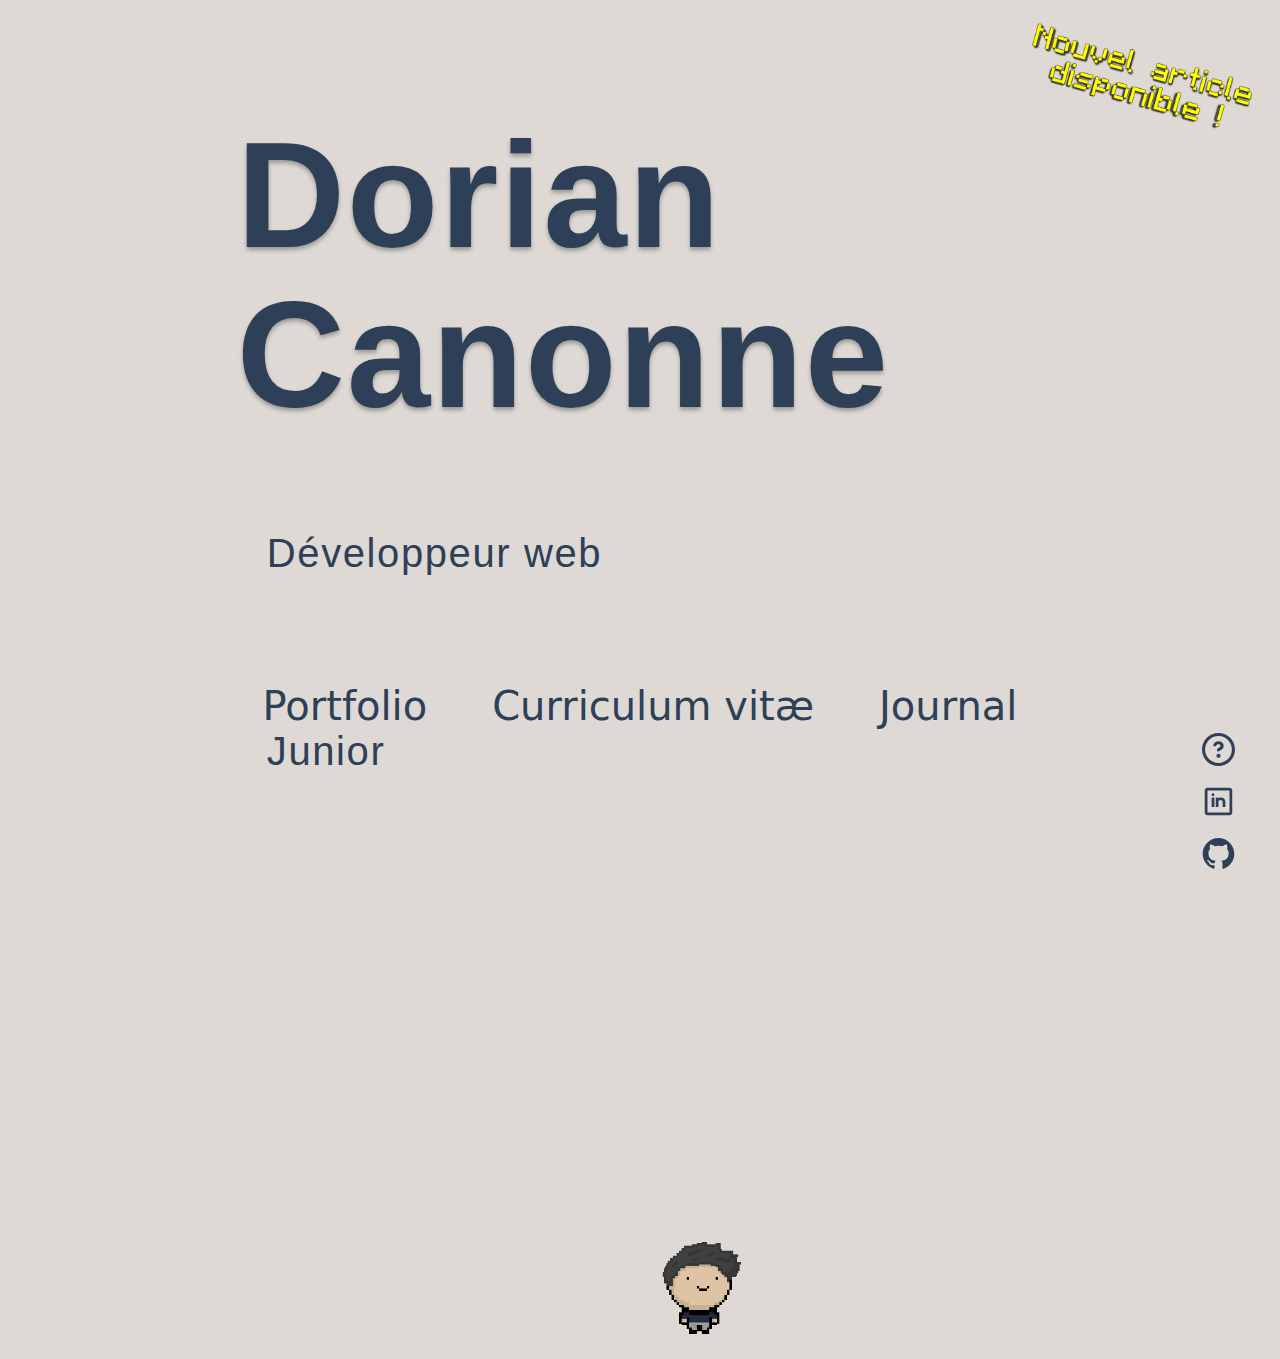
<file: index.html>
<!DOCTYPE html>
<html lang="fr">
<head>
    <meta charset="UTF-8">
    <title>doriancanonne.dev</title>
    <link rel="stylesheet" href="style.css">
    <meta name="viewport" content="width=device-width, initial-scale=1.0">
    <link rel="icon" type="image/png" href="Images/logo.png">
    <link rel="preload" href="style.css" as="style">
    <link rel="preload" href="mainpage.js" as="script">
</head>
<body>
    <main>
        <a href="Diary/Divers/tierlist.html" rel="lien flash vers l'article php"><img class="flash" src="Images/MC splash 1.png"></a> 
        <div class="container">
            <div class="nom">
                <span class="span">Dorian Canonne<br></span>
                <span class="small">Développeur web Junior</span>
            </div>
        </div>
        <div class="boutons">
            <a href="portfolio/portfolio.html" class="bouton2"><div id="bouton_realisations">Portfolio</div></a>
            <a href="CV/cv.html" class="bouton3"><div id="bouton_cv">Curriculum vitæ</div></a>
            <a href="./Diary/menujournal.html" class="bouton2"><div id="bouton_journal">Journal</div></a>
        </div>
        <img class="avatar" id="avatar" src="Images/avatar_lookup.png" alt="Avatar me représentant: cheveux noirs, pull bleu et pantalon gris, apparaissant au survol du bouton cv (de droite)">
        <div class="bottomnav">
            <a id="help" class="help" href="Diary/Apropos.html"><img class="icon" src="Images/question.svg" alt="bouton à propos"></img></a>
            <a  id="linkedin"class="linkedin" href="https://www.linkedin.com/in/dorian-canonne/" target="_blank"><img class="icon" src="Images/linkedin.svg" alt="bouton linkedin"></img></a>
            <a id="github" class="github" href="https://github.com/Eyvve" target="_blank"><img class="icon" src="Images/mark-github-24.svg" alt="bouton github"></img></a>
            <div id="helptxt" class="helptxt"></div>
            <div id="linkedintxt" class="linkedintxt"></div>
            <div id="githubtxt" class="githubtxt"></div>
        </div>
    </main>

    
</body>
<script type="text/javascript" src="mainpage.js"></script>
</html>
</file>
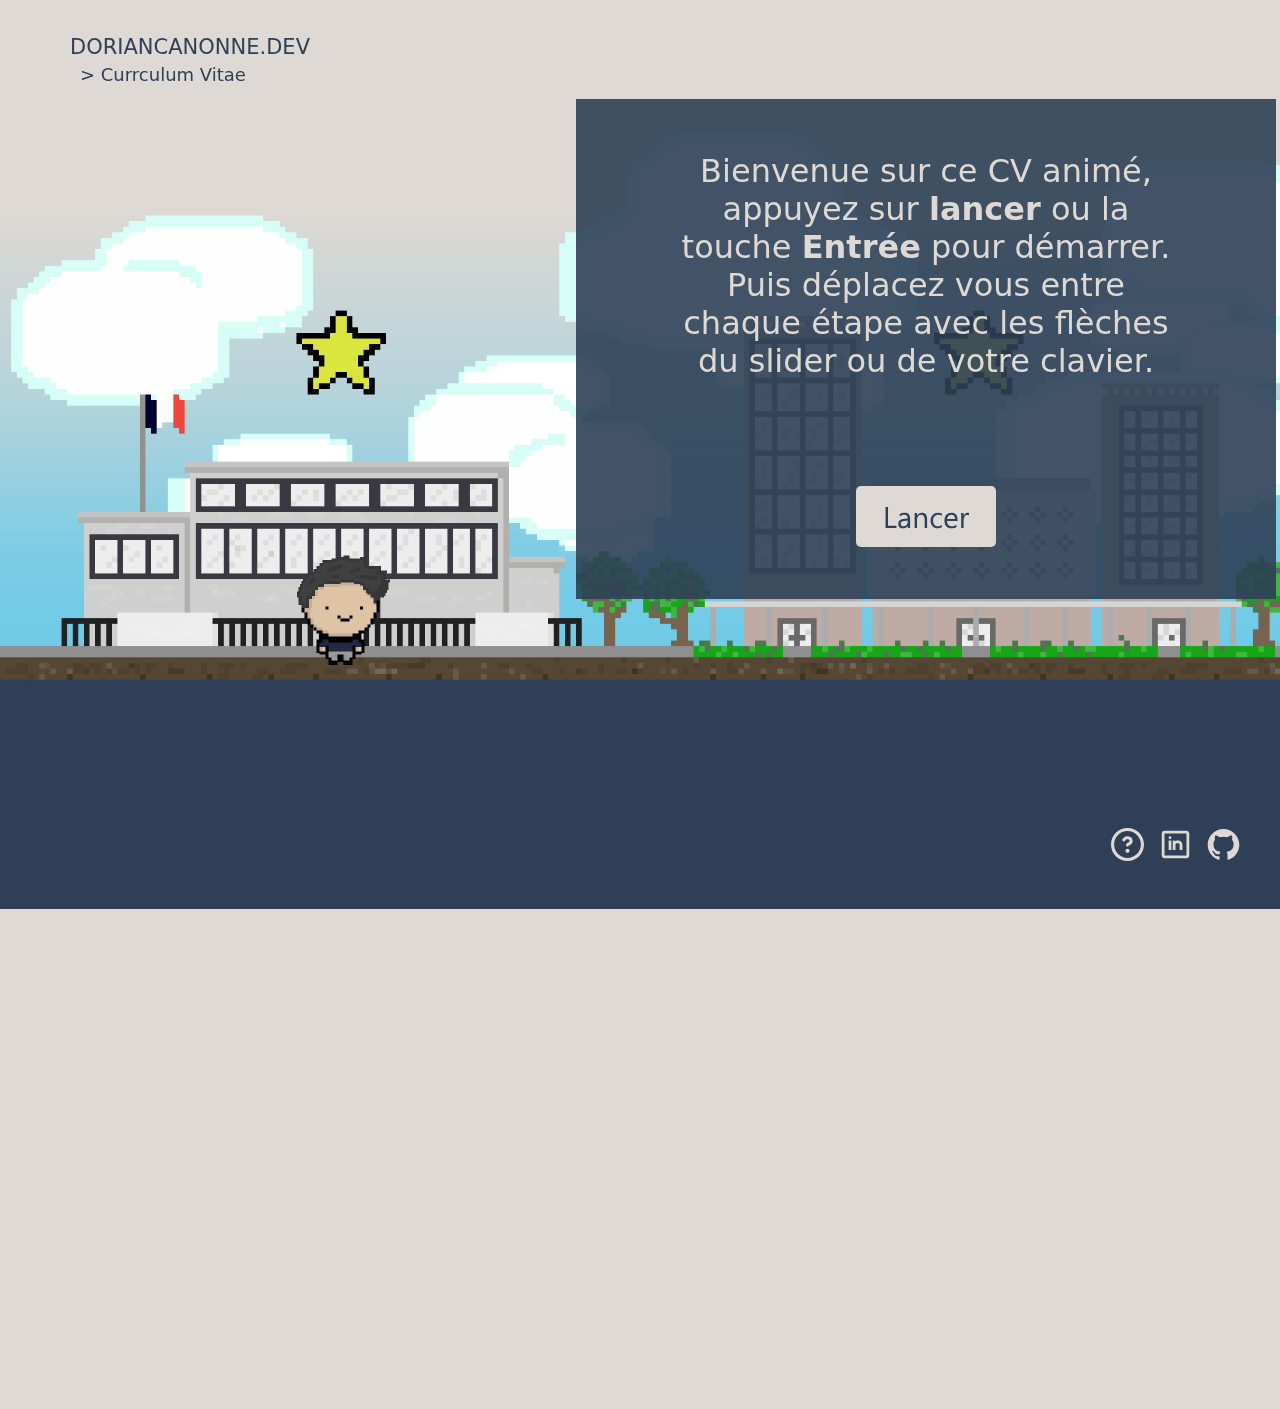
<file: CV/cv.html>
<!DOCTYPE html>
<html lang="fr">
<head>
    <meta charset="UTF-8">
    <title>dc.dev | CV</title>
    <link rel="stylesheet" href="cv.css">
    <link rel="icon" type="image/png" href="../Images/logo.png">
    <link rel="preload" href="cv.css" as="style">
    <link rel="preload" href="cv.js" as="script">
</head>
<body>
    <header>
        <nav class="headernav">
            <a href="../index.html"><div class="title">DORIANCANONNE.DEV</div></a>
            <div class="submenu1"> > Currculum Vitae</div>
            <!-- <img class="flag" src="Images/frenchflag.png" alt="French language"> -->
        </nav>
    </header>

    <main>
        <section class="container">
            <img id="mapbackground" class="mapbackground" src="../Images/map background.png" alt="">
            <img id="mapslider" class="mapslider" src="../Images/pixel-scroller-animated.gif" alt="Image en pixel art représentant tous les lieux scolaires et professionnels que j'ai fréquenté, ciel bleu et nuages en arrière plan, batiments en avant plan.">
            <img id="avatar" class="avatar" src="../Images/avatar.png" alt="avatar en pixel art me representant, touffe de cheveux noirs, pull bleu foncé et pantalon gris.">
            <div class="date" id="date">
                <img src="../Images/left_arrow_hover.png" alt="bouton pointant vers la gauche" id="leftbutton" class="leftbutton">
                <div id="datetxt" class="datetxt">2015</div>
                <img src="../Images/right_arrow_hover.png" alt="bouton pointant vers la droite" id="rightbutton" class="rightbutton">
            </div>
            <div id="pdf" class="pdf"><a href="../Images/cvlight.pdf" target="_blank" >Consultez mon CV au format PDF</a> </div>
        </section>
        <div class="bulle">
            <div id="startdiv" class="startdiv">
                <div class="txtcv">Bienvenue sur ce CV animé, appuyez sur <b>lancer</b> ou la touche <b>Entrée</b> pour démarrer. Puis déplacez vous entre chaque étape avec les flèches du slider ou de votre clavier.</div>
                <img id="boutonlancer" class="boutonlancer" src="../Images/boutonlancer.svg">
            </div>
            <div id="txt0" class="txt txt0">Tout a commencé en 2015 lorsque j'ai eu mon Baccalauréat économique et social au lycée Richelieu à Rueil-Malmaison.<br>
                J'hésitais entre deux secteurs pour ma formation : le web et la psychologie.<br><br>
                J'ai finalement choisi la psychologie, dans l'espoir de devenir psychologue clinicien...</div>
            <div id="txt1" class="txt txt1">Durant mes 3 années de psychologie j'ai pu apprendre la rigueur scientifique et la base de toutes les spécialités du domaine.<br><br>
            C'est en 2ème année de licence que j'ai découvert l'addictologie à travers des bouquins que j'empruntais régulièrement, le sujet m'a immédiatement passionné. <br><br>
            Suite à ça j'ai validé mon stage de 3ème année au service d'addictologie de l'Hôpital Paul Brousse, j'y ai vu des entretiens, des réunions, la vie en hôpital de jour...etc.<br><br>
            Une fois ma licence en poche je désirais poursuivre sur un master, mais j'avais d'autres projets en tête avant...</div>
            <div id="txt2" class="txt txt2">En parallèle de mes études, j'ai pu travailler les week-end chez Picard Surgelés en tant qu'assistant de vente, c'était une expérience enrichissante 
                qui m'a appris le travail d'équipe, l'organisation et une rigueur différente de celle de la recherche scientifique.<br><br> Je savais que si j'avais besoin de retravailler, ils seraient ravis de me reprendre.</div>
            <div id="txt3" class="txt txt3">En octobre 2018 je m'envole pour Edimbourg, capitale d'Écosse, pour voir comment était la vie ailleurs et pour parfaire mon anglais.<br><br>
            Ne devant y rester à l'origine que 6 mois, je suis resté un total de 10 mois dans la ville que je considère aujourd'hui comme la plus belle au monde. <br><br>
            J'ai d'abord travaillé comme "Sandwich Artist" chez subway, puis comme réceptionniste de nuit à Edinburgh Backpackers Hostel, l'auberge de jeunesse ou je résidais, et en parallèle de ce dernier assistant de vente pour une boutique de souvenirs et d'alimentation, Mama Said.
            <br><br>Cette expérience m'a totalement transformé, j'avais profité de ces 10 mois pour travailler sur mes points forts et faibles et j'en suis ressorti meilleur et encore plus rigoureux. <br><br>
            À la fin de mon séjour, je souhaitais poursuivre mes études de psychologie mais je devais en priorité gagner suffisamment d'argent pour tenir l'année et faire une formation qui m'intéressait bien plus...</div>
            <div id="txt4" class="txt txt4">Comme je l'imaginais, il n'a pas fallu longtemps pour que je retourne travailler chez Picard Surgelés, mais cette fois-ci à temps plein.<br><br>
                 J'ai pu découvrir un job qui au final ne me plaisait absolument pas, mais mon aventure en tant que chef de guilde sur World of Warcraft Classic et l'espoir du retour à la vie étudiante me faisaient tenir.<br><br> 
                 L'aventure Wow Classic fut pour moi une révélation, j'aimais orchestrer et modérer. Je me suis découvert un intérêt fort pour la gestion qui me suit encore aujourd'hui.</div>
            <div id="txt5" class="txt txt5">Une fois parti de mon job d'assistant de vente, j'ai fait un Diplôme universitaire d'addictologie générale en 6 mois à l'université Paris-Saclay.<br><br>
            Le Covid ayant pointé le bout de son nez quelques semaines après la rentrée, j'ai dû faire l'entièreté de ma formation à distance.<br><br> 
            C'était une discipline que j'adorais, même si la quantité d'informations à emmagasiner était titanesque pour un étudiant sorti de licence, j'ai pris plaisir à apprendre d'éminents professeurs.<br><br>
            En parallèle de ces études je commençais à apprendre l'algorithmie en JavaScript dans le but de créer des outils qui pourront me servir dans mes futures recherches. Mais je ne m'attendais pas à autant adorer ça.<br>
            Malgré ma passion pour l'addictologie, j'avais découvert un milieu qui pouvait me permettre de créer et de stimuler mon imagination.<br><br> 
            Ce fut le coup de foudre...
            </div>
            <div id="txt6" class="txt txt6">Comme vous devez vous l'imaginer, j'ai tout plaqué pour recommencer mes études de zéro, cette fois ci dans un domaine qui me poussait à apprendre et à créer en permanence dans un marché du travail florissant<br><br>
            J'ai rejoint HETIC et commencé ma formation de développeur web. Dans l'espoir de poursuivre jusqu'au master, je ne me suis jamais autant amusé pendant mes études. J'apprends tous les jours et je m'émerveille à chaque constatation de mes progrès.<br><br>
            J'ai hâte d'en apprendre plus et de concrétiser tous les projets que j'ai en tête...
            </div>
        </div>
        <nav class="bottomnav">
            <a id="help" class="help" href="../Diary/Apropos.html"><img id="helpicon" class="icon" src="../Images/question_white.svg" alt="bouton à propos"></img></a>
            <a  id="linkedin"class="linkedin" href="https://www.linkedin.com/in/dorian-canonne/" target="_blank"><img id="linkedinicon" class="icon" src="../Images/linkedin_white.svg" alt="bouton linkedin"></img></a>
            <a id="github" class="github" href="https://github.com/Eyvve" target="_blank"><img id="githubicon" class="icon" src="../Images/github_white.svg" alt="bouton github"></img></a>
        </nav>
    </main>

    
</body>
<script type="text/javascript" src="cv.js"></script>
</html>
</file>
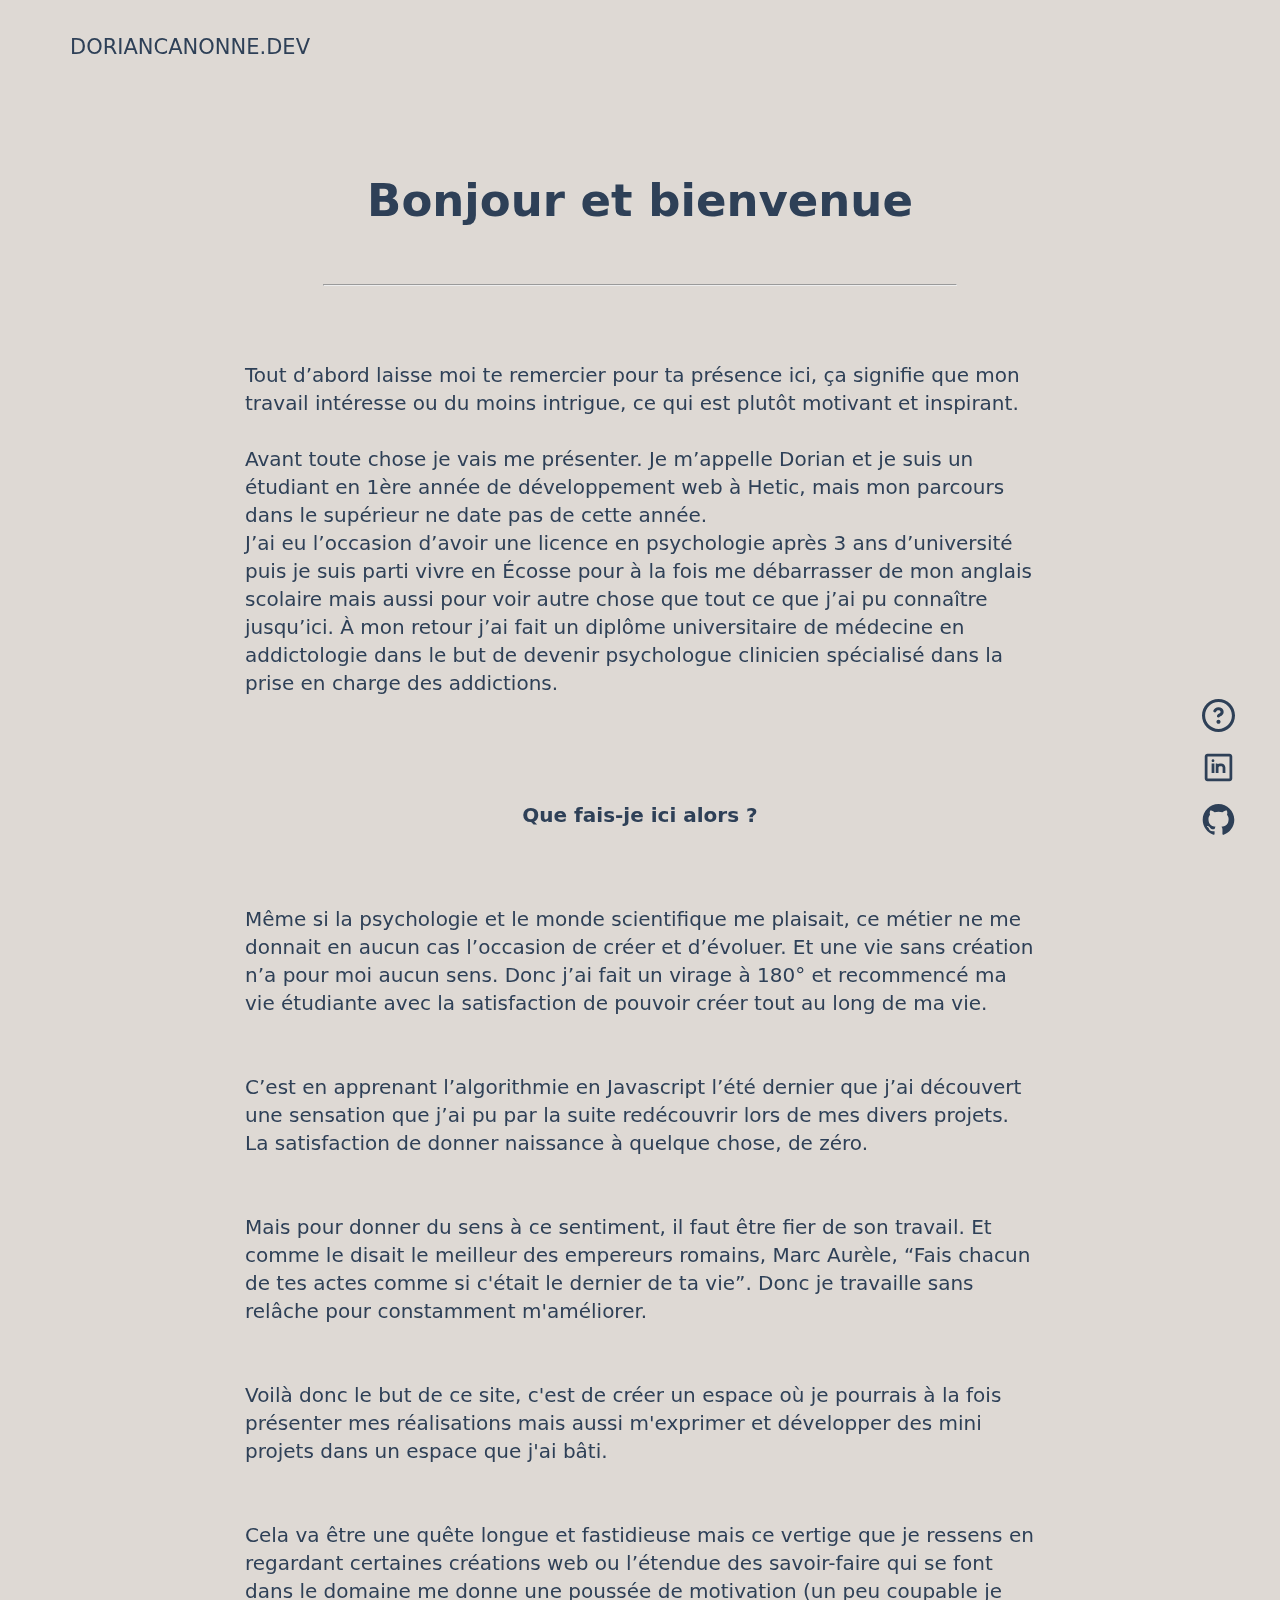
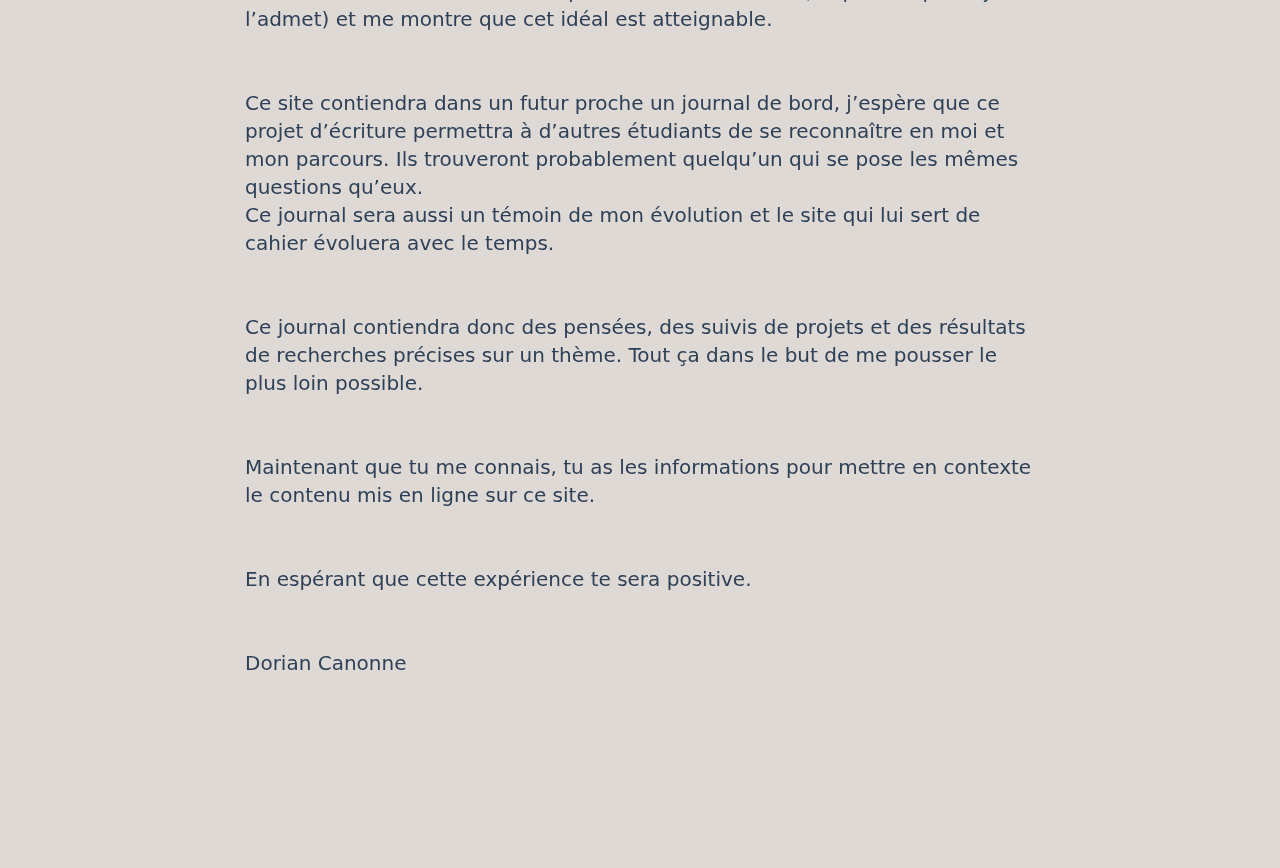
<file: Diary/Apropos.html>
<!DOCTYPE html>
<html lang="fr">
<head>
    <meta charset="UTF-8">
    <title>dc.dev | Bienvenue</title>
    <link rel="stylesheet" href="Apropos.css">
    <link rel="icon" type="image/png" href="../Images/logo.png">
    <link rel="preload" href="Apropos.css" as="style">
    <link rel="preload" href="Apropos.js" as="script">
</head>
<body>
    <header>
        <nav class="headernav">
            <a href="../index.html"><div class="title">DORIANCANONNE.DEV</div></a>
            <!-- <img class="flag" src="Images/frenchflag.png" alt="French language"> -->
        </nav>
    </header>

    <main>
        <div class="container">
            <div class="content">
                <h1 class="center">Bonjour et bienvenue</h1>
                <br><hr><br>
                <p><br>
                    Tout d’abord laisse moi te remercier pour ta présence ici, ça signifie que mon travail intéresse ou du moins intrigue, ce qui est plutôt motivant et inspirant. 
                    <br><br>
                    Avant toute chose je vais me présenter. Je m’appelle Dorian et je suis un étudiant en 1ère année de développement web à Hetic, mais mon parcours dans le supérieur ne date pas de cette année. <br>
                    J’ai eu l’occasion d’avoir une licence en psychologie après 3 ans d’université puis je suis parti vivre en Écosse pour à la fois me débarrasser de mon anglais scolaire mais aussi pour voir autre chose que tout ce que j’ai pu connaître jusqu’ici. À mon retour j’ai fait un diplôme universitaire de médecine en addictologie dans le but de devenir psychologue clinicien spécialisé dans la prise en charge des addictions.<br>
                </p>
                <p class="center">
                    <br><br><br>
                    <b>Que fais-je ici alors ?</b>
                    <br><br><br>
                </p>
                <p>
                    Même si la psychologie et le monde scientifique me plaisait, ce métier ne me donnait en aucun cas l’occasion de créer et d’évoluer. Et une vie sans création n’a pour moi aucun sens. Donc j’ai fait un virage à 180° et recommencé ma vie étudiante avec la satisfaction de pouvoir créer tout au long de ma vie.<br><br><br>C’est en apprenant l’algorithmie en Javascript l’été dernier que j’ai découvert une sensation que j’ai pu par la suite redécouvrir lors de mes divers projets. La satisfaction de donner naissance à quelque chose, de zéro.
                    <br><br><br>Mais pour donner du sens à ce sentiment, il faut être fier de son travail.
                    Et comme le disait le meilleur des empereurs romains, Marc Aurèle, “Fais chacun de tes actes comme si c'était le dernier de ta vie”. Donc je travaille sans relâche pour constamment m'améliorer.<br><br><br>Voilà donc le but de ce site, c'est de créer un espace où je pourrais à la fois présenter mes réalisations mais aussi m'exprimer et développer des mini projets dans un espace que j'ai bâti.<br><br><br>
                    Cela va être une quête longue et fastidieuse mais ce vertige que je ressens en regardant certaines créations web ou l’étendue des savoir-faire qui se font dans le domaine me donne une poussée de motivation (un peu coupable je l’admet) et me montre que cet idéal est atteignable.<br><br><br>
                    Ce site contiendra dans un futur proche un journal de bord, j’espère que ce projet d’écriture permettra à d’autres étudiants de se reconnaître en moi et mon parcours. Ils trouveront probablement quelqu’un qui se pose les mêmes questions qu’eux. <br>
                    Ce journal sera aussi un témoin de mon évolution et le site qui lui sert de cahier évoluera avec le temps.<br><br><br>
                    Ce journal contiendra donc des pensées, des suivis de projets et des résultats de recherches précises sur un thème. Tout ça dans le but de me pousser le plus loin possible.<br><br><br>Maintenant que tu me connais, tu as les informations pour mettre en contexte le contenu mis en ligne sur ce site.<br><br><br>
                    En espérant que cette expérience te sera positive.<br><br><br>Dorian Canonne
                </p>
                
            </div>
        </div>
        <nav class="bottomnav">
            <a id="help" class="help" href="Apropos.html"><img class="icon" src="../Images/question.svg" alt="bouton à propos"></img></a>
            <a  id="linkedin"class="linkedin" href="https://www.linkedin.com/in/dorian-canonne/" target="_blank"><img class="icon" src="../Images/linkedin.svg" alt="bouton linkedin"></img></a>
            <a id="github" class="github" href="https://github.com/Eyvve" target="_blank"><img class="icon" src="../Images/mark-github-24.svg" alt="bouton github"></img></a>
            
            <div id="helptxt" class="helptxt"></div>
            <div id="linkedintxt" class="linkedintxt"></div>
            <div id="githubtxt" class="githubtxt"></div>
        </nav> 
    </main>
    <footer>
    </footer>
    <script type="text/javascript" src="Apropos.js"></script>
</file>
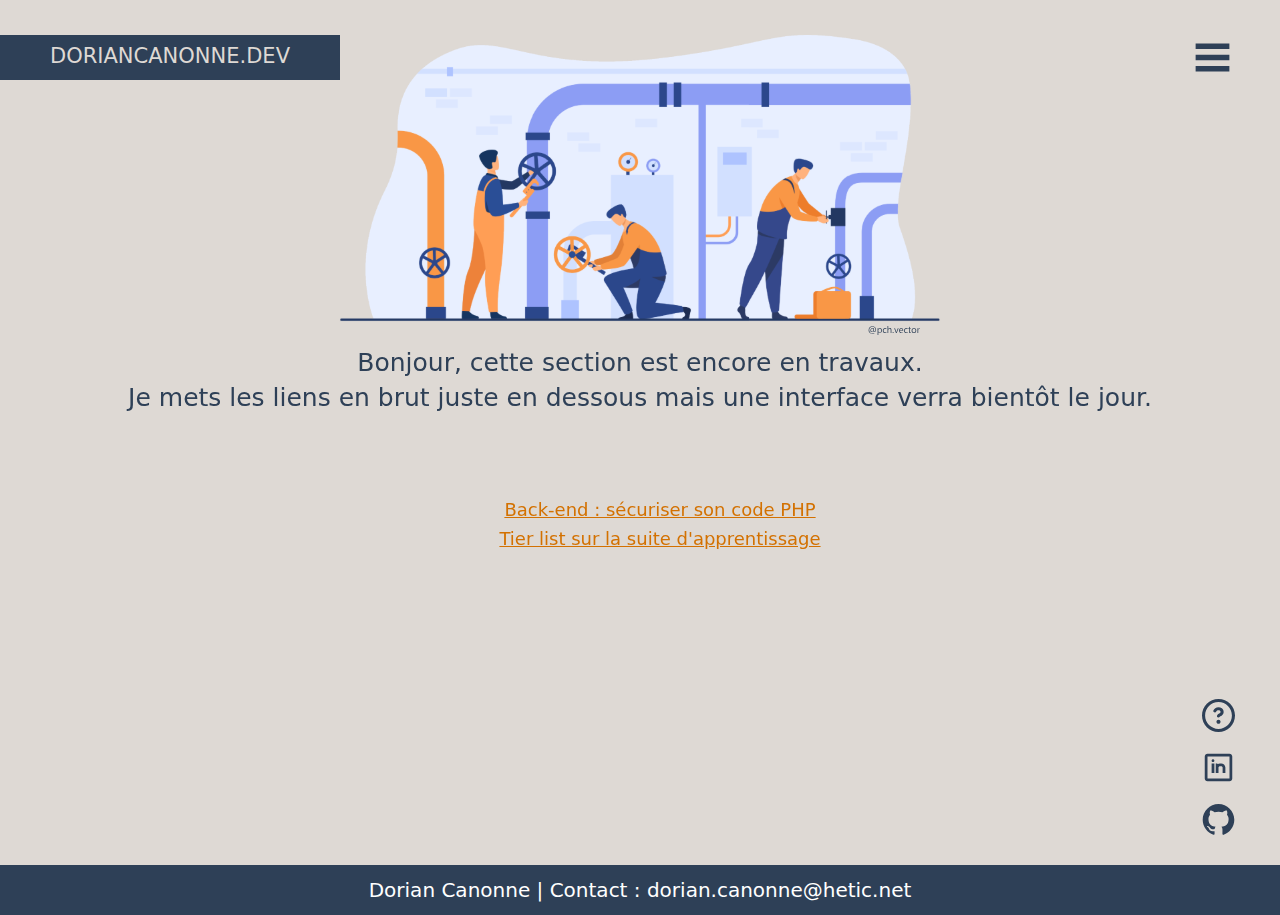
<file: Diary/menujournal.html>
<!DOCTYPE html>
<html lang="fr">
<head>
    <meta charset="UTF-8">
    <title>dc.dev | Protéger son code php</title>
    <link rel="stylesheet" href="../Diary/back-end/blogstyle.css">
    <link rel="stylesheet" href="../../Bibliothèques/prism.css">
    <link rel="icon" type="image/png" href="../../Images/logo.png">
    <link rel="preload" href="../Diary/back-end/blogstyle.css" as="style">
    <link rel="preload" href="../Diary/back-end/blogscript.js" as="script">
</head>
<body>
    <header>
        <nav class="headernav">
            <a href="../../index.html"><div class="title">DORIANCANONNE.DEV</div></a>
            <nav id="navbar" class="navbar">
                <ul class="chevron">
                    <li>Blog</li>
                    </ul>
                </ul>
            </nav>
        </nav>
        <div class="menu"><img id="menu" src="../../Images/menu.svg"></div>
    </header>

    <main>
        <div class="menucontainer">
            <img class="centerimg workinprogress" src="../Images/travaux.svg" alt="Travaux en cours">
            <p class="center workinprogresstxt">
                Bonjour, cette section est encore en travaux. <br> Je mets les liens en brut juste en dessous mais une interface verra bientôt le jour.
            </p>
            <ul>
                <li class="workinprogresslinks center"><a href="../Diary/back-end/Sécuriser son code php.html">Back-end : sécuriser son code PHP</a></li>
                <li class="workinprogresslinks center"><a href="../Diary/Divers/tierlist.html">Tier list sur la suite d'apprentissage</a></li>
            </ul>
            <!-- <div class="menufront card">

            </div>
            <div class="menuback card">

            </div>
            <div class="menucms card">

            </div>
            <div class="menulangages card">

            </div> -->
        </div>
        <nav class="bottomnav">
            <a id="help" class="help" href="../Apropos.html"><img class="icon" src="../../Images/question.svg" alt="bouton à propos"></img></a>
            <a  id="linkedin"class="linkedin" href="https://www.linkedin.com/in/dorian-canonne/" target="_blank"><img class="icon" src="../../Images/linkedin.svg" alt="bouton linkedin"></img></a>
            <a id="github" class="github" href="https://github.com/Eyvve" target="_blank"><img class="icon" src="../../Images/mark-github-24.svg" alt="bouton github"></img></a>
            
            <div id="helptxt" class="helptxt"></div>
            <div id="linkedintxt" class="linkedintxt"></div>
            <div id="githubtxt" class="githubtxt"></div>
        </nav> 
        <script type="text/javascript" src="../Diary/back-end/blogscript.js"></script>
        <script type="text/javascript" src="../../Bibliothèques/prism.js"></script>
    </main>
    <footer>
        <div class="mark"><p>Dorian Canonne | Contact : dorian.canonne@hetic.net</p></div>
    </footer>
</file>
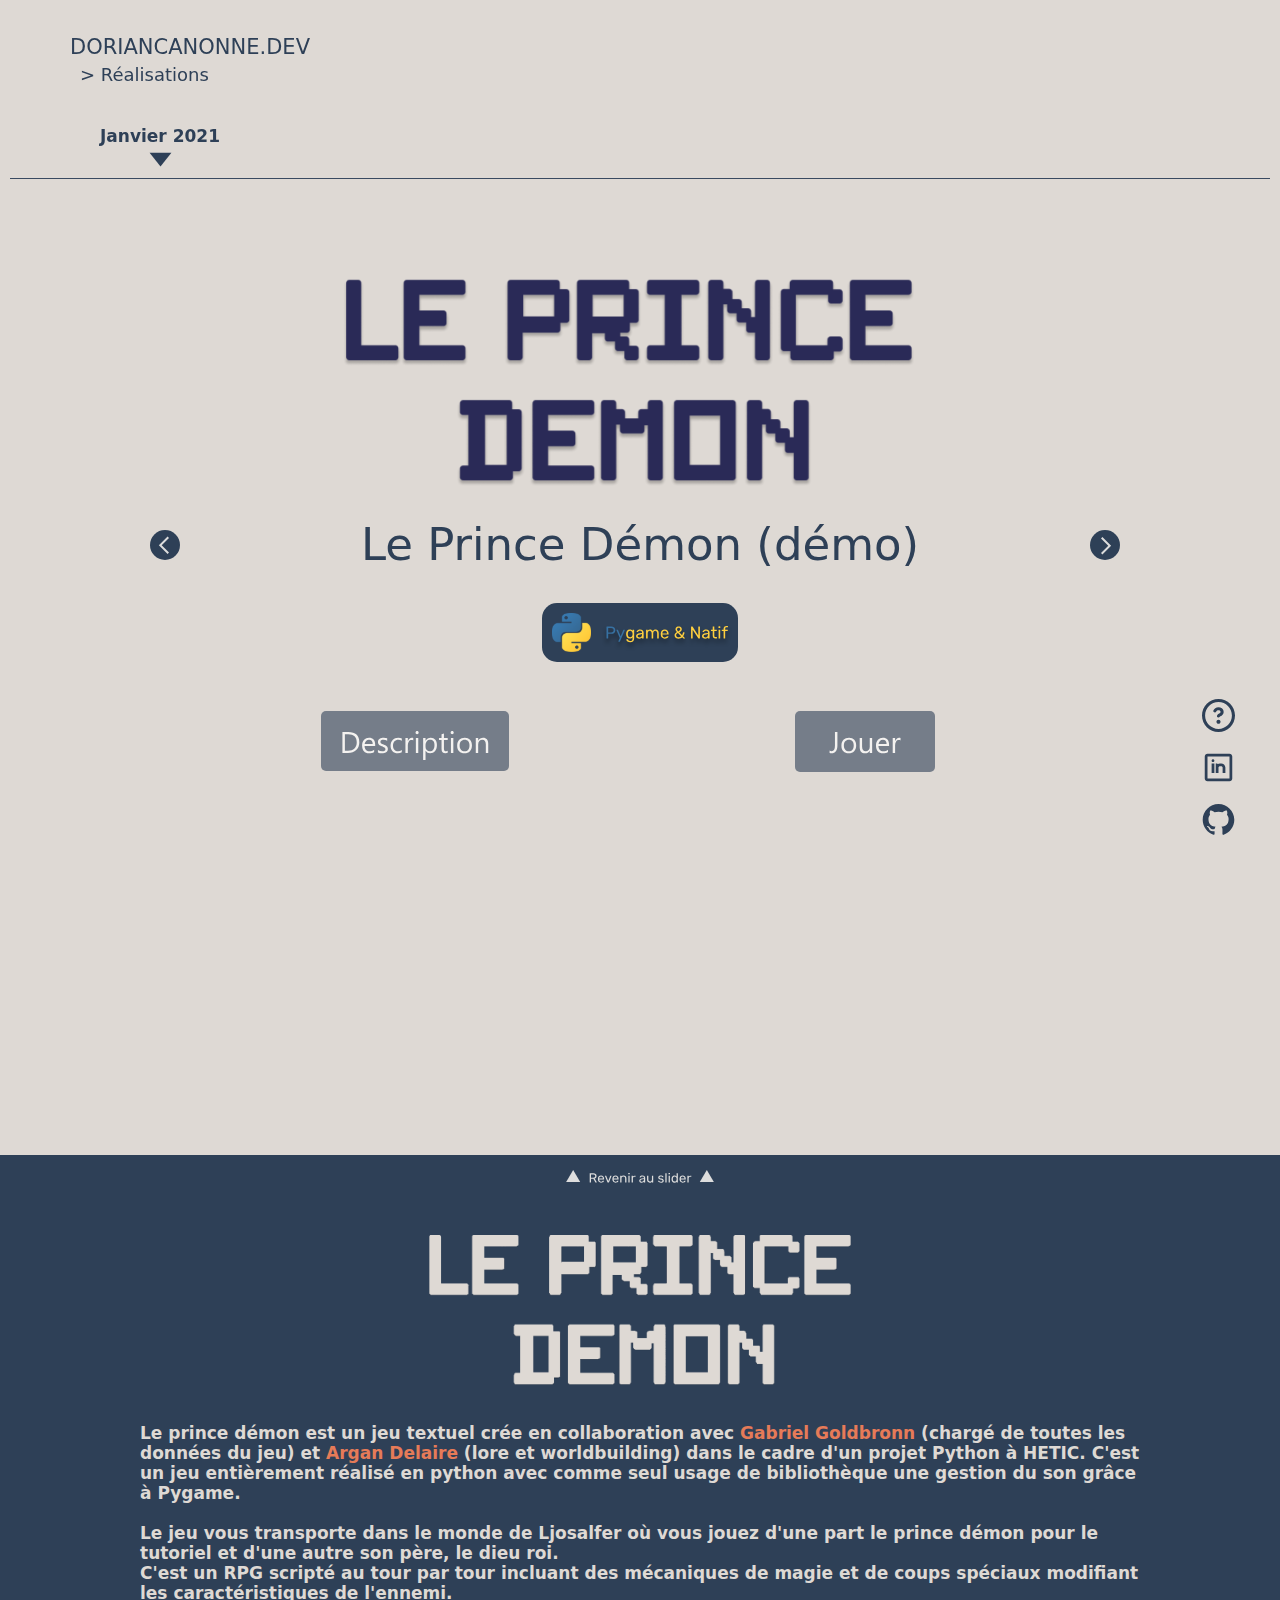
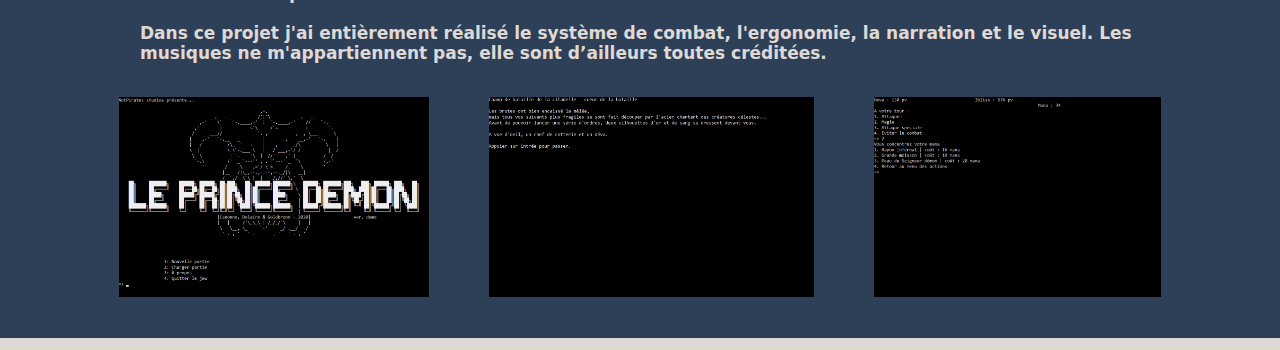
<file: portfolio/portfolio.html>
<!DOCTYPE html>
<html lang="fr">
<head>
    <meta charset="UTF-8">
    <title>dc.dev | Réalisations</title>
    <link rel="stylesheet" href="portfolio.css">
    <link rel="icon" type="image/png" href="../Images/logo.png">
    <link rel="preload" href="portfolio.css" as="style">
    <link rel="preload" href="portfolio.js" as="script">
</head>
<body>
    <header>
        <nav class="headernav">
            <a href="../index.html"><div class="title">DORIANCANONNE.DEV</div></a>
            <div class="submenu1"> > Réalisations</div>
            <!-- <img class="flag" src="Images/frenchflag.png" alt="French language"> -->
        </nav>
    </header>

    <main>
        <section class="container">
            <div class="timeline">
                <div class="timelineindicator" id="timelineindicator">
                    <div class="date" id="date">Janvier 2021</div>
                    <img class="pointer" id="pointer" src="../Images/timeline_pointer.svg" alt="flèche bleue pointant vers le bas">
                </div>
                <img class="line" src="../Images/timeline_line.svg" alt="">
            </div>
            <img id="ProjectImage" class="ProjectImage" src="../Images/imagegroup2.png" alt="Logo du projet selectionné"></img>
            <img id="leftarrow" class="leftarrow" src="../Images/left_arrow.svg" alt="bouton rond comportant une flèche allant vers la gauche"></img>
            <img id="rightarrow" class="rightarrow" src="../Images/right_arrow.svg" alt="bouton rond comportant une flèche allant vers la droite"></img>
            <div id="projectname" class="projectname">Le Prince Démon (démo)</div>
            <img id="projectlanguages" class="projectlanguages" src="../Images/prince_demon_language.svg" alt="rectangle arrondi résumant les langages utilisés"></img>
            <div class="Buttons">
                <a class="leftbutton" id="leftbuttonlink" ><img id="leftbutton" src="../Images/Description_button.svg"></img></a>
                <a id="rightbuttonlink" class="rightbutton" href="https://github.com/Eyvve/Le-prince-demon-DEMO/releases/tag/DEMO-1.4" target="_blank"><img id="rightbutton" src="../Images/Play_button.svg"></img></a>
            </div>
        </section>
        <div id="anchordescription"></div>
        <section class="description" id="#description">
            <a class="retour" href="#top"><img class="retourimg" id="return" src="../Images/retour.svg"></img></a>
            <img id="description_logo" class="description_logo" src="../Images/prince_demon_white_png.png" alt="logo du projet sélectionné"></img>
            <div id="description_txt1" class="description_txt">
                Le prince démon est un jeu textuel crée en collaboration avec <a class="orange" href="https://www.linkedin.com/in/gabriel-goldbronn/">Gabriel Goldbronn</a> (chargé de toutes les données du jeu) et <a class="orange" href="https://www.linkedin.com/in/argan-delaire-b437111b3/">Argan Delaire</a> (lore et worldbuilding) dans le cadre d'un projet Python à HETIC. 
                C'est un jeu entièrement réalisé en python avec comme seul usage de bibliothèque une gestion du son grâce à Pygame.<br><br>
                Le jeu vous transporte dans le monde de Ljosalfer où vous jouez d'une part le prince démon pour le tutoriel et d'une autre son père, le dieu roi.<br>
                C'est un RPG scripté au tour par tour incluant des mécaniques de magie et de coups spéciaux modifiant les caractéristiques de l'ennemi.<br><br>
                Dans ce projet j'ai entièrement réalisé le système de combat, l'ergonomie, la narration et le visuel. Les musiques ne m'appartiennent pas, elle sont d’ailleurs toutes créditées.
                <br><br>
            </div>
            <div id="description_txt2" class="description_txt">
                Hetic Mini Games est un site de divertissement crée en deux semaines dans le cadre d'un projet intensif front-end à HETIC. <br>
                Ce site a été réalisé en collaboration avec <a class="orange" href="https://www.linkedin.com/in/amin-bentani-38a049207/">Amin Bentani</a>, <a class="orange" href="https://www.linkedin.com/in/julie-cesana-13a5a3200/">Julie Cesana</a>, <a class="orange" href="https://www.linkedin.com/in/gabriel-goldbronn/">Gabriel Goldbronn</a>, <a class="orange" href="https://www.linkedin.com/in/thomas-latour-1935071b9/">Thomas Latour</a> et <a class="orange" href="https://www.linkedin.com/in/amira-rechid-9251a61bb/">Amira Rechid</a>.<br><br>
                C'est un site contenant quatre jeux développés en javascript natif et s'inspirant de la direction artistique de l'école. On y a intégré un système de monnaie gagnable en jouant, servant à acheter des avatars.<br><br>
                Durant ces deux semaines, j'ai joué le rôle de chef de projet, coordinant toute l'équipe pour atteindre nos objectifs en peu de temps. J'ai aussi réalisé deux jeux : Le Pixel-drawer et le Puissance4.<br>
                Concernant le site en lui-même, j'ai écrit une grande partie du code HTML / CSS du site et coordiné l'équipe correspondante.
            </div>
            <div id="description_txt3" class="description_txt">
                Citypop Discovery est mon second projet entièrement réalisé en solo après ce site. <br><br>
                Il est né d'une volonté de rendre hommage à un genre musical m'ayant accompagné pendant des années et ayant influencés mes goûts et mon imaginaire. <br>
                Développé intégralement en HTML / CSS / JS, et conçu à la base comme un projet 100% personnel, j'ai pu y greffer par la suite la page merch (factice) pour un projet d'étude. <br><br>
                Parcourez l'histoire de la City pop, en passant par sa mort puis sa renaissance dans les années 2010. <br> La page Playlists vous permet de directement découvrir le genre à travers deux excellentes playlists. <br>
                L'entièreté du site est en anglais, par simple volonté de diversité.
            </div>
            <div id="description_txt4" class="description_txt">
                Everbright's contender est un jeu de joute verbale et de cartes à 2 joueurs en Local. <br><br>
                Prenant place dans le monde de Ljosalfer (comme le prince démon), dans la ville d'Everbright, des heros s'affrontent par le verbe et la prose pour gagner de l'influence. <br>
                En plus du choix des mots, le joueur peut se servir de cartes pour désavantager l'adversaire ou s'octroyer des bonus et privilèges. <br><br>
                Ce jeu entièrement développé en python à été développé et conçu en collaboration avec <a class="orange" href="https://www.linkedin.com/in/amin-bentani-38a049207/">Amin Bentani</a> et <a class="orange" href="https://www.linkedin.com/in/gabriel-goldbronn/">Gabriel Goldbronn</a> au développement ainsi que <a class="orange" href="https://www.linkedin.com/in/argan-delaire-b437111b3/">Argan Delaire</a> à la réalisation du monde, des héros et du choix des mots. <br>
                Pour ma part, je me suis chargé de la gestion du projet, de la Direction artistique, de la conception graphique, du design et du gameplay. <br><br>
                Le jeu dispose d'une interface graphique entièrement réalisée sur pygame.
            </div>
            <div class="description-images">
                <img src="../Images/LPD_S1.png" alt="1ère image du projet sélectionné" id="img1" class="imgdesc">
                <img src="../Images/LPD_S2.png" alt="2ème image du projet sélectionné" id="img2" class="imgdesc">
                <img src="../Images/LPD_S3.png" alt="3ème image du projet sélectionné" id="img3" class="imgdesc">
            </div>
        </section>
        <nav class="bottomnav">
            <a id="help" class="help" href="../Diary/Apropos.html"><img id="helpicon" class="icon" src="../Images/question.svg" alt="bouton à propos"></img></a>
            <a  id="linkedin"class="linkedin" href="https://www.linkedin.com/in/dorian-canonne/" target="_blank"><img id="linkedinicon" class="icon" src="../Images/linkedin.svg" alt="bouton linkedin"></img></a>
            <a id="github" class="github" href="https://github.com/Eyvve" target="_blank"><img id="githubicon" class="icon" src="../Images/mark-github-24.svg" alt="bouton github"></img></a>
            
            <div id="helptxt" class="helptxt"></div>
            <div id="linkedintxt" class="linkedintxt"></div>
            <div id="githubtxt" class="githubtxt"></div>
        </nav>
    </main>
    <footer>

    </footer>

    
</body>
<script type="text/javascript" src="portfolio.js"></script>
</html>
</file>
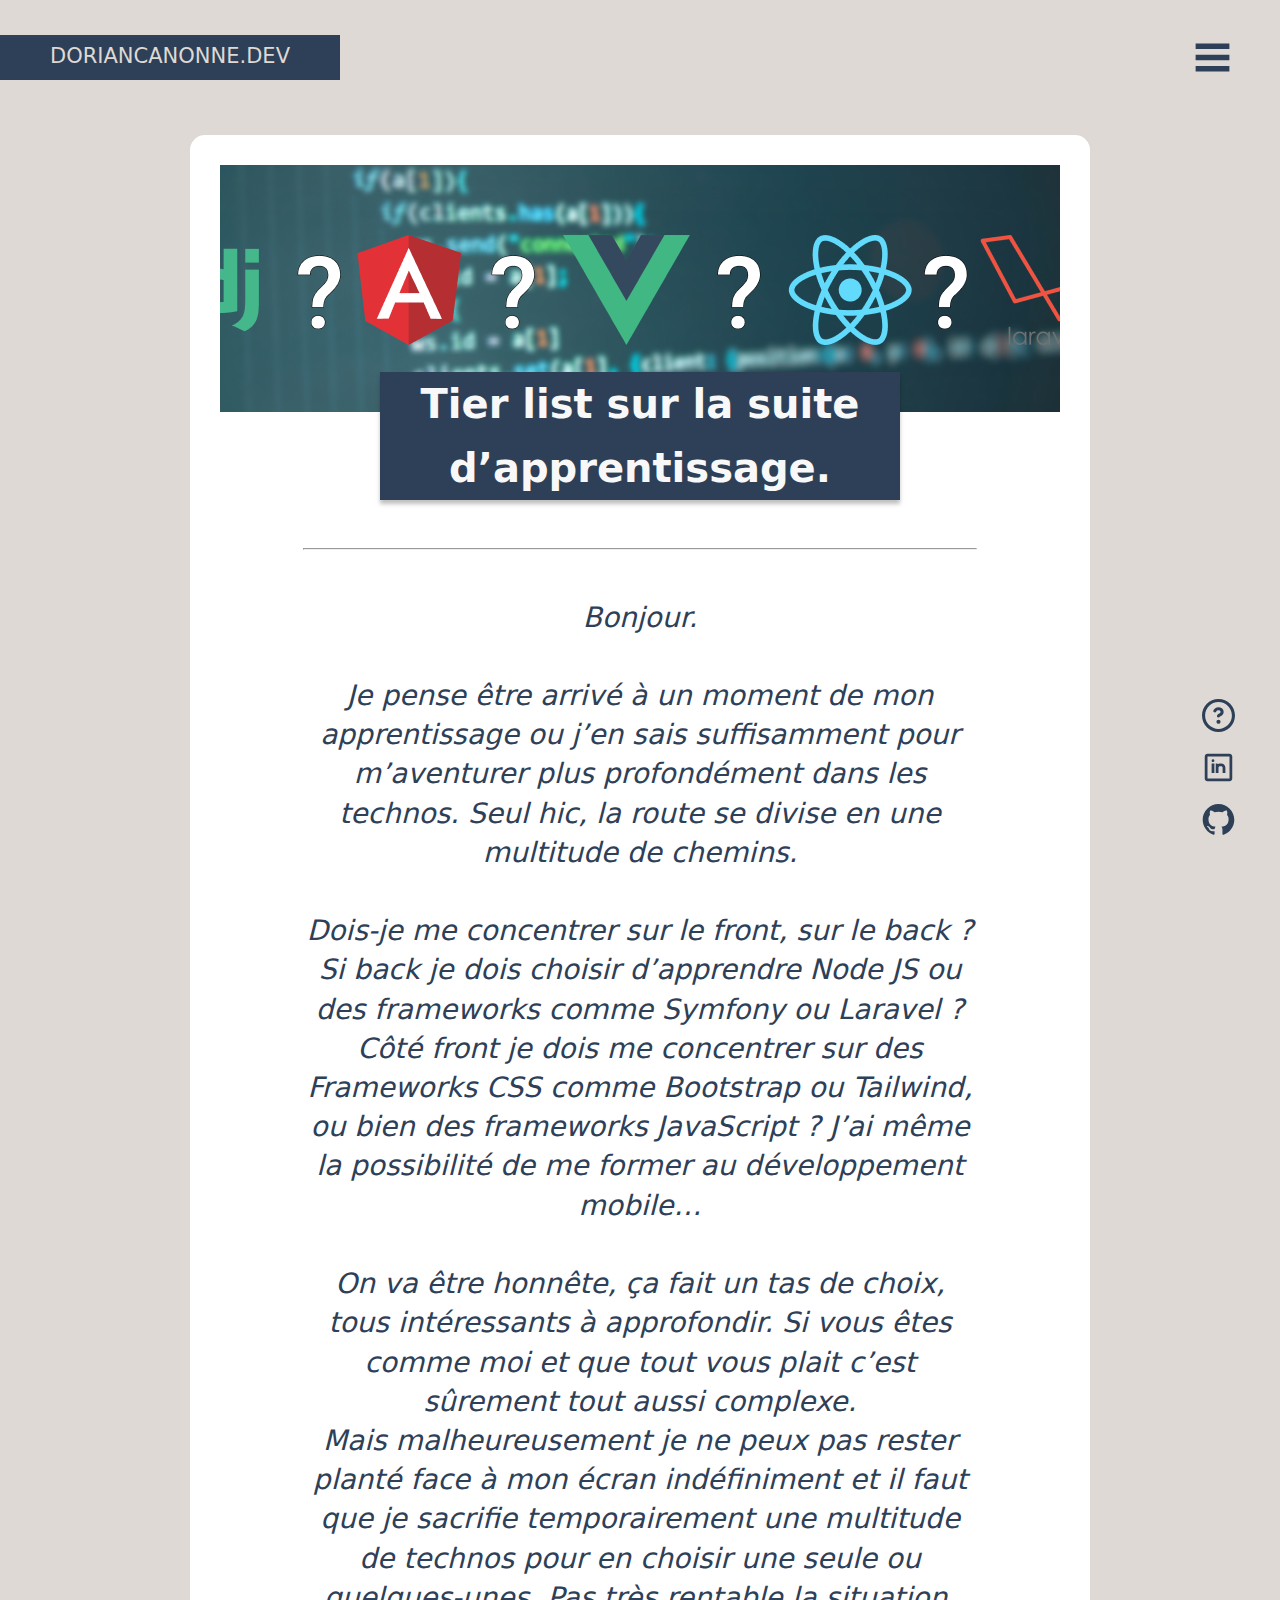
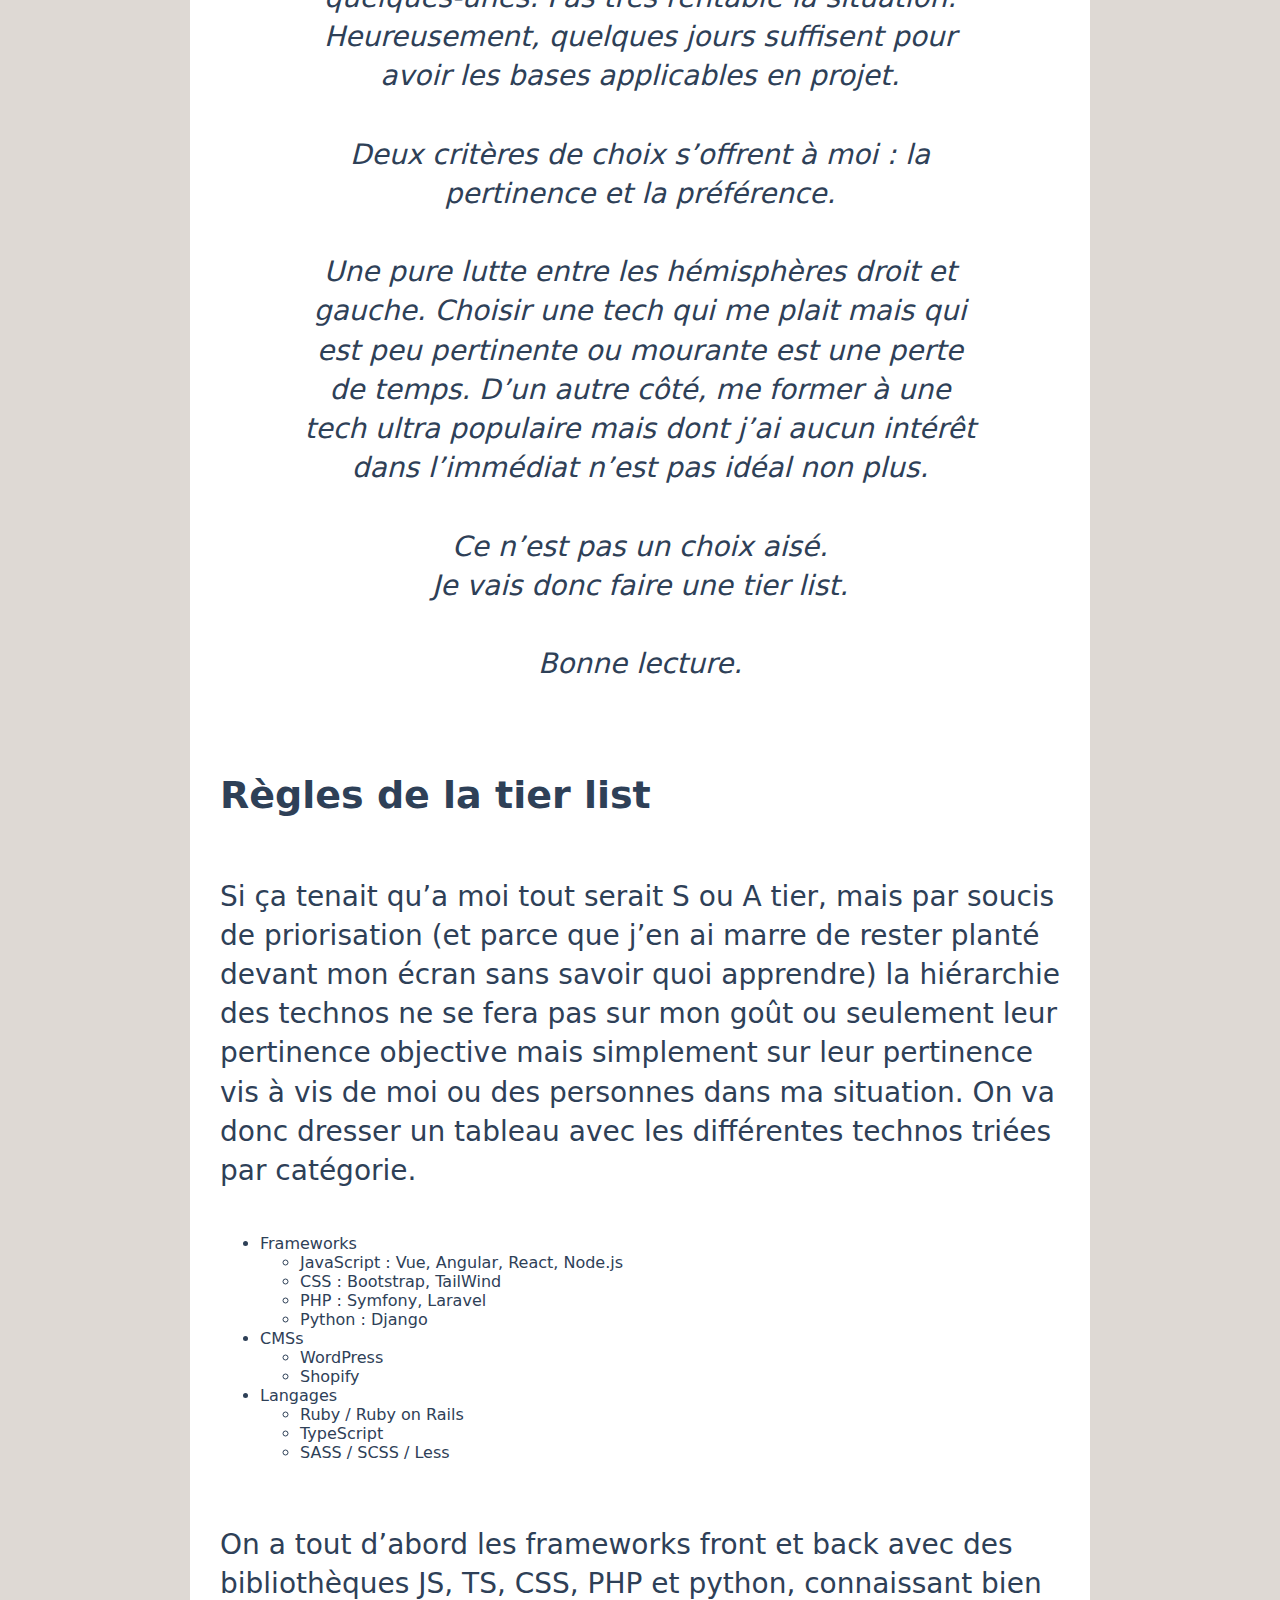
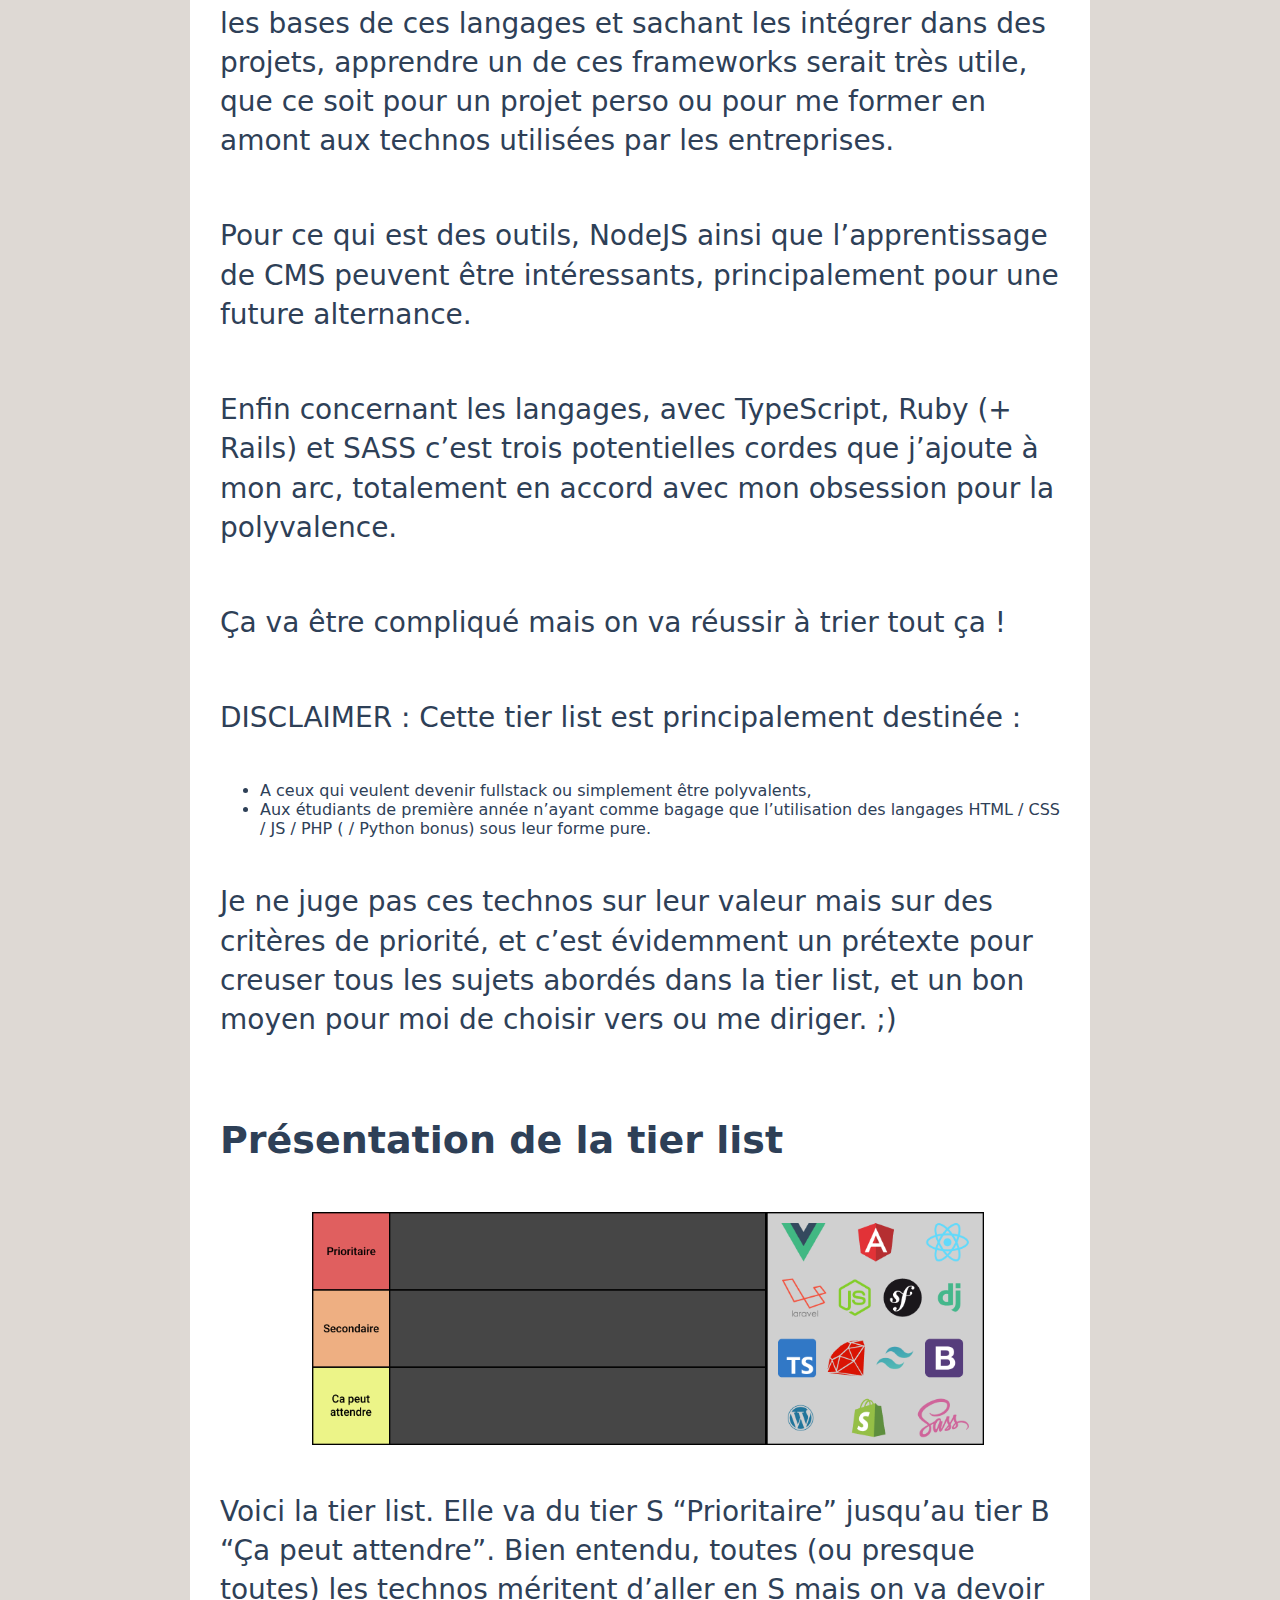
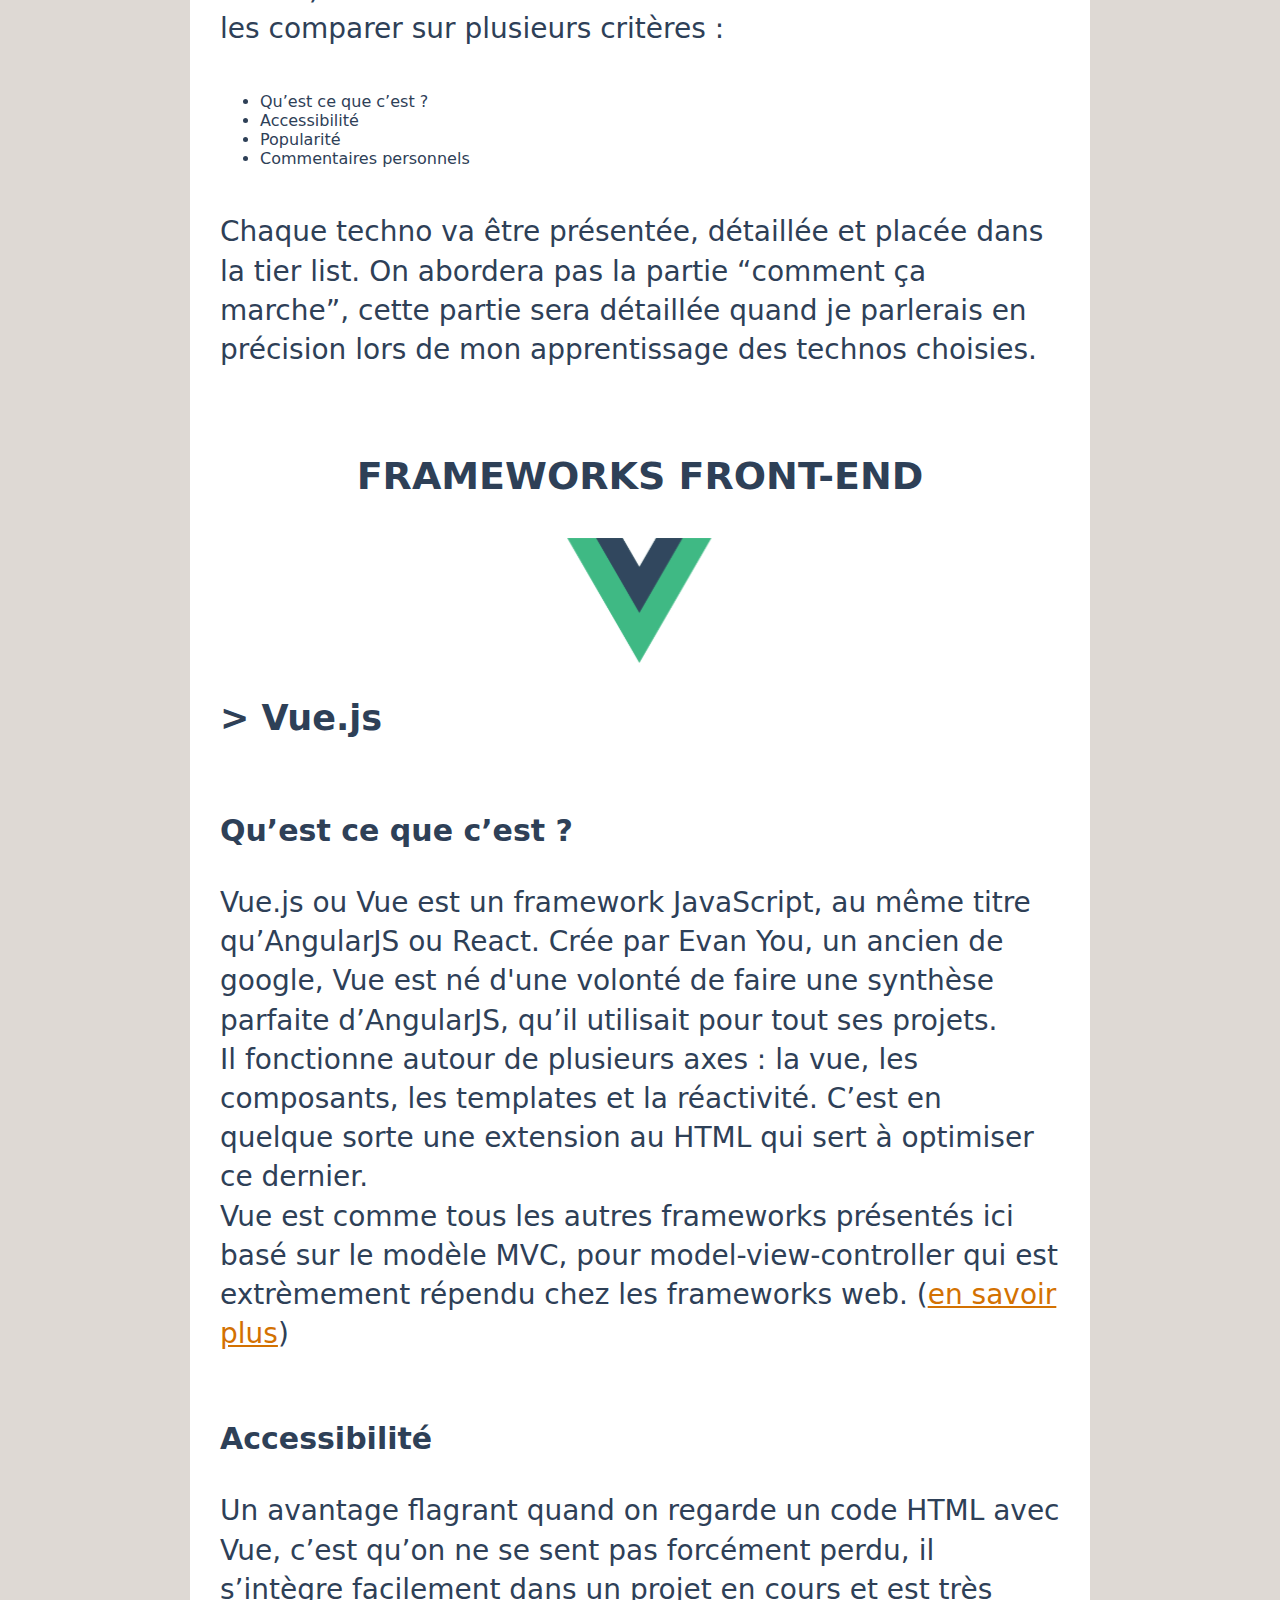
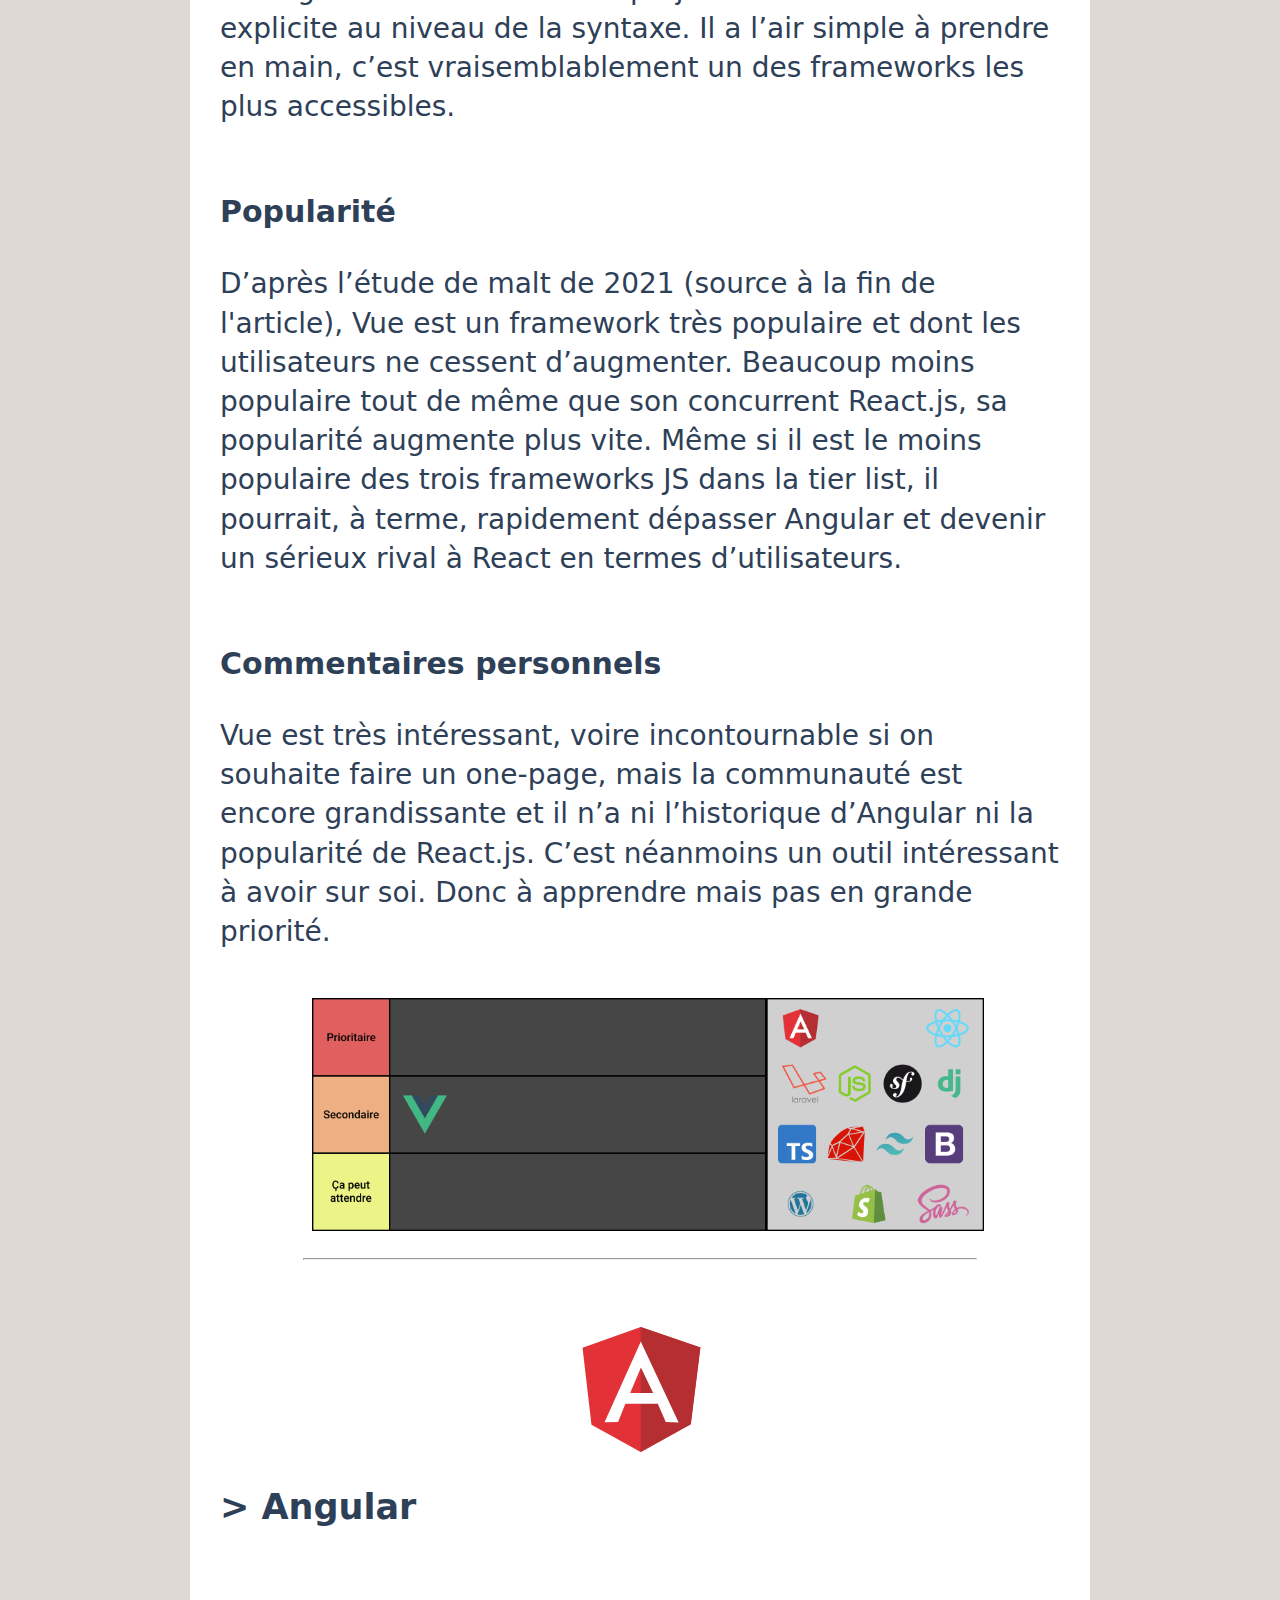
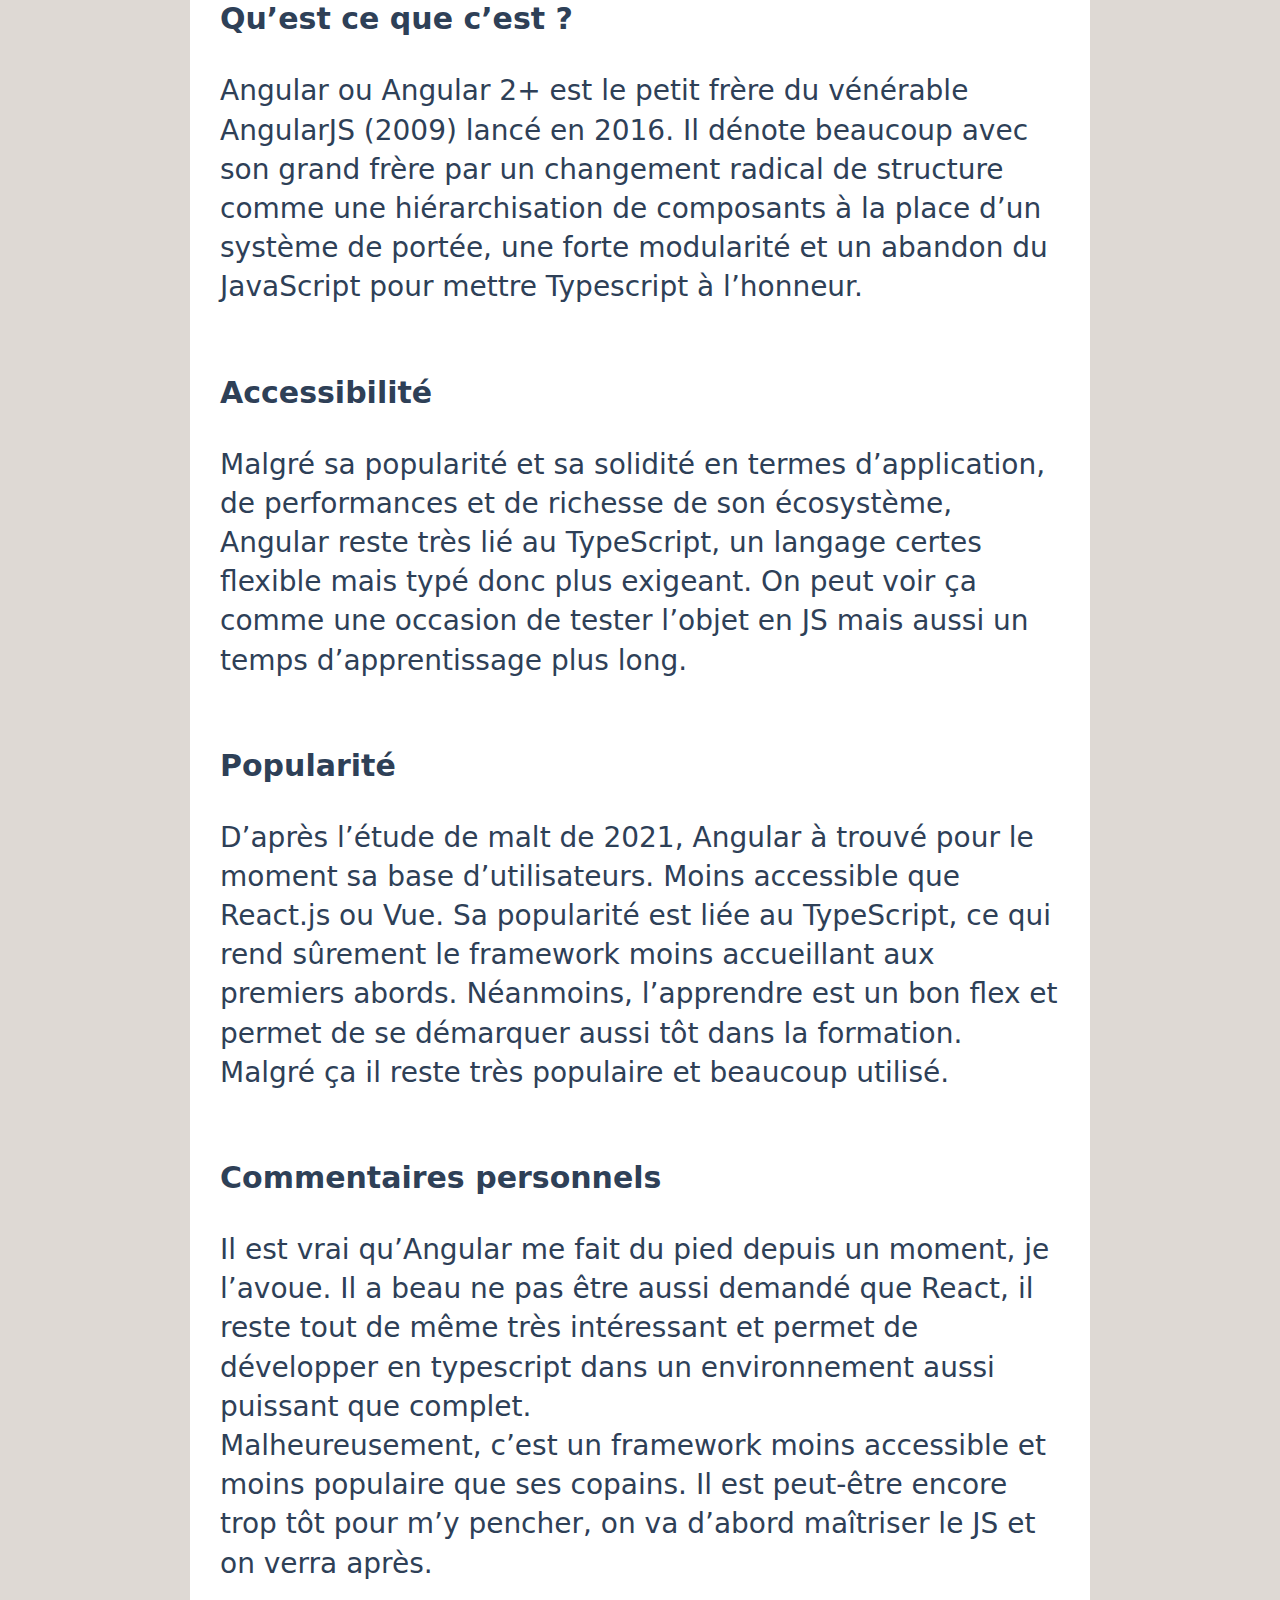
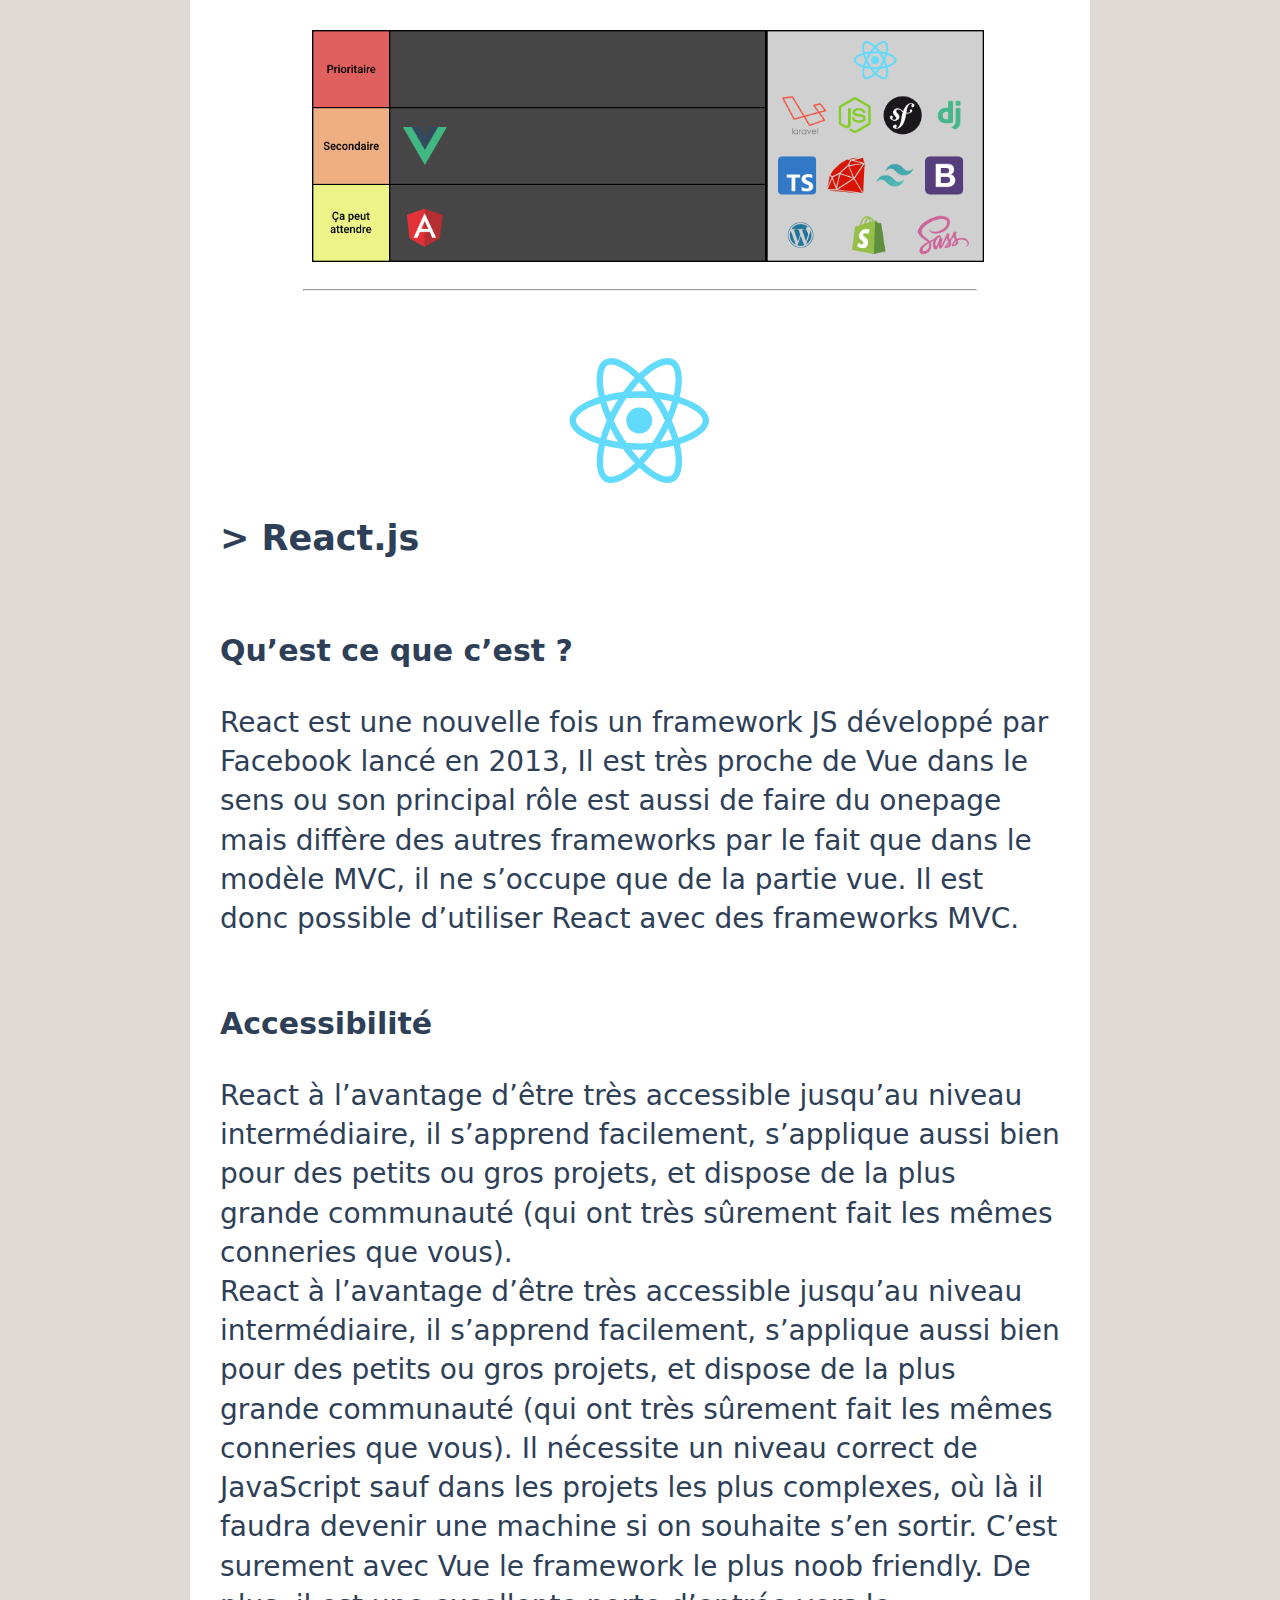
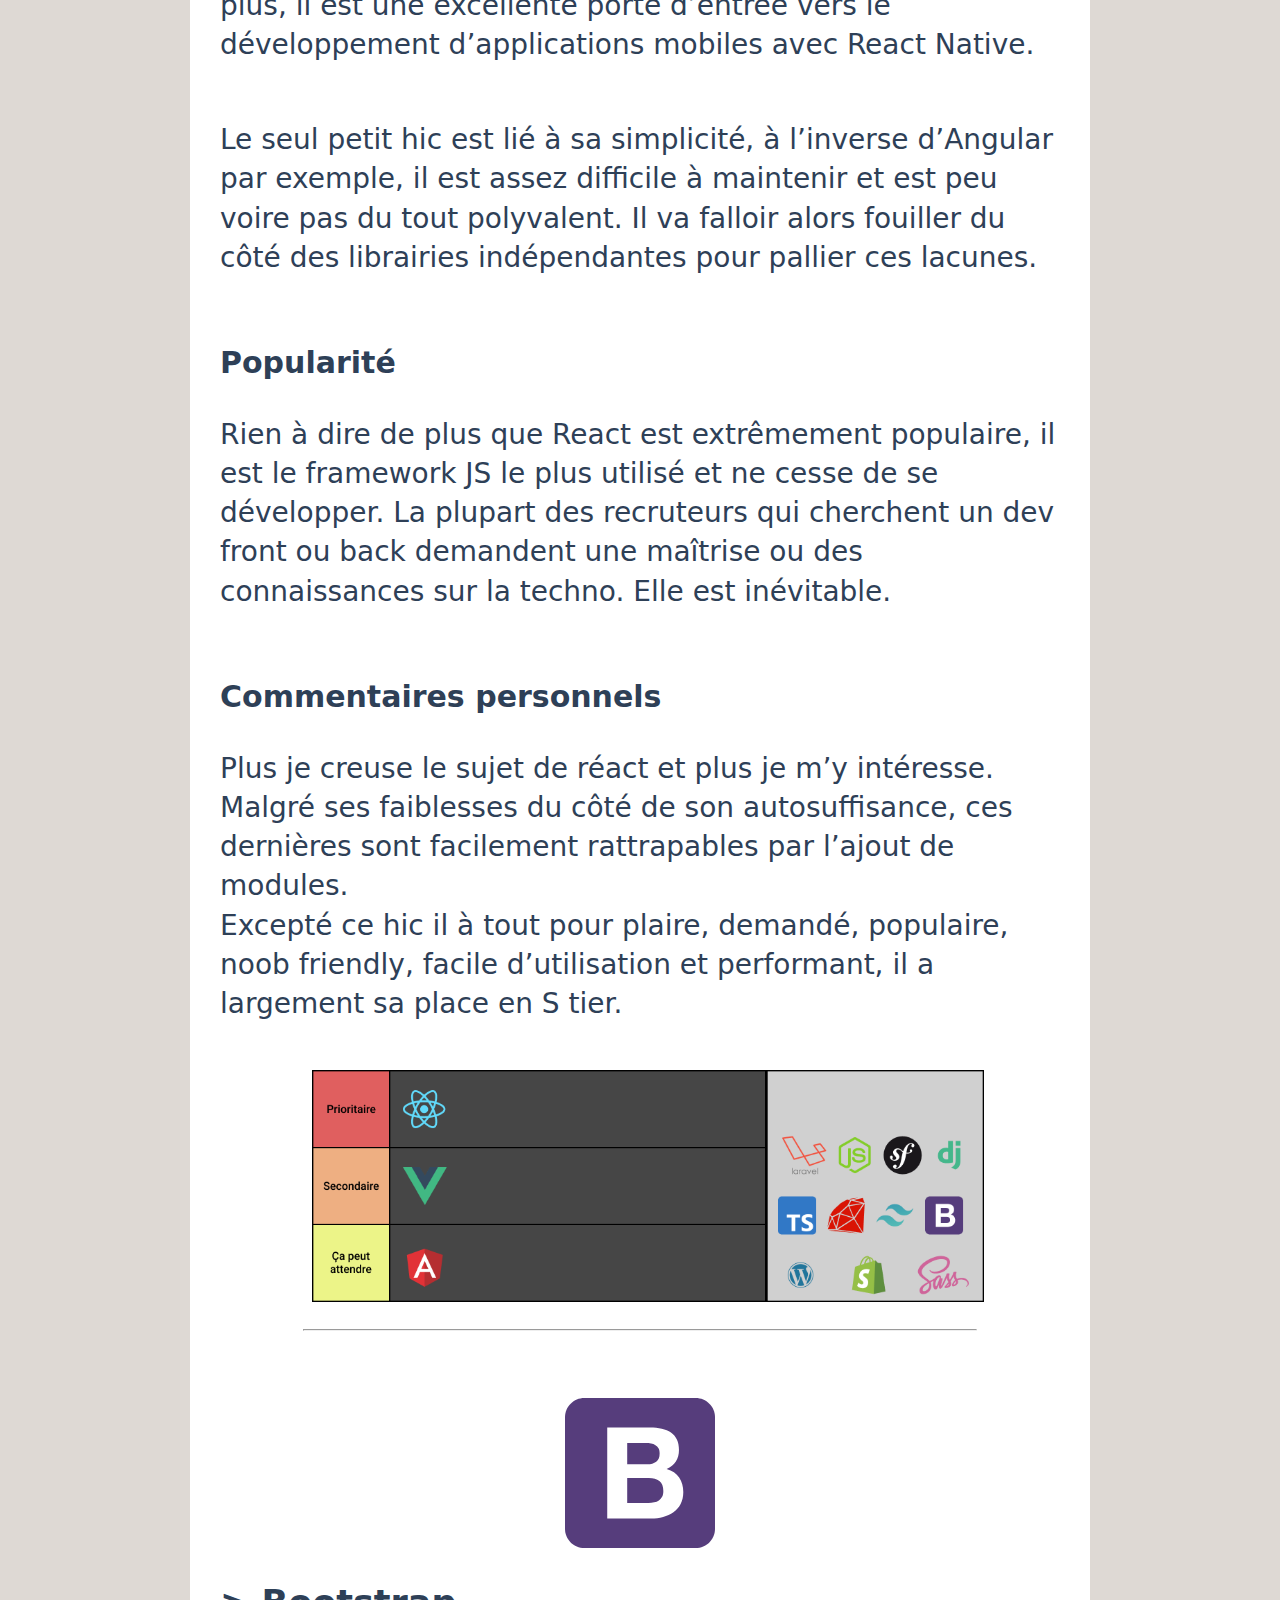
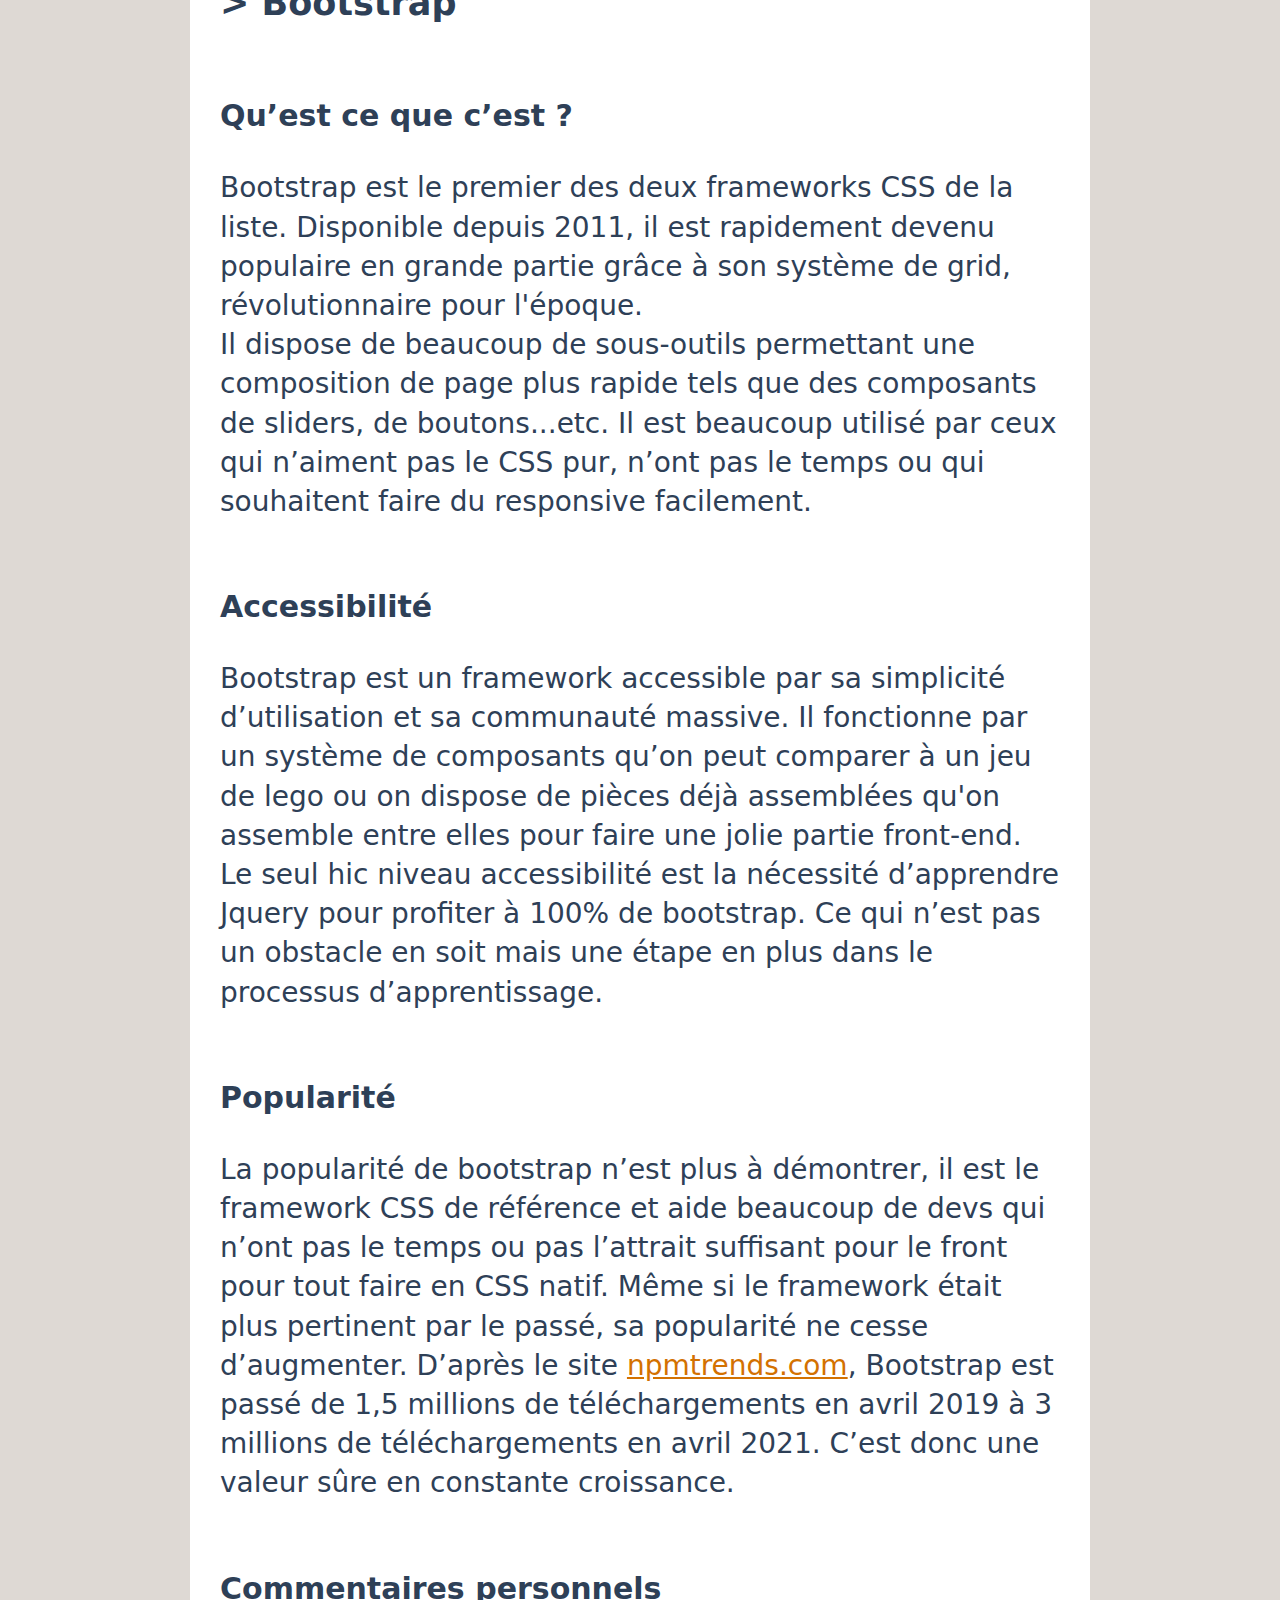
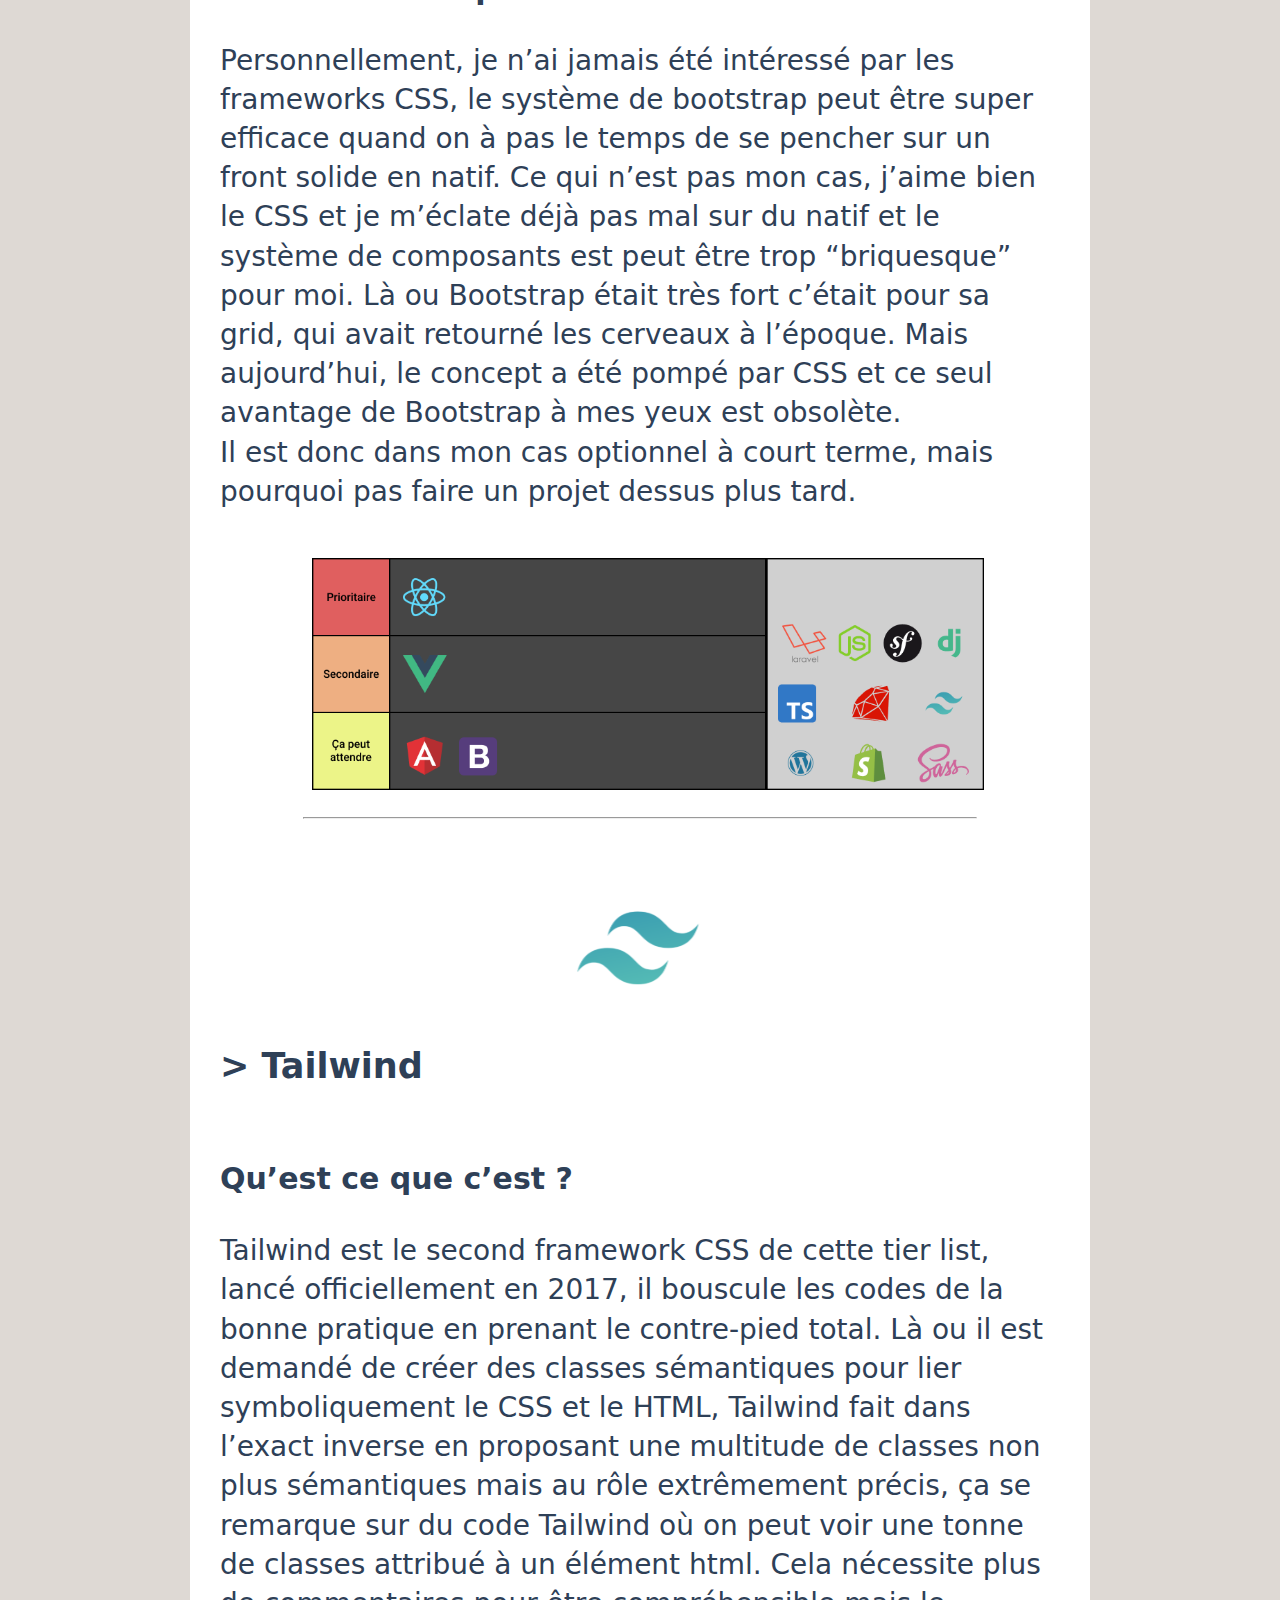
<file: Diary/Divers/tierlist.html>
<!DOCTYPE html>
<html lang="fr">
<head>
    <meta charset="UTF-8">
    <title>dc.dev | Protéger son code php</title>
    <link rel="stylesheet" href="../back-end/blogstyle.css">
    <link rel="stylesheet" href="../../Bibliothèques/prism.css">
    <link rel="icon" type="image/png" href="../../Images/logo.png">
    <link rel="preload" href="../back-end/blogstyle.css" as="style">
    <link rel="preload" href="../back-end/blogscript.js" as="script">
</head>
<body>
    <header>
        <nav class="headernav">
            <a href="../../index.html"><div class="title">DORIANCANONNE.DEV</div></a>
            <nav id="navbar" class="navbar">
                <ul class="chevron">
                    <li><a href="../menujournal.html">Blog</a></li>
                    <ul class="chevron">
                        <li>Divers</li>
                        <ul class="chevron">
                            <li>Tier List Apprentissage</li>
                        </ul>
                    </ul>
                </ul>
            </nav>
        </nav>
        <div class="menu"><img id="menu" src="../../Images/menu.svg"></div>
    </header>

    <main>
        <div class="container1">
            <div class="content">
                <img class="banner" src="../../Images/techbanner.jpg" height="">
                <h1 class="center">Tier list sur la suite d’apprentissage.</h1>
                <hr>

                <!-- ENCART INTRODUCTIF -->

                <p class="intro"><br><em>
                    Bonjour. <br>
                    <br>
                    Je pense être arrivé à un moment de mon apprentissage ou j’en sais suffisamment pour m’aventurer plus profondément dans les technos. 
                    Seul hic, la route se divise en une multitude de chemins.<br>
                    <br>
                    Dois-je me concentrer sur le front, sur le back ? Si back je dois choisir d’apprendre Node JS ou des frameworks comme Symfony ou Laravel ? 
                    Côté front je dois me concentrer sur des Frameworks CSS comme Bootstrap ou Tailwind, ou bien des frameworks JavaScript ? 
                    J’ai même la possibilité de me former au développement mobile…<br>
                    <br>
                    On va être honnête, ça fait un tas de choix, tous intéressants à approfondir. Si vous êtes comme moi et que tout vous plait c’est sûrement tout aussi complexe.<br>
                    Mais malheureusement je ne peux pas rester planté face à mon écran indéfiniment et il faut que je sacrifie temporairement une multitude de technos 
                    pour en choisir une seule ou quelques-unes. Pas très rentable la situation. Heureusement, quelques jours suffisent pour avoir les bases applicables en projet.<br>
                    <br>
                    Deux critères de choix s’offrent à moi : la pertinence et la préférence.<br>
                    <br>
                    Une pure lutte entre les hémisphères droit et gauche. Choisir une tech qui me plait mais qui est peu pertinente ou mourante est une perte de temps. 
                    D’un autre côté, me former à une tech ultra populaire mais dont j’ai aucun intérêt dans l’immédiat n’est pas idéal non plus. <br>
                    <br>
                    Ce n’est pas un choix aisé. <br>
                    Je vais donc faire une tier list.
                    <br><br>
                    Bonne lecture.</em>
                    <br><br>
                </p>

                <br>

                <!-- INTRO -->

                <h2>
                    Règles de la tier list
                </h2>
                <p>
                    Si ça tenait qu’a moi tout serait S ou A tier, mais par soucis de priorisation (et parce que j’en ai marre de rester planté devant mon écran sans savoir 
                    quoi apprendre) la hiérarchie des technos ne se fera pas sur mon goût ou seulement leur pertinence objective mais simplement sur leur pertinence vis à vis 
                    de moi ou des personnes dans ma situation. On va donc dresser un tableau avec les différentes technos triées par catégorie.<br>
                </p>
                <ul>
                    <li>Frameworks</li>
                    <ul>
                        <li>JavaScript : Vue, Angular, React, Node.js</li>
                        <li>CSS : Bootstrap, TailWind</li>
                        <li>PHP : Symfony, Laravel</li>
                        <li>Python : Django</li>
                    </ul>
                    <li>CMSs</li>
                    <ul>
                        <li>WordPress</li>
                        <li>Shopify</li>
                    </ul>
                    <li>Langages</li>
                    <ul>
                        <li>Ruby / Ruby on Rails</li>
                        <li>TypeScript</li>
                        <li>SASS / SCSS / Less</li>
                    </ul>
                </ul>

                <br>

                <p>
                    On a tout d’abord les frameworks front et back avec des bibliothèques JS, TS, CSS, PHP et python, connaissant bien les bases de ces langages 
                    et sachant les intégrer dans des projets, apprendre un de ces frameworks serait très utile, que ce soit pour un projet perso ou pour me 
                    former en amont aux technos utilisées par les entreprises.
                </p>

                <p>
                    Pour ce qui est des outils, NodeJS ainsi que l’apprentissage de CMS peuvent être intéressants, principalement pour une future alternance.  
                </p>

                <p>
                    Enfin concernant les langages, avec TypeScript, Ruby (+ Rails) et SASS c’est trois potentielles cordes que j’ajoute à mon arc, 
                    totalement en accord avec mon obsession pour la polyvalence. 
                </p>

                <p>
                    Ça va être compliqué mais on va réussir à trier tout ça ! 
                </p>

                <p>DISCLAIMER : Cette tier list est principalement destinée :</p>
                <ul>
                    <li>A ceux qui veulent devenir fullstack ou simplement être polyvalents,</li>
                    <li>Aux étudiants de première année n’ayant comme bagage que l’utilisation des langages HTML / CSS / JS / PHP ( / Python bonus) sous leur forme pure.</li>
                </ul>

                <p>
                    Je ne juge pas ces technos sur leur valeur mais sur des critères de priorité, et c’est évidemment un prétexte pour creuser tous les sujets 
                    abordés dans la tier list, et un bon moyen pour moi de choisir vers ou me diriger. ;)
                </p>

                <br>

                <h2>
                    Présentation de la tier list
                </h2>

                <br>

                <img class="centerimg2" src="tier list/tierlist 0.png" alt="Tier list vide">

                <br>

                <p>
                    Voici la tier list. Elle va du tier S “Prioritaire” jusqu’au tier B “Ça peut attendre”. Bien entendu, toutes (ou presque toutes) les technos 
                    méritent d’aller en S mais on va devoir les comparer sur plusieurs critères :   
                </p>
                <ul>
                    <li>Qu’est ce que c’est ?</li>
                    <li>Accessibilité</li>
                    <li>Popularité</li>
                    <li>Commentaires personnels</li>
                </ul>

                <p>
                    Chaque techno va être présentée, détaillée et placée dans la tier list. On abordera pas la partie “comment ça marche”, cette partie sera détaillée 
                    quand je parlerais en précision lors de mon apprentissage des technos choisies.
                </p>
                <br>

                <!-- PRESENTATION -->
                <br><br>
                <h2 class="center">FRAMEWORKS FRONT-END</h2>
                <img class="logo" src="./tier list/logo vue.svg" alt="logo vue.js">
                <h3>
                    > Vue.js
                </h3>
                <h4>Qu’est ce que c’est ?</h4>
                <p>
                    Vue.js ou Vue est un framework JavaScript, au même titre qu’AngularJS ou React. Crée par Evan You, un ancien de google, Vue est né d'une volonté de faire une synthèse 
                    parfaite d’AngularJS, qu’il utilisait pour tout ses projets. <br>
                    Il fonctionne autour de plusieurs axes : la vue, les composants, les templates et la réactivité. C’est en quelque sorte une extension au HTML qui sert à optimiser ce dernier. <br>
                    Vue est comme tous les autres frameworks présentés ici basé sur le modèle MVC, pour model-view-controller qui est extrèmement répendu chez les frameworks web. 
                    (<a href="https://fr.wikipedia.org/wiki/Mod%C3%A8le-vue-contr%C3%B4leur" target="_blank">en savoir plus</a>)
                </p>
                <h4>Accessibilité</h4>
                <p>
                    Un avantage flagrant quand on regarde un code HTML avec Vue, c’est qu’on ne se sent pas forcément perdu, il s’intègre facilement dans un projet en cours et est très explicite au niveau de la syntaxe. 
                    Il a l’air simple à prendre en main, c’est vraisemblablement un des frameworks les plus accessibles.
                </p>
                <h4>Popularité</h4>
                <p>
                    D’après l’étude de malt de 2021 (source à la fin de l'article), Vue est un framework très populaire et dont les utilisateurs ne cessent d’augmenter. 
                    Beaucoup moins populaire tout de même que son concurrent React.js, sa popularité augmente plus vite. 
                    Même si il est le moins populaire des trois frameworks JS dans la tier list, il pourrait, à terme, 
                    rapidement dépasser Angular et devenir un sérieux rival à React en termes d’utilisateurs.
                </p>
                <h4>Commentaires personnels</h4>
                <p>
                    Vue est très intéressant, voire incontournable si on souhaite faire un one-page, mais la communauté est encore grandissante et il n’a ni l’historique d’Angular ni la popularité de React.js. 
                    C’est néanmoins un outil intéressant à avoir sur soi. Donc à apprendre mais pas en grande priorité.
                </p>
                <br>
                <img class="centerimg2" src="tier list/tierlist 1.png" alt="Tier list avec Vue en priorité secondaire">
                <br>
                <hr>
                <br>
                <img class="logo" src="./tier list/logo angular.svg" alt="logo angular">
                <h3>
                    > Angular
                </h3>
                <h4>Qu’est ce que c’est ?</h4>
                <p>
                    Angular ou Angular 2+ est le petit frère du vénérable AngularJS (2009) lancé en 2016. Il dénote beaucoup avec son grand frère par un changement radical 
                    de structure comme une hiérarchisation de composants à la place d’un système de portée, une forte modularité et un abandon du JavaScript pour mettre Typescript à l’honneur.
                </p>
                <h4>Accessibilité</h4>
                <p>
                    Malgré sa popularité et sa solidité en termes d’application, de performances et de richesse de son écosystème, Angular reste très lié au TypeScript, un langage certes flexible mais typé donc plus exigeant. 
                    On peut voir ça comme une occasion de tester l’objet en JS mais aussi un temps d’apprentissage plus long.
                </p>
                <h4>Popularité</h4>
                <p>
                    D’après l’étude de malt de 2021, Angular à trouvé pour le moment sa base d’utilisateurs. Moins accessible que React.js ou Vue. Sa popularité est liée au TypeScript, 
                    ce qui rend sûrement le framework moins accueillant aux premiers abords. Néanmoins, l’apprendre est un bon flex et permet de se démarquer aussi tôt dans la formation. <br>
                    Malgré ça il reste très populaire et beaucoup utilisé.
                </p>
                <h4>Commentaires personnels</h4>
                <p>
                    Il est vrai qu’Angular me fait du pied depuis un moment, je l’avoue. Il a beau ne pas être aussi demandé que React, il reste tout de même très 
                    intéressant et permet de développer en typescript dans un environnement aussi puissant que complet. <br>
                    Malheureusement, c’est un framework moins accessible et moins populaire que ses copains. 
                    Il est peut-être encore trop tôt pour m’y pencher, on va d’abord maîtriser le JS et on verra après.
                </p>
                <br>
                <img class="centerimg2" src="tier list/tierlist 2.png" alt="Tier list avec Angular en dernière priorité">
                <br>
                <hr>
                <br>
                <img class="logo" src="./tier list/logo react.svg" alt="logo react">
                <h3>
                    > React.js
                </h3>
                <h4>Qu’est ce que c’est ?</h4>
                <p>
                    React est une nouvelle fois un framework JS développé par Facebook lancé en 2013, Il est très proche de Vue dans le sens ou son principal rôle est aussi de faire du onepage 
                    mais diffère des autres frameworks par le fait que dans le modèle MVC, il ne s’occupe que de la partie vue. Il est donc possible d’utiliser React avec des frameworks MVC.
                </p>
                <h4>Accessibilité</h4>
                <p>
                    React à l’avantage d’être très accessible jusqu’au niveau intermédiaire, il s’apprend facilement, s’applique aussi bien pour des petits ou gros projets, 
                    et dispose de la plus grande communauté (qui ont très sûrement fait les mêmes conneries que vous). <br>
                    React à l’avantage d’être très accessible jusqu’au niveau intermédiaire, il s’apprend facilement, s’applique aussi bien pour des petits ou gros projets, 
                    et dispose de la plus grande communauté (qui ont très sûrement fait les mêmes conneries que vous). 
                    Il nécessite un niveau correct de JavaScript sauf dans les projets les plus complexes, où là il faudra devenir une machine si on souhaite s’en sortir. 
                    C’est surement avec Vue le framework le plus noob friendly. De plus, il est une excellente porte d’entrée vers le développement d’applications mobiles avec React Native.
                </p>
                <p>
                    Le seul petit hic est lié à sa simplicité, à l’inverse d’Angular par exemple, il est assez difficile à maintenir et est peu voire pas du tout polyvalent. 
                    Il va falloir alors fouiller du côté des librairies indépendantes pour pallier ces lacunes.
                </p>
                <h4>Popularité</h4>
                <p>
                    Rien à dire de plus que React est extrêmement populaire, il est le framework JS le plus utilisé et ne cesse de se développer. 
                    La plupart des recruteurs qui cherchent un dev front ou back demandent une maîtrise ou des connaissances sur la techno. Elle est inévitable.
                </p>
                <h4>Commentaires personnels</h4>
                <p>
                    Plus je creuse le sujet de réact et plus je m’y intéresse. Malgré ses faiblesses du côté de son autosuffisance, ces dernières sont facilement rattrapables par l’ajout de modules. <br>
                    Excepté ce hic il à tout pour plaire, demandé, populaire, noob friendly, facile d’utilisation et performant, il a largement sa place en S tier.
                </p>
                <br>
                <img class="centerimg2" src="tier list/tierlist 3.png" alt="Tier list avec react en première priorité">
                <br>
                <hr>
                <br>
                <img class="logo" src="./tier list/logo bootstrap.svg" alt="logo boostrap">
                <h3>
                    > Bootstrap
                </h3>
                <h4>Qu’est ce que c’est ?</h4>
                <p>
                    Bootstrap est le premier des deux frameworks CSS de la liste. Disponible depuis 2011, il est rapidement devenu populaire en grande partie grâce à son système de grid, 
                    révolutionnaire pour l'époque. <br>
                    Il dispose de beaucoup de sous-outils permettant une composition de page plus rapide tels que des composants de sliders, de boutons...etc. Il est beaucoup utilisé par ceux qui n’aiment pas le CSS pur, 
                    n’ont pas le temps ou qui souhaitent faire du responsive facilement.
                </p>
                <h4>Accessibilité</h4>
                <p>
                    Bootstrap est un framework accessible par sa simplicité d’utilisation et sa communauté massive. Il fonctionne par un système de composants qu’on peut comparer à un jeu de lego 
                    ou on dispose de pièces déjà assemblées qu'on assemble entre elles pour faire une jolie partie front-end. <br>
                    Le seul hic niveau accessibilité est la nécessité d’apprendre Jquery pour profiter à 100% de bootstrap. Ce qui n’est pas un obstacle en soit mais une étape en plus dans le processus d’apprentissage.
                </p>
                <h4>Popularité</h4>
                <p>
                    La popularité de bootstrap n’est plus à démontrer, il est le framework CSS de référence et aide beaucoup de devs qui n’ont pas le temps ou pas 
                    l’attrait suffisant pour le front pour tout faire en CSS natif. Même si le framework était plus pertinent par le passé, sa popularité ne cesse d’augmenter. 
                    D’après le site <a href="https://www.npmtrends.com/bootstrap" target="_blank">npmtrends.com</a>, Bootstrap est passé de 1,5 millions de téléchargements en avril 2019 à 3 millions de téléchargements en avril 2021. 
                    C’est donc une valeur sûre en constante croissance.
                </p>
                <h4>Commentaires personnels</h4>
                <p>
                    Personnellement, je n’ai jamais été intéressé par les frameworks CSS, le système de bootstrap peut être super efficace quand on à pas le temps de se 
                    pencher sur un front solide en natif. Ce qui n’est pas mon cas, j’aime bien le CSS et je m’éclate déjà pas mal sur du natif et le système de composants 
                    est peut être trop “briquesque” pour moi. Là ou Bootstrap était très fort c’était pour sa grid, qui avait retourné les cerveaux à l’époque. 
                    Mais aujourd’hui, le concept a été pompé par CSS et ce seul avantage de Bootstrap à mes yeux est obsolète. <br>
                    Il est donc dans mon cas optionnel à court terme, mais pourquoi pas faire un projet dessus plus tard.
                </p>
                <br>
                <img class="centerimg2" src="tier list/tierlist 4.png" alt="Tier list avec boostrap en dernière priorité">
                <br>
                <hr>
                <br>
                <img class="logo" src="./tier list/logo tailwind.svg" alt="logo tailwind">
                <h3>
                    > Tailwind
                </h3>
                <h4>Qu’est ce que c’est ?</h4>
                <p>
                    Tailwind est le second framework CSS de cette tier list, lancé officiellement en 2017, il bouscule les codes de la bonne pratique en prenant le contre-pied total. 
                    Là ou il est demandé de créer des classes sémantiques pour lier symboliquement le CSS et le HTML, Tailwind fait dans l’exact inverse 
                    en proposant une multitude de classes non plus sémantiques mais au rôle extrêmement précis, ça se remarque sur du code Tailwind où on peut voir une 
                    tonne de classes attribué à un élément html. Cela nécessite plus de commentaires pour être compréhensible mais le système permet une modularité très poussée 
                    ou en assemblant plusieurs classes on peut créer un composant Bootstrap-like.
                </p>
                <h4>Accessibilité</h4>
                <p>
                    Tailwind est plus complexe que bootstrap, on oublie les legos prémontés. Ici on a toutes les pièces en vrac et on se débrouille avec. 
                    Il me semble plus adapté pour les amateurs de CSS qui cherchent quand même à augmenter leur productivité. 
                    Il faut aussi aimer voir 45 000 classes dans sa balise HTML, ça peut donc rebuter certains attachés aux conventions de nommage et à la sémantique des classes.
                </p>
                <h4>Popularité</h4>
                <p>
                    Tailwind est certes récent et moins “magique” que Bootstrap, il connaît la même ascension que son concurrent et se développe même plus vite 
                    quand on compare les 3 premières années de chaque framework. Forcément, en jouant d’un côté la complexité et de l’autre l’abandon de la sémantique de classe, 
                    il peut rebuter à la fois ceux qui ne sont pas fan de CSS mais aussi les amateurs de CSS qui tiennent à leurs habitudes. 
                    Malgré cette situation pas facile, le parti pris à l’air de fonctionner.
                </p>
                <h4>Commentaires personnels</h4>
                <p>
                    Je fais personnellement partie de la cible de Tailwind, un outil modulaire, complexe et flexible qui me permet de garder une certaine liberté 
                    tout en optimisant ma productivité en front. N’ayant pas peur du pâté de classes ni de l’abandon des conventions de nommage. <br>
                    Je pense que son apprentissage tôt et son application dans certains projets pourraient me servir. 
                    Malgré tout ça je reste attaché au CSS natif et le but n’est pas non plus de le remplacer totalement. 
                    Il faut alors trouver un moyen de m'entraîner en CSS tout en utilisant Tailwind pour certains projets.
                </p>
                <br>
                <img class="centerimg2" src="tier list/tierlist 5.png" alt="Tier list avec tailwind en priorité secondaire">
                <br><br>
                <hr>
                <br><br>
                <h2 class="center">FRAMEWORKS BACK-END</h2>
                <img class="logo" src="./tier list/logo symfony.svg" alt="logo symfony">
                <h3>
                    > Symfony
                </h3>
                <h4>Qu’est ce que c’est ?</h4>
                <p>
                    Premier framework PHP et back-end de notre tier list, Symfony, lancé en 2005, à pour but de simplifier notre back en nous offrant 
                    pas mal de fonctionnalités modulables. Il se distingue par sa flexibilité, sa sécurité, son accessibilité et sa modularité, impressionnantes à l’époque. 
                </p>
                <h4>Accessibilité</h4>
                <p>
                    Plus ancien que son concurrent PHP de la tier list, Symfony dispose d’une base solide d’utilisateurs, donc la communauté est plus expérimentée et donc l’apprentissage peut être rapide. <br>
                    Malheureusement, mise à part la préférence au niveau de l’écriture qui est propre à chacun, 
                    Symfony souffre de l’essor de ses concurrents et principalement de Laravel, qui est certes beaucoup moins utilisé, mais qui le rattrape extrêmement vite.
                </p>
                <h4>Popularité</h4>
                <p>
                    Comme dit précédemment, le framework est un pionnier et sa base d’utilisateur est aussi grande que solide. 
                    Malgré une perte de vitesse il reste un framework PHP de qualité et ne manque pas de modules pour satisfaire tout le monde.
                </p>
                <h4>Commentaires personnels</h4>
                <p>
                    Symfony brille par son expérience et sa solidité, la communauté est très active et le framework est utilisé par beaucoup d’entreprises. 
                    Malgré tout, il souffre de l’arrivée de Laravel depuis 10 ans qui séduit de plus en plus d’entreprises et d’utilisateurs. <br>
                    J’en parlerais quand on abordera Laravel juste après mais trop de conditions me poussent à ne pas apprendre à utiliser Symfony pour le moment.
                </p>
                <br>
                <img class="centerimg2" src="tier list/tierlist 6.png" alt="Tier list avec symfony en dernière priorité">
                <br>
                <hr>
                <br>
                <img class="logo" src="./tier list/logo laravel.svg" alt="logo laravel">
                <h3>
                    > Laravel
                </h3>
                <h4>Qu’est ce que c’est ?</h4>
                <p>
                    Laravel est le second framework PHP de cette tier list, lancé en 2011 et héritant à ⅓ de sa structure de son grand frère vu précédemment, Symfony. 
                    Malgré leurs similitudes, le benjamin n’a rien à envier à son aîné. <br>
                    Il se démarque de son rival sur leur ORM (Object Relational Mapping), le système de migration de base de données, la manière de développer 
                    un Proof of Concept ainsi qu’une tonne de concepts que je comprends pas (encore, j’ai juste pas le temps de d’approfondir 
                    chaque sujet sinon on y est encore pour des jours).
                </p>
                <h4>Accessibilité</h4>
                <p>
                    Laravel est difficilement abordable comme premier framework php lorsqu'un apprend en autodidacte, du moins plus que Symfony qui, je le rappelle, 
                    est extrêmement bien documenté et à une communauté bien plus grande. Le framework reste tout de même très bien documenté.
                </p>
                <h4>Popularité</h4>
                <p>
                    Même si vieux de 10 ans, le framework reste populaire chez les développeurs et/ou les équipes qui en ont besoin. Moins populaire que Symfony, 
                    il reste très populaire et il n’est pas rare de croiser des offres d’alternance ou d’emploi qui demandent des compétences en Laravel. <br>
                    D’après l’étude de malt de 2021, Laravel se place comme “Trending”, au même titre que React ou Vue, cette croissance ne laisse alors qu’un avenir brillant pour ce framework.
                </p>
                <h4>Commentaires personnels</h4>
                <p>
                    Je n’ai évidemment pas le niveau pour dire que l’un est mieux que l’autre pour moi, pour la simple et bonne raison que je comprends 
                    souvent rien à ce que je lis sur le sujet mais aussi que le choix d’un framework php se fait dans le contexte d’un projet 
                    d’entreprise la plupart du temps, donc je suis un peu impuissant par rapport à ça. <br>
                    Si ça ne dépendait que de moi je le mettrais en “ça peut attendre”, parce qu’objectivement, j’ai d’autres technos à apprendre 
                    et d’autres compétences à renforcer, à commencer par le PHP natif. Mais ma promo à fini le programme de php en avance donc 
                    on va surement faire du Laravel, ce qui, dans mon cas et celui des étudiants de ma promo, fait peser la balance vers “Prioritaire” ou “Secondaire”. 
                    Considérant le renforcement de mon niveau en php comme prioritaire, je mets Laravel dans cette même catégorie.
                </p>
                <br>
                <img class="centerimg2" src="tier list/tierlist 7.png" alt="Tier list avec laravel en première priorité">
                <br>
                <hr>
                <br>
                <img class="logo" src="./tier list/logo django.svg" alt="logo django">
                <h3>
                    > Django
                </h3>
                <h4>Qu’est ce que c’est ?</h4>
                <p>
                    Seul framework Python de la liste, Django est “Le framework pour les perfectionnistes avec des deadlines” pour les projets web back-end. 
                    Lancé en 2005, le framework est très populaire et est utilisé sur des sites comme Instagram, Mozilla et Pinterest. <br>
                    Comme presque tous les frameworks JavaScript et PHP vus précédemment, le fonctionnement de Django se repose sur un système MVC (modèle, vue, controlleur), 
                    sauf qu’ici la vue est gérée par un “gabarit” (un fichier texte)
                </p>
                <h4>Accessibilité</h4>
                <p>
                    La plupart des sources dont je me sers pour m’informer sur Django chantent les louanges de son rapport simplicité / efficacité. 
                    Il remplace très bien le php pour du back et est très accessible pour ceux déjà bon clients de Python. 
                    Il est aussi noob friendly avec un tas de fonctionnalités de sécurité intégrées au framework et par sa simple utilisation avec Python, 
                    qui est un langage très simple à apprendre.
                </p>
                <h4>Popularité</h4>
                <p>
                    Django profite de la montée de popularité incroyable que vit Python en ce moment. Autant côté data, IA ou back-end, 
                    le langage propulse avec lui toutes ses technologies et représente une des meilleure croissance de 2020-2021, aujourd’hui plus populaire que tout autre langage.
                </p>
                <h4>Commentaires personnels</h4>
                <p>
                    Comme react pour le front, Django a tout pour plaire : Python, simple, puissant, complet, grosse documentation. 
                    Connaissant Python il serait bête de ne pas l’apprendre tant que je le pratique activement. 
                    Malgré tout, j'aimerais faire passer Laravel en premier concernant les frameworks back, ce qui m’oblige à fixer sa priorité comme secondaire, 
                    même si ça me brise le cœur.
                </p>
                <br>
                <img class="centerimg2" src="tier list/tierlist 8.png" alt="Tier list avec django en priorité secondaire">
                <br>
                <hr>
                <br>
                <img class="logo" src="./tier list/logo node.svg" alt="logo node.js">
                <h3>
                    > Node.js
                </h3>
                <h4>Qu’est ce que c’est ?</h4>
                <p>
                    Node.js est un environnement d'exécution JavaScript orienté back lancé en 2010 par Ryan Dahl. <br>
                    Là ou Django permet de faire du back avec du Python, Node.js permet aussi de faire du back mais avec du JavaScript, 
                    à une différence près : Django est un framework Python alors que Node.js est un environnement d'exécution (ou runtime) comme .NET par exemple. <br>
                    Node.js, en ce sens, est plus proche d’un logiciel, donc un interpréteur pur qui permet de se passer d’un serveur web traditionnel, comme apache ou WampServer pour le local.
                </p>
                <h4>Accessibilité</h4>
                <p>
                    Node.js à été créé pour être accessible. Il permet de transformer des développeurs front end en développeurs fullstack tout en gardant que le JavaScript comme langage de programmation. 
                    En ce sens, il est très intéressant à maîtriser.
                </p>
                <h4>Popularité</h4>
                <p>
                    D’après l’étude de malt de 2021, node.js est dans une position solide. Beaucoup de développeurs l'utilisent mais il ne connaît qu’une très faible croissance. 
                    Néanmoins, il est énormément utilisé en entreprise et est un prérequis pour beaucoup de postes de fullstack.
                </p>
                <h4>Commentaires personnels</h4>
                <br>
                <img class="centerimg2" src="tier list/tierlist 9.png" alt="Tier list avec node.js en priorité">
                <br>
                <br>
                <hr>
                <br><br>
                <h2 class="center">CMSs</h2>
                <img class="logo" src="./tier list/logo wordpress.svg" alt="logo wordpress">
                <h3>
                    > WordPress
                </h3>
                <h4>Qu’est ce que c’est ?</h4>
                <p>
                    Wordpress est le système de gestion de contenu (CMS) le plus populaire au monde. Lancé en 2003, il représente aujourd’hui presque 40% des sites 
                    et ses seuls concurrents sont très loin derrière. Dans le marché des CMS généralistes open-source, il a un quasi monopole et ne cesse de se développer. 
                    A la base créé pour concevoir facilement des blogs, le service s’est étendu et est maintenant capable de générer tout type de site via une grande quantité de plugins. <br>
                    Il fonctionne sur un système de WYSIWTG (What You See Is What You Get) ne nécessitant aucune connaissance en développement pour être utile. 
                    Mais le service est encore plus pertinent si on sait développer car tout devient encore plus modulable.
                </p>
                <h4>Accessibilité</h4>
                <p>
                    Pour son accessibilité, WordPress le démontre par son nombre démentiel d’utilisateurs. En effet, son utilisation basique ne nécessite pas grand chose de plus qu’une main, un œil, et un QI à deux chiffres. 
                    Niveau facilité d’utilisation, c’est sûrement le grand gagnant de cette tier list. <br>
                    Mais pour ceux voulant plus de challenge, le service est aussi tout autant accessible, la communauté est soudée et massive et ça ne manque pas de tutos et de forums sur le sujet.
                </p>
                <h4>Popularité</h4>
                <p>
                    La popularité de WordPress n’est plus à démontrer. En effet, avec React.JS il est le grand gagnant 2020/2021. 
                    La crise sanitaire ayant propulsé le besoin de transition numérique, l’une des solutions les moins coûteuses est bien entendu WordPress. 
                    Son ascension est loin d’être terminée est c’est une techno inévitable dans le web. 
                </p>
                <h4>Commentaires personnels</h4>
                <p>
                    Wordpress est devenu une référence pour beaucoup d’entreprises et est utile lorsque l’on ne veut pas se prendre la tête avec du développement pur. 
                    Là ou il est extrêmement efficace, c’est par sa modularité, et rien ne nous empêche de créer un plugin et de le vendre, 
                    seules des connaissances dans les langages classiques de front et de back ainsi qu’un peu d’huile de coude sont nécessaires. 
                    C’est donc un outil indispensable et une corde utile à l’arc de tout développeur web. Il se place alors naturellement en prioritaire.
                </p>
                <br>
                <img class="centerimg2" src="tier list/tierlist 10.png" alt="Tier list avec wordpress en priorité">
                <br>
                <hr>
                <br>
                <img class="logo" src="./tier list/logo shopify.svg" alt="logo shopify">
                <h3>
                    > Shopify
                </h3>
                <h4>Qu’est ce que c’est ?</h4>
                <p>
                    Shopify est un service e-commerce ou plus précisément un CMS orienté e-commerce qui gère tout pour vous. 
                    Lancé en 2006, il occupe la place de leader des CMS e-commerce payants. 
                    Rendant la création de services commerciaux en ligne plus accessible, il jouit aujourd’hui d’une grande popularité.
                </p>
                <h4>Accessibilité</h4>
                <p>
                    Le succès de Shopify est en grande partie dû à son rapport accessibilité / efficacité. Le service inclut beaucoup de fonctionnalités 
                    permettant au “webmaster” de ne pas se soucier de l’hébergement par exemple, et l’interface est intuitive. Tout sur ce service est fait pour être simple d’utilisation. <br>
                    Malheureusement et comme on ne peut pas avoir le beurre et l’argent du beurre, le service est payant, donc peu accessible aux petits projets qui préfèreront des solutions plus économiques comme PrestaShop.
                </p>
                <h4>Popularité</h4>
                <p>
                    Aucune surprise en disant que dans le monde des CMS e-commerce, Shopify est roi. 
                    Il existe à ce jour plus d’un million de sites créés et hébergés chez Shopify et malgré son offre payante obligatoire, sa popularité ne cesse de croître.
                </p>
                <h4>Commentaires personnels</h4>
                <p>
                    Personnellement, je n’ai jamais été très attiré par le e-commerce. Et je juge que quitte à apprendre à utiliser un CMS, autant me concentrer sur Wordpress, qui est beaucoup moins spécialisé. 
                    Cela vaut aussi pour PrestaShop que je ne mets pas dans la tier list.
                </p>
                <br>
                <img class="centerimg2" src="tier list/tierlist 11.png" alt="Tier list avec shopify en dernière priorité">
                <br>
                <br>
                <hr>
                <br><br>
                <h2 class="center">LANGAGES</h2>
                <img class="logo" src="./tier list/logo ruby.svg" alt="logo ruby">
                <h3>
                    > Ruby et Ruby on Rails
                </h3>
                <h4>Qu’est ce que c’est ?</h4>
                <p>
                    Avant de présenter Ruby on Rails, présentons tout d’abord le langage. Ruby est un langage de programmation orienté objet créé en 1995, 
                    standardisé au japon en 2011 puis à l’international en 2012. Il se veut comme une alternative simple et efficace comparé à ses copains JS, 
                    Python et PHP concernant le Web. Il a la sympathie de beaucoup de développeurs grâce à sa légèreté syntaxique.
                </p>
                <p>
                    Mais ce qui a propulsé Ruby là où il est c’est grâce à son framework web back Ruby on Rails. 
                    Lancé en 2005, il repose lui aussi sur le concept MVC (Modèle, vue, contrôleur) et se démarque par l’alliance de la simplicité du Ruby 
                    couplé à une structure intuitive et efficace. Permettant une optimisation avancée du code suivant la philosophie du “ne vous répétez pas”. 
                </p>
                <h4>Accessibilité</h4>
                <p>
                    Concernant Ruby, c’est un langage accessible dont la réputation n’est plus à faire. Bien appris, il permet de développer avec un minimum de lignes et très rapidement. 
                    Mais comme tout langage il faut l’apprendre, et ça, ça prend un peu de temps. <br>
                    Pour ce qui est de Rails, ce dernier est assez accessible pour tous ceux ayant un peu d'expérience avec Ruby. Vu l’ancienneté du langage et du framework, 
                    le web pullule de communautés et de services d’entraide, de plus, la documentation ne manque pas.
                </p>
                <h4>Popularité</h4>
                <p>
                    Ruby et par extension Rails sont des technologies solides disposant d’une énorme communauté. Tout de même moins populaire que Python, 
                    JavaScript ou PHP, Ruby+Rails se démarque par sa simplicité et son efficacité pour réaliser des maquettes par exemple.
                </p>
                <h4>Commentaires personnels</h4>
                <p>
                    J’ai envie d’apprendre Ruby et Rails, ce sont d’excellents moyens de se démarquer et maîtriser les deux traduisent une certaine polyvalence. 
                    Mais à mon grand regret, je juge plus pertinent de me consacrer à PHP et ses frameworks et / ou Node.js qui se repose sur un langage que je ne maîtrise pas encore. 
                    Comme il faut savoir faire des choix objectifs, je suis obligé de repousser son apprentissage à plus tard. 
                    Le but n’est pas d’être bof partout mais bon dans assez de technos pour se dire efficace et polyvalent. 
                </p>
                <br>
                <img class="centerimg2" src="tier list/tierlist 12.png" alt="Tier list avec ruby en dernière priorité">
                <br>
                <hr>
                <br>
                <img class="logo" src="./tier list/logo typescript.svg" alt="logo typescript">
                <h3>
                    > TypeScript
                </h3>
                <h4>Qu’est ce que c’est ?</h4>
                <p>
                    Second langage de la tier list, TypeScript est une alternative typée de Javascript. Lancé par Microsoft en 2012, il a pour but d’améliorer et sécuriser la production de code JavaScript. <br>
                    C’est ce qu’on appelle un sur-ensemble syntaxique, ce qui signifie que la traduction / compilation est possible avec JavaScript. C’est en quelque sorte un JavaScript dopé aux hormones.
                </p>
                <h4>Accessibilité</h4>
                <p>
                    Bien entendu TypeScript est très accessible aux développeurs JavaScript, il faut juste prendre l’habitude de travailler avec un langage typé. Il est aussi indispensable pour une utilisation optimale d’Angular. 
                    Le langage reste néanmoins abordable et quelques projets suffisent à être à l’aise avec, surtout pour un développeur déjà bien habitué à JS.
                </p>
                <h4>Popularité</h4>
                <p>
                    TypeScript a connu en 2020/2021 un essor assez impressionnant et est l’une des meilleures croissances de l’année. Le combo alliant la forte compatibilité avec Visual Studio Code et Angular a su propulser TypeScript parmi le top 10 des langages les plus utilisés. 
                    Tout porte à croire que ce langage a un brillant avenir devant lui chez les développeurs Web.
                </p>
                <h4>Commentaires personnels</h4>
                <p>
                    Langage très attirant, il peut être intéressant de travailler le TS en parallèle du JS. Même si je compte attendre avant de me former à Angular, m’éveiller aux spécificités de TS place ce dernier dans le top de la tier list.
                </p>
                <br>
                <img class="centerimg2" src="tier list/tierlist 13.png" alt="Tier list avec typescript en priorité">
                <br>
                <hr>
                <br>
                <img class="logo" src="./tier list/logo sass.svg" alt="logo SASS">
                <h3>
                    > SASS (et les autres préprocesseurs CSS)
                </h3>
                <h4>Qu’est ce que c’est ?</h4>
                <p>
                    SASS (Syntactically Awesome Style Sheets) est un langage préprocesseur de CSS, ça signifie que le SASS peut être converti en CSS pour être utilisé sur le web. 
                    Lancé en 2006, il a pour but d’être un CSS plus sophistiqué tout en demandant moins d’efforts pour être utilisé. 
                    C’est en quelque sorte une autre manière de faire du style, une nouvelle syntaxe, de nouveaux réflexes...etc. 
                    Ce nouveau langage intègre des fonctionnalités telles que des variables, des fonctions, des conditions, de l’héritage entre autres. <br>
                    Pour ceux voulant garder le CSS et la syntaxe du SASS il existe de SCSS (Sassy Cascading Style Sheets). <br>
                    Il existe aussi un autre préprocesseur appelé Less, crée 2009, prenant le contrepied en s’inspirant du CSS par sa syntaxe mais ajoutant des fonctionnalités de SASS.
                </p>
                <h4>Accessibilité</h4>
                <p>
                    Le SASS est moins accessible que le CSS et il est destiné soit à ceux qui souhaitent pousser le CSS plus loin avec une refonte totale de la manière de 
                    travailler le style soit à ceux qui veulent apprendre une autre manière de faire du style en parallèle de l’apprentissage du classique CSS. 
                    En sachant qu’il est possible de laisser tomber le CSS pour faire que du SASS mais cela oblige à savoir lire le CSS facilement.
                </p>
                <h4>Popularité</h4>
                <p>
                    Selon un sondage du super site <a href="https://css-tricks.com/" target="_blank">css-tricks</a> (il est vraiment top allez-y), en 2016, le SASS pur est le moins populaire des préprocesseurs CSS, 
                    devant se trouve SCSS et Less, le plus populaire avec respectivement 5%, 13% et 23% d'utilisateurs. Cela fait des préprocesseurs des outils pas mal répandus mais “accessoires”. 
                    Leur force réside dans le fait qu’il y a à boire et à manger donc qu’il y en a forcément un avec lequel on a plus d’affinités.
                </p>
                <h4>Commentaires personnels</h4>
                <p>
                    Pour ma part, le SASS non, le SCSS grand oui. Je n’ai ni le temps ni l'expérience pour me dire <em>“tiens Dorian, je sais que t’es pas encore un boss en CSS mais 
                    abandonne le pour faire du SASS”</em> . Ce serait contre-productif. Par contre, je compte un jour apprendre le SASS et je pense que ce n’est pas une 
                    mauvaise idée de commencer par m’éveiller à la syntaxe en faisant du SCSS et à la sémantique en faisant du Less. Donc en termes de priorité il reste important mais pas super prioritaire.
                </p>
                <br>
                <img class="centerimg2" src="tier list/tierlist 14.png" alt="Tier list avec SASS en priorité secondaire">
                <br><br>
                <hr>
                <br><br>

                <!-- CONCLUSION -->

                <h2>Pour conclure</h2>
                <div class="encart">
                    <p>
                        La Tier List est donc complète. En priorité nous avons :
                    </p>
                    <ul>
                        <li>React.js</li>
                        <li>Laravel</li>
                        <li>Node.js</li>
                        <li>WordPress</li>
                        <li>TypeScript</li>
                    </ul>
                    <br>
                    <p>
                        Je le répète encore une fois mais ce classement est fait sur 2 critères :
                    </p>
                    <ul>
                        <li>Objectifs : On prend en compte la popularité des technos ainsi que leur pertinence.</li>
                        <li>Subjectifs : Je mets face à face mes besoins et ces technos. Ce classement peut varier par rapport à mes camarades de promo s'ils souhaitent se spécialiser différemment, 
                            et il risque d’être encore plus différent avec quelqu’un qui à plus d'expérience et d’autres besoins.</li>
                    </ul>
                </div>
                <p>
                    Dans tous les cas, pour mon profil : Recherche de solidité dans la polyvalence, spécialisation dans le JavaScript, profil FullStack, 
                    le top de priorité me semble pertinent à partir des recherches que j’ai pu faire.
                </p>
                <p>
                    Ayant plusieurs technos en haute priorité, j’ai choisi d’apprendre d’abord React et Node.js, dans la cohérence de l’objectif fullstack JS.
                </p>
                <p>
                    Si vous ressentez le besoin d’ajouter des technos ou de discuter certains choix objectifs de ma part ou des erreurs de jugement, 
                    c’est avec plaisir que j’en discuterais avec vous en commentaire de mon post LinkedIn (mon site c’est encore le moyen age donc pas d’espace commentaire pour le moment).
                </p>
                <p>
                    J’espère encore une fois que ce post vous aura plu et je vous remercie de l’avoir lu jusqu’au bout. <br>
                    Bonne journée / soirée à vous !
                </p>
                <br><hr><br>
                <p class="sources">
                    Sources :<br>
                    Générales / comparatives : <br>
                    <a href="https://www.malt.fr/resources/reports/tech-data-2021/a02049f3-7d9f-4f6a-8ec8-db17f28fde4a" target="_blank">https://www.malt.fr/resources/reports/tech-data-2021/a02049f3-7d9f-4f6a-8ec8-db17f28fde4a</a><br>
                    <a href="https://blog.dyma.fr/quel-framework-choisir-en-2020-angular-vue-js-ou-react/" target="_blank">https://blog.dyma.fr/quel-framework-choisir-en-2020-angular-vue-js-ou-react/</a><br>
                    <br>
                    Vue : <br>
                    <a href="https://fr.wikipedia.org/wiki/Vue.js" target="_blank">https://fr.wikipedia.org/wiki/Vue.js</a><br>
                    <a href="https://www.jesuisundev.com/comprendre-vuejs-en-5-minutes/" target="_blank">https://www.jesuisundev.com/comprendre-vuejs-en-5-minutes/</a><br>
                    <a href="https://www.youtube.com/watch?v=D3oivlcoEvw" target="_blank">[TUTO] Vue JS : les bases en 35 minutes</a><br>
                    <a href="https://www.numendo.com/blog/framework/vue-js-framework-javascript/" target="_blank">https://www.numendo.com/blog/framework/vue-js-framework-javascript/</a><br>
                    <br>
                    Angular : <br>
                    <a href="https://fr.wikipedia.org/wiki/Angular" target="_blank">https://fr.wikipedia.org/wiki/Angular</a><br>
                    <a href="https://fr.wikipedia.org/wiki/AngularJS" target="_blank">https://fr.wikipedia.org/wiki/AngularJS</a><br>
                    <a href="https://guide-angular.wishtack.io/pourquoi-angular" target="_blank">https://guide-angular.wishtack.io/pourquoi-angular</a><br>
                    <a href="https://fr.tuto.com/blog/2020/10/framework-angular.html" target="_blank">https://fr.tuto.com/blog/2020/10/framework-angular.html</a><br>
                    <br>
                    React.js : <br>
                    <a href="https://fr.wikipedia.org/wiki/React" target="_blank">https://fr.wikipedia.org/wiki/React</a><br>
                    <a href="https://blog.lesjeudis.com/react-js" target="_blank">https://blog.lesjeudis.com/react-js</a><br>
                    <a href="https://ibracilinks.com/blog/quest-ce-que-reactjs-et-pourquoi-devrions-nous-utiliser-reactjs" target="_blank">https://ibracilinks.com/blog/quest-ce-que-reactjs-et-pourquoi-devrions-nous-utiliser-reactjs</a><br>
                    <br>
                    Bootstrap : <br>
                    <a href="https://fr.wikipedia.org/wiki/Bootstrap_(framework)" target="_blank">https://fr.wikipedia.org/wiki/Bootstrap_(framework)</a><br>
                    <a href="https://www.npmtrends.com/bootstrap-vs-tailwindcss" target="_blank">https://www.npmtrends.com/bootstrap-vs-tailwindcss</a><br>
                    <a href="https://www.hostinger.fr/tutoriels/cest-quoi-bootstrap/" target="_blank">https://www.hostinger.fr/tutoriels/cest-quoi-bootstrap/</a><br>
                    <br>
                    TailWind : <br>
                    <a href="https://dev.to/wasabigeek/which-css-framework-bootstrap-or-tailwind-2k0g" target="_blank">https://dev.to/wasabigeek/which-css-framework-bootstrap-or-tailwind-2k0g</a><br>
                    <a href="https://www.alsacreations.com/tuto/lire/1812-Tailwind-CSS-decouverte-du-framework-original-et-innovant.html" target="_blank">https://www.alsacreations.com/tuto/lire/1812-Tailwind-CSS-decouverte-du-framework-original-et-innovant.html</a><br>
                    <a href="https://blog.arcoptimizer.com/configurer-tailwind-css-dans-un-projet-react" target="_blank">https://blog.arcoptimizer.com/configurer-tailwind-css-dans-un-projet-react</a><br>
                    <br>
                    Symfony : <br>
                    <a href="https://fr.wikipedia.org/wiki/Symfony" target="_blank">https://fr.wikipedia.org/wiki/Symfony</a><br>
                    <a href="https://www.kicklox.com/blog-talent/laravel-vs-symfony/" target="_blank">https://www.kicklox.com/blog-talent/laravel-vs-symfony/</a><br>
                    <a href="https://blog.lesjeudis.com/pourquoi-choisir-symfony-pour-un-projet-web" target="_blank">https://blog.lesjeudis.com/pourquoi-choisir-symfony-pour-un-projet-web</a><br>
                    <a href="https://medium.com/slickteam/le-framework-symfony-7ecca18a95a9" target="_blank">https://medium.com/slickteam/le-framework-symfony-7ecca18a95a9</a><br>
                    <br>
                    Laravel : <br>
                    <a href="https://fr.wikipedia.org/wiki/Laravel" target="_blank">https://fr.wikipedia.org/wiki/Laravel</a><br>
                    <a href="https://www.kicklox.com/blog-talent/laravel-vs-symfony/" target="_blank">https://www.kicklox.com/blog-talent/laravel-vs-symfony/</a><br>
                    <a href="https://www.hello-pomelo.com/laravel-et-symfony-quelles-sont-les-principales-differences/" target="_blank">https://www.hello-pomelo.com/laravel-et-symfony-quelles-sont-les-principales-differences/</a><br>
                    <br>
                    Django : <br>
                    <a href="https://fr.wikipedia.org/wiki/Django_(framework)" target="_blank">https://fr.wikipedia.org/wiki/Django_(framework)</a><br>
                    <a href="https://djangostars.com/blog/why-we-use-django-framework/#header1" target="_blank">https://djangostars.com/blog/why-we-use-django-framework/#header1</a><br>
                    <a href="https://docs.djangoproject.com/fr/3.2/ref/templates/language/" target="_blank">https://docs.djangoproject.com/fr/3.2/ref/templates/lang<br>uage/</a><br>
                    <a href="https://www.djangoproject.com/" target="_blank">https://www.djangoproject.com/</a><br>
                    <br>
                    Node.js : <br>
                    <a href="https://fr.wikipedia.org/wiki/Node.js" target="_blank">https://fr.wikipedia.org/wiki/Node.js</a><br>
                    <a href="https://www.upgrad.com/blog/django-vs-nodejs-difference-between-django-and-nodejs/#:~:text=Node%20JS%20is%20based%20on,real%2Dtime%20and%20more%20quickly" target="_blank">https://www.upgrad.com/blog/django-vs-nodejs-difference-between-django-and-nodejs/#:~:text=Node%20JS%20is%20based%20on,<br>real%2Dtime%20and%20more%20quickly</a><br>
                    <a href="https://www.youtube.com/watch?v=mzX6DX1S7Fc" target="_blank">C’est quoi Node.js & pourquoi l’apprendre</a><br>
                    <br>
                    WordPress : <br>
                    <a href="https://fr.wikipedia.org/wiki/WordPress" target="_blank">https://fr.wikipedia.org/wiki/WordPress</a><br>
                    <a href="https://fr.wordpress.org/about/" target="_blank">https://fr.wordpress.org/about/</a><br>
                    <a href="https://wpfr.net/" target="_blank">https://wpfr.net/</a><br>
                    <a href="https://www.seomix.fr/fonctionnement-wordpress/" target="_blank">https://www.seomix.fr/fonctionnement-wordpress/</a><br>
                    <a href="https://wpmarmite.com/developpeur-wordpress/" target="_blank">https://wpmarmite.com/developpeur-wordpress/</a><br>
                    <a href="https://soswp.fr/utiliser-wordpress-sans-coder/#:~:text=Lorsqu'on%20installe%20le%20cms,l'apparence%20de%20votre%20site" target="_blank">https://soswp.fr/utiliser-wordpress-sans-coder/#:~:text=Lorsqu'on%20<br>installe%20le%20cms,l'apparence%20de%20votre%20site</a><br>
                    <br>
                    Shopify : <br>
                    <a href="https://fr.wikipedia.org/wiki/Shopify" target="_blank">https://fr.wikipedia.org/wiki/Shopify</a><br>
                    <a href="https://www.presse-citron.net/hebergeur/comparatif/prestashop-vs-shopify/" target="_blank">https://www.presse-citron.net/hebergeur/comparatif/prestashop-vs-shopify/</a><br>
                    <a href="https://scand.com/company/blog/best-ecommerce-cms-in-2020/" target="_blank">https://scand.com/company/blog/best-ecommerce-cms-in-2020/</a><br>
                    <a href="https://www.shopify.fr/" target="_blank">https://www.shopify.fr/</a><br>
                    <br>
                    Ruby + Rails : <br>
                    <a href="https://fr.wikipedia.org/wiki/Ruby" target="_blank">https://fr.wikipedia.org/wiki/Ruby</a><br>
                    <a href="https://fr.wikipedia.org/wiki/Ruby_on_Rails" target="_blank">https://fr.wikipedia.org/wiki/Ruby_on_Rails</a><br>
                    <a href="https://wavemind.ch/5-raisons-qui-font-de-ruby-un-bon-choix-en-2020/" target="_blank">https://wavemind.ch/5-raisons-qui-font-de-ruby-un-bon-choix-en-2020/</a><br>
                    <a href="https://www.lewagon.com/fr/blog/apprendre-ruby-on-rails" target="_blank">https://www.lewagon.com/fr/blog/apprendre-ruby-on-rails</a><br>
                    <a href="https://www.scriptol.fr/programmation/ruby.php" target="_blank">https://www.scriptol.fr/programmation/ruby.php</a><br>
                    <a href="https://bertrandbourgy.com/php-vs-javascript-vs-ruby-vs-python-quel-langage-de-programmation-web-choisir/" target="_blank">https://bertrandbourgy.com/php-vs-javascript-vs-ruby-vs-python-quel-langage-de-programmation-web-choisir/</a><br>
                    <a href="https://www.ionos.fr/digitalguide/sites-internet/developpement-web/ruby-on-rails-votre-app-avec-un-minimum-de-code/" target="_blank">https://www.ionos.fr/digitalguide/sites-internet/developpement-web/ruby-on-rails-votre-app-avec-un-minimum-de-code/</a><br>
                    <br>
                    TypeScript : <br>
                    <a href="https://fr.wikipedia.org/wiki/TypeScript" target="_blank">https://fr.wikipedia.org/wiki/TypeScript</a><br>
                    <a href="https://practicalprogramming.fr/apprendre-typescript" target="_blank">https://practicalprogramming.fr/apprendre-typescript</a><br>
                    <a href="https://blog.cellenza.com/developpement-specifique/web-developpement-specifique/introduction-a-typescript/" target="_blank">https://blog.cellenza.com/developpement-specifique/web-developpement-specifique/introduction-a-typescript/</a><br>
                    <a href="https://www.premieroctet.com/blog/migration-typescript/" target="_blank">https://www.premieroctet.com/blog/migration-typescript/</a><br>
                    <a href="https://learnxinyminutes.com/docs/fr-fr/typescript-fr/" target="_blank">https://learnxinyminutes.com/docs/fr-fr/typescript-fr/</a><br>
                    <br>
                    SASS : <br>
                    <a href="https://en.wikipedia.org/wiki/Sass_(stylesheet_language)" target="_blank">https://en.wikipedia.org/wiki/Sass_(stylesheet_language)</a><br>
                    <a href="https://fr.wikipedia.org/wiki/Sass_(langage)" target="_blank">https://fr.wikipedia.org/wiki/Sass_(langage)</a><br>
                    <a href="https://fr.wikipedia.org/wiki/Less_(langage)" target="_blank">https://fr.wikipedia.org/wiki/Less_(langage)</a><br>
                    <a href="https://sass-lang.com/" target="_blank">https://sass-lang.com/</a><br>
                    <a href="https://www.ionos.fr/digitalguide/sites-internet/developpement-web/sass/" target="_blank">https://www.ionos.fr/digitalguide/sites-internet/developpement-web/sass/</a><br>
                    <a href="https://www.chiny.me/fonctionnalites-de-sass-premiere-partie-13-2.php" target="_blank">https://www.chiny.me/fonctionnalites-de-sass-premiere-partie-13-2.php</a><br>
                    <a href="https://css-tricks.com/poll-results-popularity-of-css-preprocessors/#:~:text=LESS%20is%20the%20most%20popular,%2C%20no%20braces%20or%20semicolons" target="_blank">https://css-tricks.com/poll-results-popularity-of-css-preprocessors/#:~:text=LESS%20is%20the%20most%20<br>popular,%2C%20no%20braces%20or%20semicolons</a><br>
                </p>
                
            </div>
        </div>
        <nav class="bottomnav">
            <a id="help" class="help" href="../Apropos.html"><img class="icon" src="../../Images/question.svg" alt="bouton à propos"></img></a>
            <a  id="linkedin"class="linkedin" href="https://www.linkedin.com/in/dorian-canonne/" target="_blank"><img class="icon" src="../../Images/linkedin.svg" alt="bouton linkedin"></img></a>
            <a id="github" class="github" href="https://github.com/Eyvve" target="_blank"><img class="icon" src="../../Images/mark-github-24.svg" alt="bouton github"></img></a>
            
            <div id="helptxt" class="helptxt"></div>
            <div id="linkedintxt" class="linkedintxt"></div>
            <div id="githubtxt" class="githubtxt"></div>
        </nav> 
    </main>
    <footer>
        <div class="mark"><p>Dorian Canonne | Contact : dorian.canonne@hetic.net</p></div>
    </footer>
    <script type="text/javascript" src="../back-end/blogscript.js"></script>
    <script type="text/javascript" src="../../Bibliothèques/prism.js"></script>
</file>
<file: style.css>
html{
    background-color: #DED9D4;
    color: #2E4057;
    overflow: hidden;
    font-family: Segoe UI,Frutiger,Frutiger Linotype,Dejavu Sans,Helvetica Neue,Arial,sans-serif;
}

img{
    user-select: none;
    -moz-user-select: none; 
    -ms-user-select: none;
    -webkit-user-drag: none; 
    -webkit-user-select: none; 
    -moz-user-drag: none;
}

.flash{
    position: absolute;
    width: 20%;
    top: 2%;
    right: 1%

}

/* Title and button behavior inpired by Mark Mead's work : https://codepen.io/markmead/pen/wvwjePG */

@import url('https://fonts.googleapis.com/css?family=Red+Hat+Display:900&display=swap');

.container{
    /* background-color: #DED9D4; */
    display: grid;
    align-content: center;
    place-content: space-evenly;
    position: relative;
    margin: 0 auto;
    width: 70%;
    height: 60vh;
    font-family: 'Red Hat Display', sans-serif;
    line-height: 10rem;
}

.span{
    font-weight: 550;
    text-shadow: 0px 3px 4px rgba(0, 0, 0, 0.3);
    animation: linear fadeinname 1.5s;
    -moz-animation: linear fadeinname 1.5s;
    -webkit-animation: linear fadeinname 1.5s;
    -o-animation: linear fadeinname 1.5s;
}

.nom{
    grid-template-areas: nom ;
    position: relative;
    top: 15%;
    left: -40%;
    align-self: center;
    letter-spacing: 0.1rem;
    font-size: 150px;
    max-width: 35vw;
    color: #2E4057;
    cursor: default;
}

.small{
    font-size: 40px;
    position: relative;
    left : 30px;
    animation: fadeinrole 3s;
    -moz-animation: fadeinnamerole 3s;
    -webkit-animation: fadeinnamerole 3s;
    -o-animation: fadeinnamerole 3s;
}

.nom span, .bouton2, .bouton3{
    background-image: linear-gradient(transparent calc(65% - 5px), #CFC8C2 5px);
    background-size: 0;
    background-repeat: no-repeat;
    display: inline;
    transition: 0.5s ease;
}

.nom:hover span, .bouton2:hover, .bouton3:hover{
background-size: 100%;
}

.boutons{
    display: flex;
    position: relative;
    top: 15vh;
    margin: 0 auto;
    height: 20%;
    width: 70%;
    align-content: center;
    justify-content: space-evenly;
    font-size: 30px;
    text-decoration: none;
}

.bouton1, .bouton2, .bouton3{
    text-decoration: none;
    transition: 0.3s ease;
    color: #2E4057;
    margin-bottom: 139px;
}

.bouton1{
    font-size: 40px;
    animation: fadeinb1 2.5s;
    -moz-animation: fadeinb1 2.5s;
    -webkit-animation: fadeinb1 2.5s;
    -o-animation: fadeinb1 2.5s;
}

.bouton2{
    font-size: 40px;
    animation: fadeinb2 3.5s;
    -moz-animation: fadeinb2 3.5s;
    -webkit-animation: fadeinb2 3.5s;
    -o-animation: fadeinb2 3.5s;
}

.bouton3{
    font-size: 40px;
    animation: fadeinb3 3s;
    -moz-animation: fadeinb3 3s;
    -webkit-animation: fadeinb3 3s;
    -o-animation: fadeinb3 3s;
}

/* .bouton1:hover, .bouton2:hover, .bouton3:hover{
    text-decoration: none;
    color: #AAA;
} */

.avatar{
    position: relative;
    width: 10%;
    top: 500px;
    left: 50%;
}

.avatartransitionover{
    -webkit-transition: 0.5s;
    -moz-transition: 0.5s;
    -ms-transition: 0.5s;
    -o-transition: 0.5s;
    transition: 0.5s;
    top: 5.8vh ;
}

.avatartransitionout{
    -webkit-transition: 0.9s;
    -moz-transition: 0.9s;
    -ms-transition: 0.9s;
    -o-transition: 0.9s;
    transition: 0.9s;
    top: 500px ;
}

.bottomnav{
    z-index: 10000;
    position: sticky;
    position: -webkit-sticky;
    bottom: -60px;
    right: 40px;
    float: right;
    gap: 15px;
    display: grid;
    grid-template-columns: 2fr 1fr;
    grid-template-rows: 1fr 1fr 1fr;
    grid-template-areas: 
    "detailhelp helpB"
    "detaillink linkedin"
    "detailgit github";
}

.help { 
    grid-area: helpB; 
    justify-self: center;
    align-self: center;

}

.linkedin { 
    grid-area: linkedin; 
    justify-self: center;
    align-self: center;
}

.github { 
    grid-area: github; 
    justify-self: center;
    align-self: center;
    
}

.helptxt { 
    grid-area: detailhelp; 
    justify-self: center;
    align-self: center;
    width: 85px;
    height: 33px;
}

.linkedintxt {
    grid-area: detaillink; 
    justify-self: center;
    align-self: center;
    width: 85px;
    height: 33px;
}

.githubtxt { 
    grid-area: detailgit; 
    justify-self: center;
    align-self: center;
    width: 85px;
    height: 33px;
}

.icon{
    height: 33px;
    width: 33px;
}

@media(max-resolution: 100dpi) and (min-width: 2000px){
    .avatartransitionover{
        -webkit-transition: 0.5s;
        -moz-transition: 0.5s;
        -ms-transition: 0.5s;
        -o-transition: 0.5s;
        transition: 0.5s;
        top: 12vh ;
    } 
}

@media(min-resolution: 100dpi){
    .span{
        font-weight: 550;
        text-shadow: 0px 3px 4px rgba(0, 0, 0, 0.3);
        animation: linear fadeinname 1.5s;
        -moz-animation: linear fadeinname 1.5s;
        -webkit-animation: linear fadeinname 1.5s;
        -o-animation: linear fadeinname 1.5s;
    }
    
    .nom{
        grid-template-areas: nom ;
        position: relative;
        top: 15%;
        left: -40%;
        align-self: center;
        letter-spacing: 0.3rem;
        font-size: 100px;
        max-width: 40vw;
        color: #2E4057;
    }
    
    .small{
        font-size: 25px;
        animation: fadeinrole 3s;
        -moz-animation: fadeinnamerole 3s;
        -webkit-animation: fadeinnamerole 3s;
        -o-animation: fadeinnamerole 3s;
    }

    .bouton1, .bouton2, .bouton3{
        text-decoration: none;
        transition: 0.3s ease;
        color: #2E4057;
        margin-bottom: 60px;
    }
    
    .avatartransitionover{
        -webkit-transition: 0.5s;
        -moz-transition: 0.5s;
        -ms-transition: 0.5s;
        -o-transition: 0.5s;
        transition: 0.5s;
        top: 10.5vh ;
    }
}

/* FADEINNAME */

@keyframes fadeinname {
    from {
        opacity:0;
    }
    to {
        opacity:1;
    }
}
@-moz-keyframes fadeinname {
    from {
        opacity:0;
    }
    to {
        opacity:1;
    }
}
@-webkit-keyframes fadeinname {
    from {
        opacity:0;
    }
    to {
        opacity:1;
    }
}
@-o-keyframes fadeinname { 
    from {
        opacity:0;
    }
    to {
        opacity: 1;
    }
}

/* FADEINROLE */

@keyframes fadeinrole {
    from {
        opacity:0;
    }
    to {
        opacity: 1;
    }
}
@-moz-keyframes fadeinrole {
    from {
        opacity:0;
    }
    to {
        opacity: 1;
    }
}
@-webkit-keyframes fadeinrole {
    from {
        opacity:0;
    }
    to {
        opacity: 1;
    }
}
@-o-keyframes fadeinrole { 
    from {
        opacity:0;
    }
    to {
        opacity: 1;
    }
}

/* FADEINB1 */

@keyframes fadeinb1 {
    from {
        opacity:0;
    }
    to {
        opacity: 1;
    }
}
@-moz-keyframes fadeinb1 {
    from {
        opacity:0;
    }
    to {
        opacity: 1;
    }
}
@-webkit-keyframes fadeinb1 {
    from {
        opacity:0;
    }
    to {
        opacity: 1;
    }
}
@-o-keyframes fadeinb1 { 
    from {
        opacity:0;
    }
    to {
        opacity: 1;
    }
}

/* FADEINB2 */

@keyframes fadeinb2 {
    from {
        opacity:0;
    }
    to {
        opacity: 1;
    }
}
@-moz-keyframes fadeinb2 {
    from {
        opacity:0;
    }
    to {
        opacity: 1;
    }
}
@-webkit-keyframes fadeinb2 {
    from {
        opacity:0;
    }
    to {
        opacity: 1;
    }
}
@-o-keyframes fadeinb2 { 
    from {
        opacity:0;
    }
    to {
        opacity: 1;
    }
}

/* FADEINB3 */

@keyframes fadeinb3 {
    from {
        opacity:0;
    }
    to {
        opacity: 1;
    }
}
@-moz-keyframes fadeinb3 {
    from {
        opacity:0;
    }
    to {
        opacity: 1;
    }
}
@-webkit-keyframes fadeinb3 {
    from {
        opacity:0;
    }
    to {
        opacity: 1;
    }
}
@-o-keyframes fadeinb3 { 
    from {
        opacity:0;
    }
    to {
        opacity: 1;
    }
}

/* FADEIN */

.smoothtransition{
    animation: fadein 0.3s;
    -moz-animation: fadein 0.3s;
    -webkit-animation: fadein 0.3s;
    -o-animation: fadein 0.3s;
}

@keyframes fadein {
    from {
        opacity:0;
    }
    to {
        opacity:1;
    }
}
@-moz-keyframes fadein {
    from {
        opacity:0;
    }
    to {
        opacity:1;
    }
}
@-webkit-keyframes fadein {
    from {
        opacity:0;
    }
    to {
        opacity:1;
    }
}
@-o-keyframes fadein { 
    from {
        opacity:0;
    }
    to {
        opacity: 1;
    }
}
</file>
<file: CV/cv.css>
html{
    background: rgb(222,217,212);
    background: linear-gradient(180deg, rgba(222,217,212,1) 84%, rgba(46,64,87,1) 85%, rgba(46,64,87,1) 100%);
    color: #2E4057;
    font-family: Segoe UI,Frutiger,Frutiger Linotype,Dejavu Sans,Helvetica Neue,Arial,sans-serif;
    overflow-x: hidden;
    overflow-y: hidden; 
    scroll-behavior: smooth;
}

img{
    user-select: none;
    -moz-user-select: none; 
    -ms-user-select: none;
    -webkit-user-drag: none; 
    -webkit-user-select: none; 
    -moz-user-drag: none;
}

hr{
    width: 80%;
}

h1{
    font-size: 45px;
}

p{
    color: #2E4057;
    font-size: 20px;
    line-height: 1.4em;
}

.center{
    text-align: center;
}

body{
    height: 100vh;
    width: 100%;
    margin: 0;
}

a{
    text-decoration:none;
    color: #DDD;
}

header{
    position: sticky;
    position: -webkit-sticky;
    top: 0px;
}

.headernav{
    width: 100%;
    padding-top: 35px;
    padding-bottom: 35px;

}

.nav{
    display: grid;
    grid-template-columns: 200px;
    grid-template-rows: 1fr 0.5fr;
    grid-template-areas: " menup " " submenu1 ";
}

.title{
    display: inline-block;
    grid-area: menup;
    width: 200px;
    font-size: 21px;
    font-weight: 500;
    color: #2E4057;
    padding-left: 70px;
}

.title:hover{
    color: #AAA;
}

.submenu1{
    grid-area: submenu1;
    font-size: 18px;
    margin-left: 80px;
    line-height: 1.8em;
}

.flag{
    padding-right: 90px;
    align-self: center;
    grid-area: flag;
}

main{
    z-index: 100;
}

.container{
    display: grid;
    position: relative;
    max-height: 87vh;
    overflow: hidden;
    width: 100%;
    bottom: 0px;
    background-image: url(../Images/sky.svg);
    background-position: bottom;
    background-size: cover;
}

.mapslider{
    position: relative;
    bottom: 0px;
    height: 87vh;
    left: 0px;
}

.Translate0 {
    -webkit-transition: 3s;
    -moz-transition: 3s;
    -ms-transition: 3s;
    -o-transition: 3s;
    transition: 3s;
    left: 0px ;
}

.Translate1 {
    /* MODIFIE */
    -webkit-transition: 3s;
    -moz-transition: 3s;
    -ms-transition: 3s;
    -o-transition: 3s;
    transition: 3s;
    left: -16% ;
}

.Translate2 {
    /* MODIFIE */
    -webkit-transition: 3s;
    -moz-transition: 3s;
    -ms-transition: 3s;
    -o-transition: 3s;
    transition: 3s;
    left: -29% ;
}

.Translate3 {
    /* MODIFIE */
    -webkit-transition: 3s;
    -moz-transition: 3s;
    -ms-transition: 3s;
    -o-transition: 3s;
    transition: 3s;
    left: -40% ;
}

.Translate4 {
    /* MODIFIE */
    -webkit-transition: 3s;
    -moz-transition: 3s;
    -ms-transition: 3s;
    -o-transition: 3s;
    transition: 3s;
    left: -58% ;
}

.Translate5 {
    /* MODIFIE */
    -webkit-transition: 3s;
    -moz-transition: 3s;
    -ms-transition: 3s;
    -o-transition: 3s;
    transition: 3s;
    left: -65% ;
}

.Translate6 {
    /* MODIFIE */
    -webkit-transition: 3s;
    -moz-transition: 3s;
    -ms-transition: 3s;
    -o-transition: 3s;
    transition: 3s;
    left: -74% ;
}

.mapbackground{
    position: absolute;
    height: 87vh;
    left: 0;
}

.TranslateBG0{
    -webkit-transition: 3s;
    -moz-transition: 3s;
    -ms-transition: 3s;
    -o-transition: 3s;
    transition: 3s;
    left: 0px ;
}

.TranslateBG1{
    -webkit-transition: 3s;
    -moz-transition: 3s;
    -ms-transition: 3s;
    -o-transition: 3s;
    transition: 3s;
    left: -20% ;
}

.TranslateBG2{
    -webkit-transition: 3s;
    -moz-transition: 3s;
    -ms-transition: 3s;
    -o-transition: 3s;
    transition: 3s;
    left: -40% ;
}

.TranslateBG3{
    -webkit-transition: 3s;
    -moz-transition: 3s;
    -ms-transition: 3s;
    -o-transition: 3s;
    transition: 3s;
    left: -60% ;
}

.TranslateBG4{
    -webkit-transition: 3s;
    -moz-transition: 3s;
    -ms-transition: 3s;
    -o-transition: 3s;
    transition: 3s;
    left: -80% ;
}

.TranslateBG5{
    -webkit-transition: 3s;
    -moz-transition: 3s;
    -ms-transition: 3s;
    -o-transition: 3s;
    transition: 3s;
    left: -90% ;
}

.TranslateBG6{
    -webkit-transition: 3s;
    -moz-transition: 3s;
    -ms-transition: 3s;
    -o-transition: 3s;
    transition: 3s;
    left: -100% ;
}

.datetxt{
    font-size: 30px;
    grid-area: date ; 
    line-height: 30px ;
    font-weight: 480;
    color: #DED9D4;
    justify-self: center;
}

.leftbutton{
    grid-area: leftbutton ;
    justify-self: center;
}

.rightbutton{
    grid-area: rightbutton ;
    justify-self: center;
}

.startdiv{
    position: relative;
    display: grid;
    grid-template-columns: 1fr ;
    grid-template-rows: auto auto;
    grid-template-areas: "txtcv" "bouton";
    width: 100%;
    height: 100%;
    margin: 0 auto;
    top: 0;
    left: 0;

}

.txtcv{
    grid-area: txtcv;
    align-self: center;
    justify-self: center;
    font-size: 40px;
    text-align: center;
    max-width: 70%;
}

.boutonlancer{
    grid-area: bouton;
    align-self: center;
    justify-self: center;
}

.txt0{
    display: none;
}

.txt1{
    display: none;
}

.txt2{
    display: none;
}

.txt4{
    display: none;
}

.txt6{
    display: none;
}

.pdf{
    display: none;
}


.bottomnav{
    z-index: 40000;
    position: absolute;
    position: -webkit-sticky;
    top: 92%;
    right: 40px;
    float: right;
    gap: 15px;
    display: grid;
    grid-template-columns: 1fr 1fr 1fr;
    grid-template-rows: 1fr;
    grid-template-areas: 
    "helpB linkedin github";
}

.help { 
    grid-area: helpB; 
    justify-self: center;
    align-self: center;

}

.linkedin { 
    grid-area: linkedin; 
    justify-self: center;
    align-self: center;
}

.github { 
    grid-area: github; 
    justify-self: center;
    align-self: center;
    
}

.icon{
    height: 33px;
    width: 33px;
}

footer{
    height: 0px;
}

@media screen and (max-resolution: 100dpi) and (min-width: 2000px){

    .avatar{
        /* MODIFIE */
        position : absolute;
        top: 47vh;
        height: 190px;
        left: 32vh;
    }
    
    .date{
        /* MODIFIE */
        position: relative;
        z-index: 30000;
        display: none;
        grid-template-columns: 50px 150px 50px ;
        grid-template-rows: 1fr ;
        grid-template-areas: "leftbutton date rightbutton";
        height: 100px;
        top: -15vh;
        left: 85vh;
    }

    .pdf{
        position: relative;
        color: #DED9D4;
        z-index: 50000;
        width: 300px;
        top: -22.5vh;
        left: 8vh;
        text-decoration: underline;
        font-size: 18px;
    }
    
    .bulle{
        /* MODIFIE */
        position: relative;
        top: -90vh;
        left: 45vw;
        width: 900px;
        height: 700px;
        background-color: rgba(46, 64, 87, 0.90);
        color: #DED9D4;
    }
    
    .txt{
        /* MODIFIE */
        padding: 40px;
        font-size: 25px;
    }
    
    .txt3{
        /* MODIFIE */
        display: none;
        font-size: 24px;
    }
    
    .txt5{
        /* MODIFIE */
        display: none;
        font-size: 25px;
    }
}

@media screen and (max-resolution: 100dpi) and (max-width: 2000px ){

    .avatar{
        /* MODIFIE */
        position : absolute;
        top: 53.5%;
        height: 150px;
        left: 30vh;
    }
    
    .date{
        /* MODIFIE */
        position: relative;
        z-index: 30000;
        display: none;
        grid-template-columns: 50px 150px 50px ;
        grid-template-rows: 1fr ;
        grid-template-areas: "leftbutton date rightbutton";
        height: 100px;
        top: -15vh;
        left: 77vh;
    }

    .pdf{
        position: relative;
        color: #DED9D4;
        z-index: 50000;
        width: 300px;
        top: -25vh;
        left: 8vh;
        text-decoration: underline;
        font-size: 18px;
    }
    
    .bulle{
        /* MODIFIE */
        position: relative;
        top: -90vh;
        left: 45vw;
        width: 700px;
        height: 500px;
        background-color: rgba(46, 64, 87, 0.90);
        color: #DED9D4;
    }
    
    .txt{
        /* MODIFIE */
        padding: 40px;
        font-size: 21px;
    }
    
    .txt3{
        /* MODIFIE */
        display: none;
        font-size: 18px;
    }
    
    .txt5{
        /* MODIFIE */
        display: none;
        font-size: 19px;
    }
    
    .txtcv{
        font-size: 32px;
    }
    
}



@media(min-resolution: 100dpi){

    .avatar{
        /* MODIFIE */
        position : absolute;
        top: 49.7%;
        height: 150px;
        left: 30vh;
    }
    
    .date{
        /* MODIFIE */
        position: relative;
        z-index: 30000;
        display: none;
        grid-template-columns: 50px 150px 50px ;
        grid-template-rows: 1fr ;
        grid-template-areas: "leftbutton date rightbutton";
        height: 100px;
        top: -17vh;
        left: 72vh;
    }
    
    .pdf{
        position: relative;
        color: #DED9D4;
        z-index: 50000;
        width: 300px;
        top: -29.5vh;
        left: 8vh;
        text-decoration: underline;
        font-size: 16px;
    }
    
    .bulle{
        /* MODIFIE */
        position: relative;
        top: -90vh;
        left: 45vw;
        width: 600px;
        height: 460px;
        background-color: rgba(46, 64, 87, 0.90);
        color: #DED9D4;
    }
    
    .txt{
        /* MODIFIE */
        padding: 40px;
        font-size: 20px;
    }
    
    
    
    .txt3{
        /* MODIFIE */
        display: none;
        font-size: 16px;
    }
    
    .txt5{
        /* MODIFIE */
        display: none;
        font-size: 16px;
    }
    
    .txtcv{
        font-size: 30px;
    }
}
</file>
<file: Diary/Apropos.css>
html{
    background-color: #DED9D4;
    color: #2E4057;
    font-family: Segoe UI,Frutiger,Frutiger Linotype,Dejavu Sans,Helvetica Neue,Arial,sans-serif;
}

img{
    user-select: none;
    -moz-user-select: none; 
    -ms-user-select: none;
    -webkit-user-drag: none; 
    -webkit-user-select: none; 
    -moz-user-drag: none;
}

hr{
    width: 80%;
}

h1{
    font-size: 45px;
}

p{
    color: #2E4057;
    font-size: 20px;
    line-height: 1.4em;
}

.center{
    text-align: center;
}

body{
    backdrop-filter: blur(3px);
    height: auto;
    width: 100%;
    margin: 0;
}

a{
    text-decoration:none;
    color: #DDD;
}

header{
    position: sticky;
    position: -webkit-sticky;
    top: 0px;
}

.headernav{
    width: 100%;
    padding-top: 35px;
    padding-bottom: 35px;

}

.nav{
    display: grid;
    grid-template-columns: 200px;
    grid-template-rows: 1fr 0.5fr;
    grid-template-areas: " menup " " submenu1 ";
}

.title{
    display: inline-block;
    grid-area: menup;
    width: 200px;
    font-size: 21px;
    font-weight: 500;
    color: #2E4057;
    padding-left: 70px;
}

.title:hover{
    color: #AAA;
}

.submenu1{
    grid-area: submenu1;
    font-size: 18px;
    margin-left: 80px;
    line-height: 1.8em;
}

.flag{
    padding-right: 90px;
    align-self: center;
    grid-area: flag;
}

main{
    z-index: 100;
}

.container{
    margin-top: 20px;
    display: grid;
    grid-template-columns: auto 850px auto;
    grid-template-rows: auto;
    grid-template-areas: " leftspace content . ";
}

.content{
    /* background-color: #333; */
    padding-bottom: 100px;
    padding: 30px;
    grid-area: content;
    /* border: 2px solid #555; */
    border-radius: 15px;
    /* box-shadow: inset 0 0px 10px  #111; */
}

.red{
    color: #FF3366;
}


footer{
    z-index: 100000;
}

.bottomnav{
    z-index: 10000;
    position: sticky;
    position: -webkit-sticky;
    bottom: 60px;
    right: 40px;
    float: right;
    gap: 15px;
    display: grid;
    grid-template-columns: 2fr 1fr;
    grid-template-rows: 1fr 1fr 1fr;
    grid-template-areas: 
    "detailhelp helpB"
    "detaillink linkedin"
    "detailgit github";
}

.help { 
    grid-area: helpB; 
    justify-self: center;
    align-self: center;

}

.linkedin { 
    grid-area: linkedin; 
    justify-self: center;
    align-self: center;
}

.github { 
    grid-area: github; 
    justify-self: center;
    align-self: center;
    
}

.helptxt { 
    grid-area: detailhelp; 
    justify-self: center;
    align-self: center;
    width: 85px;
    height: 33px;
    /* display: none; */

}

.linkedintxt { 
    grid-area: detaillink; 
    justify-self: center;
    align-self: center;
    width: 85px;
    height: 33px;
    /* display: none; */
}

.githubtxt { 
    grid-area: detailgit; 
    justify-self: center;
    align-self: center;
    width: 85px;
    height: 33px;
    /* display: none; */
}

.icon{
    height: 33px;
    width: 33px;
}

@media(min-resolution: 100dpi){
    p{
        font-size: 18px;
    }

    .container{
        grid-template-columns: auto 750px auto;
    }
}
    
/* FADEIN */

.smoothtransition{
    animation: fadein 0.3s;
    -moz-animation: fadein 0.3s;
    -webkit-animation: fadein 0.3s;
    -o-animation: fadein 0.3s;
}

@keyframes fadein {
    from {
        opacity:0;
    }
    to {
        opacity:1;
    }
}
@-moz-keyframes fadein {
    from {
        opacity:0;
    }
    to {
        opacity:1;
    }
}
@-webkit-keyframes fadein {
    from {
        opacity:0;
    }
    to {
        opacity:1;
    }
}
@-o-keyframes fadein { 
    from {
        opacity:0;
    }
    to {
        opacity: 1;
    }
}
</file>
<file: Diary/back-end/blogstyle.css>
html{
    background-color: #DED9D4;
    color: #2E4057;
    font-family: Segoe UI,Frutiger,Frutiger Linotype,Dejavu Sans,Helvetica Neue,Arial,sans-serif;
    overflow-x: hidden;
}

img{
    user-select: none;
    -moz-user-select: none; 
    -ms-user-select: none;
    -webkit-user-drag: none; 
    -webkit-user-select: none; 
    -moz-user-drag: none;
}

hr{
    width: 80%;
}

.banner{
    width: 100%;
    position: relative;
    margin: 0 auto;
}

h1{
    position: relative;
    margin: 0 auto;
    top: -40px;
    font-size: 30px;
    color: #F8F8F8;
    background: #2E4057;
    box-shadow: 0px 4px 4px rgba(0, 0, 0, 0.25);
    height: 65px;
    width: 520px;
    line-height: 4rem;
    
}

h3{
    font-size: 20px;
}

h4{
    font-size: 16.5px;
    font-weight: 700;
    margin-bottom: 7px;
}

p{
    color: #2E4057;
    font-size: 18px;
    line-height: 1.4em;
}

.center{
    text-align: center;
    position: relative;
    margin: 0 auto;
    /* z-index: 150; */
}

.workinprogress{
    top: -150px;
}

.workinprogresstxt{
    font-size: 25px;
    position: relative;
    top: -200px;
}

ul>.workinprogresslinks{
    position: relative;
    top: -135px;
    list-style: none;
    font-size: 18px;
    line-height: 1.8rem;
}

.centerimg{
    position: relative;
    left: 25%;
    width: 50%;
}

.centerimg2{
    position: relative;
    left: 11%;
    width: 80%;
}

.logo{
    padding-top: 40px;
    position: relative;
    margin: 0 auto;
    width: 150px;
}

body{
    backdrop-filter: blur(3px);
    height: auto;
    width: 100%;
    margin: 0;
}

a{
    /* text-decoration:none; */
    color: rgb(211, 113, 1);
}

header{
    position: sticky;
    position: -webkit-sticky;
    top: 0px;
    z-index: 1000000;
}

.headernav{
    width: 100%;
    padding-top: 35px;
    padding-bottom: 35px;
    z-index: 1000000;

}

.nav{
    display: grid;
    grid-template-columns: 200px;
    grid-template-rows: 1fr 0.5fr;
    grid-template-areas: " menup " " submenu1 ";
}

.menu{
    position: absolute;
    right: 3.5%;
    top: 35px;
    display: none;
}

.chevron{
    list-style-type: ">";
    padding-left: 20px;
    line-height: 1.8rem;
}

.navbar{
    position: relative;
    left: 63px;
}


.title{
    display: inline-block;
    grid-area: menup;
    width: 235px;
    font-size: 21px;
    font-weight: 500;
    color: #2E4057;
    padding-left: 70px;
    z-index: 1000;
}

.title:hover{
    color: #AAA;
}

.submenu1{
    grid-area: submenu1;
    font-size: 18px;
    margin-left: 80px;
    line-height: 1.8em;
}

.flag{
    padding-right: 90px;
    align-self: center;
    grid-area: flag;
}

main{
    z-index: 100;
}

.menucontainer{

}

.card{
    min-height: 500px;

}

.container{
    margin-top: 35px;
    display: grid;
    grid-template-columns: auto 900px auto;
    grid-template-rows: auto;
    grid-template-areas: " leftspace content . ";
}

.container1{
    margin-top: 250px;
    display: grid;
    grid-template-columns: auto 900px auto;
    grid-template-rows: auto;
    grid-template-areas: " leftspace content . ";
}

.content{
    position: relative;
    top: -1.5%;
    background-color: #FFF;
    padding-bottom: 100px;
    padding: 30px;
    grid-area: content;
    display: flex;
    flex-direction: column;
    /* border: 2px solid #555; */
    border-radius: 15px;
    /* box-shadow: inset 0 0px 10px  #111; */
}

.intro{
    text-align: center;
    position: relative;
    display: block;
    margin: 0 auto;
    width: 80%;
}

.encart{
    width: 85%;
    position: relative;
    margin: 0 auto;
    background: rgba(46, 64, 87, 0.09);
    padding-top: 20px;
    padding-bottom: 25px;
}

.encart>*{
    width: 90%;
    position: relative;
    margin: 0 auto;
}

.mark{
    width: 100%;
    height: 25px;
    background: #2E4057;
    position: relative;
    bottom: -150px;
    
}

.mark>p{
    color: white;
    z-index: 100;
    height: 100%;
    width: 50%;
    margin: 0 auto;
    line-height: 1.6rem;
    text-align: center;
    font-size: 14px;
    position: relative;
}

.red{
    color: #FF3366;
}

.sources{
    max-width: 100%;
}


footer{
    z-index: 100000;
}

.bottomnav{
    z-index: 10000;
    position: sticky;
    position: -webkit-sticky;
    bottom: 60px;
    right: 40px;
    float: right;
    gap: 15px;
    display: grid;
    grid-template-columns: 2fr 1fr;
    grid-template-rows: 1fr 1fr 1fr;
    grid-template-areas: 
    "detailhelp helpB"
    "detaillink linkedin"
    "detailgit github";
}

.help { 
    grid-area: helpB; 
    justify-self: center;
    align-self: center;

}

.linkedin { 
    grid-area: linkedin; 
    justify-self: center;
    align-self: center;
}

.github { 
    grid-area: github; 
    justify-self: center;
    align-self: center;
    
}

.helptxt { 
    grid-area: detailhelp; 
    justify-self: center;
    align-self: center;
    width: 85px;
    height: 33px;
    /* display: none; */

}

.linkedintxt { 
    grid-area: detaillink; 
    justify-self: center;
    align-self: center;
    width: 85px;
    height: 33px;
    /* display: none; */
}

.githubtxt { 
    grid-area: detailgit; 
    justify-self: center;
    align-self: center;
    width: 85px;
    height: 33px;
    /* display: none; */
}

.icon{
    height: 33px;
    width: 33px;
}

@media(min-resolution: 100dpi){
    p{
        font-size: 18px;
    }

    .container{
        grid-template-columns: auto 750px auto;
    }
}
    
/* FADEIN */

.smoothtransition{
    animation: fadein 0.3s;
    -moz-animation: fadein 0.3s;
    -webkit-animation: fadein 0.3s;
    -o-animation: fadein 0.3s;
}

@keyframes fadein {
    from {
        opacity:0;
    }
    to {
        opacity:1;
    }
}
@-moz-keyframes fadein {
    from {
        opacity:0;
    }
    to {
        opacity:1;
    }
}
@-webkit-keyframes fadein {
    from {
        opacity:0;
    }
    to {
        opacity:1;
    }
}
@-o-keyframes fadein { 
    from {
        opacity:0;
    }
    to {
        opacity: 1;
    }
}

@media (max-width : 1380px) {
    .title{
        background-color: #2E4057;
        color: #DED9D4;
        height: 45px;
        line-height: 2em;
        padding-left: 50px;
        padding-right: 55px;
    }
    
    .menu{
        display: block;
    }

    .content{
        top: -0.5%;
    }

    .navbar{
        background-color: #2E4057;
        position: absolute;
        height: auto;
        width: 305px;
        left: 0px;
        top: 78px;
        padding-bottom: 15px;
        padding-top: 10px;
        padding-left: 25px;
        padding-right: 10px;
        display: none;
    }

    .chevron{
        color: #DED9D4;
        font-size: 22px;
        line-height: 2em;
    }

    .center{
        height: auto;
    }

    img{
        z-index: 0;
    }

    h1{
        font-size: 40px;
    }

    h2{
        font-size: 38px;
    }

    h3{
        font-size: 35px;
    }

    h4{
        font-size: 30px;
    }

    p{
        font-size: 28px;
    }

    .sources{
        max-width: 100%;
        overflow: hidden;
    }

    .mark{
        height: 50px;
        bottom: -160px;
    }

    .mark>p{
        font-size: 20px;
        line-height: 2.5em;
        font-weight: 350;
    }
}
</file>
<file: Bibliothèques/prism.css>
/* PrismJS 1.23.0
https://prismjs.com/download.html#themes=prism-tomorrow&languages=markup+css+clike+javascript+css-extras+markup-templating+php&plugins=previewers */
/**
 * prism.js tomorrow night eighties for JavaScript, CoffeeScript, CSS and HTML
 * Based on https://github.com/chriskempson/tomorrow-theme
 * @author Rose Pritchard
 */

code[class*="language-"],
pre[class*="language-"] {
	color: #ccc;
	background: none;
	font-family: Consolas, Monaco, 'Andale Mono', 'Ubuntu Mono', monospace;
	font-size: 1em;
	text-align: left;
	white-space: pre;
	word-spacing: normal;
	word-break: normal;
	word-wrap: normal;
	line-height: 1.5;

	-moz-tab-size: 4;
	-o-tab-size: 4;
	tab-size: 4;

	-webkit-hyphens: none;
	-moz-hyphens: none;
	-ms-hyphens: none;
	hyphens: none;

}

/* Code blocks */
pre[class*="language-"] {
	padding: 1em;
	margin: .5em 0;
	overflow: auto;
}

:not(pre) > code[class*="language-"],
pre[class*="language-"] {
	background: #2d2d2d;
}

/* Inline code */
:not(pre) > code[class*="language-"] {
	padding: .1em;
	border-radius: .3em;
	white-space: normal;
}

.token.comment,
.token.block-comment,
.token.prolog,
.token.doctype,
.token.cdata {
	color: #999;
}

.token.punctuation {
	color: #ccc;
}

.token.tag,
.token.attr-name,
.token.namespace,
.token.deleted {
	color: #e2777a;
}

.token.function-name {
	color: #6196cc;
}

.token.boolean,
.token.number,
.token.function {
	color: #f08d49;
}

.token.property,
.token.class-name,
.token.constant,
.token.symbol {
	color: #f8c555;
}

.token.selector,
.token.important,
.token.atrule,
.token.keyword,
.token.builtin {
	color: #cc99cd;
}

.token.string,
.token.char,
.token.attr-value,
.token.regex,
.token.variable {
	color: #7ec699;
}

.token.operator,
.token.entity,
.token.url {
	color: #67cdcc;
}

.token.important,
.token.bold {
	font-weight: bold;
}
.token.italic {
	font-style: italic;
}

.token.entity {
	cursor: help;
}

.token.inserted {
	color: green;
}

.prism-previewer,
.prism-previewer:before,
.prism-previewer:after {
	position: absolute;
	pointer-events: none;
}
.prism-previewer,
.prism-previewer:after {
	left: 50%;
}
.prism-previewer {
	margin-top: -48px;
	width: 32px;
	height: 32px;
	margin-left: -16px;

	opacity: 0;
	-webkit-transition: opacity .25s;
	-o-transition: opacity .25s;
	transition: opacity .25s;
}
.prism-previewer.flipped {
	margin-top: 0;
	margin-bottom: -48px;
}
.prism-previewer:before,
.prism-previewer:after {
	content: '';
	position: absolute;
	pointer-events: none;
}
.prism-previewer:before {
	top: -5px;
	right: -5px;
	left: -5px;
	bottom: -5px;
	border-radius: 10px;
	border: 5px solid #fff;
	box-shadow: 0 0 3px rgba(0, 0, 0, 0.5) inset, 0 0 10px rgba(0, 0, 0, 0.75);
}
.prism-previewer:after {
	top: 100%;
	width: 0;
	height: 0;
	margin: 5px 0 0 -7px;
	border: 7px solid transparent;
	border-color: rgba(255, 0, 0, 0);
	border-top-color: #fff;
}
.prism-previewer.flipped:after {
	top: auto;
	bottom: 100%;
	margin-top: 0;
	margin-bottom: 5px;
	border-top-color: rgba(255, 0, 0, 0);
	border-bottom-color: #fff;
}
.prism-previewer.active {
	opacity: 1;
}

.prism-previewer-angle:before {
	border-radius: 50%;
	background: #fff;
}
.prism-previewer-angle:after {
	margin-top: 4px;
}
.prism-previewer-angle svg {
	width: 32px;
	height: 32px;
	-webkit-transform: rotate(-90deg);
	-moz-transform: rotate(-90deg);
	-ms-transform: rotate(-90deg);
	-o-transform: rotate(-90deg);
	transform: rotate(-90deg);
}
.prism-previewer-angle[data-negative] svg {
	-webkit-transform: scaleX(-1) rotate(-90deg);
	-moz-transform: scaleX(-1) rotate(-90deg);
	-ms-transform: scaleX(-1) rotate(-90deg);
	-o-transform: scaleX(-1) rotate(-90deg);
	transform: scaleX(-1) rotate(-90deg);
}
.prism-previewer-angle circle {
	fill: transparent;
	stroke: hsl(200, 10%, 20%);
	stroke-opacity: 0.9;
	stroke-width: 32;
	stroke-dasharray: 0, 500;
}

.prism-previewer-gradient {
	background-image: linear-gradient(45deg, #bbb 25%, transparent 25%, transparent 75%, #bbb 75%, #bbb), linear-gradient(45deg, #bbb 25%, #eee 25%, #eee 75%, #bbb 75%, #bbb);
	background-size: 10px 10px;
	background-position: 0 0, 5px 5px;

	width: 64px;
	margin-left: -32px;
}
.prism-previewer-gradient:before {
	content: none;
}
.prism-previewer-gradient div {
	position: absolute;
	top: -5px;
	left: -5px;
	right: -5px;
	bottom: -5px;
	border-radius: 10px;
	border: 5px solid #fff;
	box-shadow: 0 0 3px rgba(0, 0, 0, 0.5) inset, 0 0 10px rgba(0, 0, 0, 0.75);
}

.prism-previewer-color {
	background-image: linear-gradient(45deg, #bbb 25%, transparent 25%, transparent 75%, #bbb 75%, #bbb), linear-gradient(45deg, #bbb 25%, #eee 25%, #eee 75%, #bbb 75%, #bbb);
	background-size: 10px 10px;
	background-position: 0 0, 5px 5px;
}
.prism-previewer-color:before {
	background-color: inherit;
	background-clip: padding-box;
}

.prism-previewer-easing {
	margin-top: -76px;
	margin-left: -30px;
	width: 60px;
	height: 60px;
	background: #333;
}
.prism-previewer-easing.flipped {
	margin-bottom: -116px;
}
.prism-previewer-easing svg {
	width: 60px;
	height: 60px;
}
.prism-previewer-easing circle {
	fill: hsl(200, 10%, 20%);
	stroke: white;
}
.prism-previewer-easing path {
	fill: none;
	stroke: white;
	stroke-linecap: round;
	stroke-width: 4;
}
.prism-previewer-easing line {
	stroke: white;
	stroke-opacity: 0.5;
	stroke-width: 2;
}

@-webkit-keyframes prism-previewer-time {
	0% {
		stroke-dasharray: 0, 500;
		stroke-dashoffset: 0;
	}
	50% {
		stroke-dasharray: 100, 500;
		stroke-dashoffset: 0;
	}
	100% {
		stroke-dasharray: 0, 500;
		stroke-dashoffset: -100;
	}
}

@-o-keyframes prism-previewer-time {
	0% {
		stroke-dasharray: 0, 500;
		stroke-dashoffset: 0;
	}
	50% {
		stroke-dasharray: 100, 500;
		stroke-dashoffset: 0;
	}
	100% {
		stroke-dasharray: 0, 500;
		stroke-dashoffset: -100;
	}
}

@-moz-keyframes prism-previewer-time {
	0% {
		stroke-dasharray: 0, 500;
		stroke-dashoffset: 0;
	}
	50% {
		stroke-dasharray: 100, 500;
		stroke-dashoffset: 0;
	}
	100% {
		stroke-dasharray: 0, 500;
		stroke-dashoffset: -100;
	}
}

@keyframes prism-previewer-time {
	0% {
		stroke-dasharray: 0, 500;
		stroke-dashoffset: 0;
	}
	50% {
		stroke-dasharray: 100, 500;
		stroke-dashoffset: 0;
	}
	100% {
		stroke-dasharray: 0, 500;
		stroke-dashoffset: -100;
	}
}

.prism-previewer-time:before {
	border-radius: 50%;
	background: #fff;
}
.prism-previewer-time:after {
	margin-top: 4px;
}
.prism-previewer-time svg {
	width: 32px;
	height: 32px;
	-webkit-transform: rotate(-90deg);
	-moz-transform: rotate(-90deg);
	-ms-transform: rotate(-90deg);
	-o-transform: rotate(-90deg);
	transform: rotate(-90deg);
}
.prism-previewer-time circle {
	fill: transparent;
	stroke: hsl(200, 10%, 20%);
	stroke-opacity: 0.9;
	stroke-width: 32;
	stroke-dasharray: 0, 500;
	stroke-dashoffset: 0;
	-webkit-animation: prism-previewer-time linear infinite 3s;
	-moz-animation: prism-previewer-time linear infinite 3s;
	-o-animation: prism-previewer-time linear infinite 3s;
	animation: prism-previewer-time linear infinite 3s;
}
</file>
<file: portfolio/portfolio.css>
html{
    background-color: #DED9D4;
    color: #2E4057;
    font-family: Segoe UI,Frutiger,Frutiger Linotype,Dejavu Sans,Helvetica Neue,Arial,sans-serif;
    overflow-x: hidden;
    overflow-y: hidden;
    scroll-behavior: smooth;
    height: 200%;
}

img{
    user-select: none;
    -moz-user-select: none; 
    -ms-user-select: none;
    -webkit-user-drag: none; 
    -webkit-user-select: none; 
    -moz-user-drag: none;
}

hr{
    width: 80%;
}

h1{
    font-size: 45px;
}

p{
    color: #2E4057;
    font-size: 20px;
    line-height: 1.4em;
}

.center{
    text-align: center;
}

body{
    backdrop-filter: blur(3px);
    height: auto;
    width: 100%;
    margin: 0;
    float: inline-start;
}

a{
    text-decoration:none;
    color: #DDD;
}

header{
    position: sticky;
    position: -webkit-sticky;
    top: 0px;
}

.headernav{
    width: 100%;
    padding-top: 35px;
    padding-bottom: 35px;

}

.nav{
    display: grid;
    grid-template-columns: 200px;
    grid-template-rows: 1fr 0.5fr;
    grid-template-areas: " menup " " submenu1 ";
}

.title{
    display: inline-block;
    grid-area: menup;
    width: 200px;
    font-size: 21px;
    font-weight: 500;
    color: #2E4057;
    padding-left: 70px;
}

.title:hover{
    color: #AAA;
}

.submenu1{
    grid-area: submenu1;
    font-size: 18px;
    margin-left: 80px;
    line-height: 1.8em;
}

.flag{
    padding-right: 90px;
    align-self: center;
    grid-area: flag;
}

main{
    z-index: 100;
}

.timeline { 
    grid-area: timeline; 
}

.timelineindicator{
    display: flex;
    position: relative;
    
    font-size: 17px;
    flex-direction: column;
    width: 120px;
    left: 100px;
}

.horizTranslate0 {
    -webkit-transition: 1s;
    -moz-transition: 1s;
    -ms-transition: 1s;
    -o-transition: 1s;
    transition: 1s;
    left: 100px ;
  }

.horizTranslate1 {
    -webkit-transition: 1s;
    -moz-transition: 1s;
    -ms-transition: 1s;
    -o-transition: 1s;
    transition: 1s;
    left: 150px ;
  }

  .horizTranslate2 {
    -webkit-transition: 1s;
    -moz-transition: 1s;
    -ms-transition: 1s;
    -o-transition: 1s;
    transition: 1s;
    left: 200px ;
}

.horizTranslate3 {
    -webkit-transition: 1s;
    -moz-transition: 1s;
    -ms-transition: 1s;
    -o-transition: 1s;
    transition: 1s;
    left: 220px ;
}

.date{
    align-self: center;
    justify-self: center;
    font-weight: bold;
}

.pointer{
    position: relative;
    top: 5px;
    width: 23px;
    height: 17px;
    align-self: center;
}

.line{
    width: 100%;
}

.leftarrow { 
    grid-area: leftarrow;
    align-self: center; 
}

.rightarrow { 
    grid-area: rightarrow; 
    align-self: center; 
}

.projectname { 
    grid-area: projectname;
    align-self: center;
    font-size: 45px;
    text-align: center;
    line-height: 3em;
}

.projectlanguages { 
    grid-area: projectlanguages; 
    justify-self: center;
}

.Buttons {
  display: grid;
  grid-template-columns: repeat(2, 1fr);
  grid-template-rows: 1fr;
  gap: 0px 0px;
  grid-template-areas:
    "leftbutton rightbutton";
  grid-area: Buttons;
}

.leftbutton { 
    grid-area: leftbutton; 
    justify-self: center;
}

.rightbutton { 
    grid-area: rightbutton; 
    justify-self: center;
}

.red{
    color: #FF3366;
}

.orange{
    color: #E67B58;
}

.retour{
    grid-area: retour; 
    justify-self: center;
    margin-top: 15px;
    
}

.retourimg{
    width: 150px;
    text-align: center;
}

#description_txt1{
    display: block;
}

#description_txt2{
    display: none;
}

#description_txt3{
    display: none;
}

#description_txt4{
    display: none;
}

.displaynone{
    display: none;
}

.displayblock{
    display: block;
}

.description-images { 
    grid-area: description-images; 
    display: flex;
    justify-content: center;
}

.imgdesctransition{
    position: absolute;
    -webkit-transition: 0.3s;
    -moz-transition: 0.3s;
    -ms-transition: 0.3s;
    -o-transition: 0.3s;
    transition: 0.3s;
    bottom: 0px;
    width: auto;
    margin: 0 auto;
    height: 100% !important;
}


.bottomnav{
    z-index: 10000;
    position: sticky;
    position: -webkit-sticky;
    bottom: 60px;
    right: 40px;
    float: right;
    gap: 15px;
    display: grid;
    grid-template-columns: 2fr 1fr;
    grid-template-rows: 1fr 1fr 1fr;
    grid-template-areas: 
    "detailhelp helpB"
    "detaillink linkedin"
    "detailgit github";
}

.help { 
    grid-area: helpB; 
    justify-self: center;
    align-self: center;

}

.linkedin { 
    grid-area: linkedin; 
    justify-self: center;
    align-self: center;
}

.github { 
    grid-area: github; 
    justify-self: center;
    align-self: center;
    
}

.helptxt { 
    grid-area: detailhelp; 
    justify-self: center;
    align-self: center;
    z-index: 200000;
    width: 85px;
    height: 33px;
    color: #2E4057;
    /* display: none; */

}

.linkedintxt { 
    grid-area: detaillink; 
    justify-self: center;
    align-self: center;
    z-index: 200000;
    width: 85px;
    height: 33px;
    color: #2E4057;
    /* display: none; */
}

.githubtxt { 
    grid-area: detailgit; 
    justify-self: center;
    align-self: center;
    z-index: 200000;
    width: 85px;
    height: 33px;
    color: #2E4057;
    /* display: none; */
}

.icon{
    height: 33px;
    width: 33px;
}

footer{
    height: 0px;
}

@media screen and (max-resolution: 100dpi) and (min-width: 2000px){
    
    .container{
        /* MODIFIE */
        display: grid;
        height: 100vh;
        grid-template-columns: auto 40px 900px 40px auto;
        grid-template-rows: 8% 26% 5% 13% 12% auto 80px;
        gap: 0px 0px;
        overflow: hidden;
        grid-template-areas:
            "timeline timeline timeline timeline timeline"
            ". . ProjectImage . ."
            ". . . . ."
            ". leftarrow projectname rightarrow ."
            ". . projectlanguages . ."
            ". . Buttons . ."
            ". . . . .";
    }
    
    
    
    .ProjectImage { 
        /* MODIFIE */
        grid-area: ProjectImage; 
        position: relative;
        top: 12%;
        left: 2330px ;
        height: 250px;
        justify-self: center;
        overflow: hidden;
    }
    
    .slide0{
        /* MODIFIE */
        -webkit-transition: 1s;
        -moz-transition: 1s;
        -ms-transition: 1s;
        -o-transition: 1s;
        transition: 1s;
        left: 2330px ;
        filter: blur(1px);
    }
    
    .slide1{
        /* MODIFIE */
        -webkit-transition: 1s;
        -moz-transition: 1s;
        -ms-transition: 1s;
        -o-transition: 1s;
        transition: 1s;
        left: 710px ;
        filter: blur(1px);
    }
    
    .slide2{
        /* MODIFIE */
        -webkit-transition: 1s;
        -moz-transition: 1s;
        -ms-transition: 1s;
        -o-transition: 1s;
        transition: 1s;
        left: -920px ;
        filter: blur(1px);
    }

    .slide3{
        /* MODIFIE */
        -webkit-transition: 1s;
        -moz-transition: 1s;
        -ms-transition: 1s;
        -o-transition: 1s;
        transition: 1s;
        left: -2500px ;
        filter: blur(1px);
    }
    
    
    .description{
        /* MODIFIE */
        position: relative;
        display: grid;
        top: 128.75px;
        height: 87vh;
        width: 100%;
        background-color: #2E4057;
        grid-template-columns: auto 1000px auto;
        grid-template-rows: 80px 18% 38% 25% auto;
        gap: 0px 0px;
        grid-template-areas:
            ". retour ."
            ". description_logo ."
            ". description_txt ."
            "description-images description-images description-images"
            ". . .";
    }
    
    .description_logo { 
        /* MODIFIE */
        grid-area: description_logo; 
        margin-top: 40px;
        height: 120px;
        justify-self: center;
    }
    .description_txt { 
        /* MODIFIE */
        grid-area: description_txt; 
        color: #DED9D4;
        font-size: 22px;
        font-weight: 600;
    }
    
    .imgdesc{
        /* MODIFIE */
        height: 230px;
        margin-left: 30px;
        margin-right: 30px;
    }
}

@media(max-resolution: 100dpi) and (max-width: 2000px){

    
    .container{
        /* MODIFIE */
        display: grid;
        height: 100vh;
        grid-template-columns: auto 40px 900px 40px auto;
        grid-template-rows: 14% 23% 3% 13% 12% auto 80px;
        gap: 0px 0px;
        overflow: hidden;
        grid-template-areas:
            "timeline timeline timeline timeline timeline"
            ". . ProjectImage . ."
            ". . . . ."
            ". leftarrow projectname rightarrow ."
            ". . projectlanguages . ."
            ". . Buttons . ."
            ". . . . .";
    }
    
    .ProjectImage { 
        /* MODIFIE */
        grid-area: ProjectImage; 
        position: relative;
        top: 5%;
        left: 2200px ;
        height: 235.25px;
        justify-self: center;
        overflow: hidden;
    }
    
    .slide0{
        /* MODIFIE */
        -webkit-transition: 1s;
        -moz-transition: 1s;
        -ms-transition: 1s;
        -o-transition: 1s;
        transition: 1s;
        left: 2200px ;
        filter: blur(1px);
    }
    
    .slide1{
        /* MODIFIE */
        -webkit-transition: 1s;
        -moz-transition: 1s;
        -ms-transition: 1s;
        -o-transition: 1s;
        transition: 1s;
        left: 680px ;
        filter: blur(1px);
    }
    
    .slide2{
        /* MODIFIE */
        -webkit-transition: 1s;
        -moz-transition: 1s;
        -ms-transition: 1s;
        -o-transition: 1s;
        transition: 1s;
        left: -865px ;
        filter: blur(1px);
    }

    .slide3{
        /* MODIFIE */
        -webkit-transition: 1s;
        -moz-transition: 1s;
        -ms-transition: 1s;
        -o-transition: 1s;
        transition: 1s;
        left: -2340px ;
        filter: blur(1px);
    }
    
    
    
    .description{
        /* MODIFIE */
        position: relative;
        display: grid;
        top: 128.75px;
        height: 87vh;
        width: 100%;
        background-color: #2E4057;
        grid-template-columns: auto 1000px auto;
        grid-template-rows: 80px 24% 35% 25% auto;
        gap: 0px 0px;
        grid-template-areas:
            ". retour ."
            ". description_logo ."
            ". description_txt ."
            "description-images description-images description-images"
            ". . .";
    }
    
    .description_logo { 
        /* MODIFIE */
        grid-area: description_logo; 
        height: 150px;
        justify-self: center;
    }
    .description_txt { 
        /* MODIFIE */
        grid-area: description_txt; 
        color: #DED9D4;
        font-size: 17px;
        font-weight: 600;
    }
    
    .imgdesc{
        /* MODIFIE */
        height: 200px;
        margin-left: 30px;
        margin-right: 30px;
    }
}

@media(min-resolution: 100dpi){

    .container{
        /* MODIFIE */
        display: grid;
        height: 100vh;
        grid-template-columns: auto 40px 900px 40px auto;
        grid-template-rows: 8% 26% 5% 13% 12% auto 80px;
        gap: 0px 0px;
        overflow: hidden;
        grid-template-areas:
            "timeline timeline timeline timeline timeline"
            ". . ProjectImage . ."
            ". . . . ."
            ". leftarrow projectname rightarrow ."
            ". . projectlanguages . ."
            ". . Buttons . ."
            ". . . . .";
    }
    
    
    
    .ProjectImage { 
        /* MODIFIE */
        grid-area: ProjectImage; 
        position: relative;
        top: 12%;
        left: 1180px ;
        height: 180px;
        justify-self: center;
        overflow: hidden;
    }
    
    .slide0{
        /* MODIFIE */
        -webkit-transition: 1s;
        -moz-transition: 1s;
        -ms-transition: 1s;
        -o-transition: 1s;
        transition: 1s;
        left: 1690px ;
        filter: blur(1px);
    }
    
    .slide1{
        /* MODIFIE */
        -webkit-transition: 1s;
        -moz-transition: 1s;
        -ms-transition: 1s;
        -o-transition: 1s;
        transition: 1s;
        left: 520px ;
        filter: blur(1px);
    }
    
    .slide2{
        /* MODIFIE */
        -webkit-transition: 1s;
        -moz-transition: 1s;
        -ms-transition: 1s;
        -o-transition: 1s;
        transition: 1s;
        left: -660px ;
        filter: blur(1px);
    }
    
    .slide3{
        /* MODIFIE */
        -webkit-transition: 1s;
        -moz-transition: 1s;
        -ms-transition: 1s;
        -o-transition: 1s;
        transition: 1s;
        left: -1800px ;
        filter: blur(1px);
    }
    
    
    
    .description{
        /* MODIFIE */
        position: relative;
        display: grid;
        top: 128.75px;
        height: 87vh;
        width: 100%;
        background-color: #2E4057;
        grid-template-columns: auto 1000px auto;
        grid-template-rows: 80px 22% 35% 25% auto;
        gap: 0px 0px;
        grid-template-areas:
            ". retour ."
            ". description_logo ."
            ". description_txt ."
            "description-images description-images description-images"
            ". . .";
    }
    
    .description_logo { 
        /* MODIFIE */
        grid-area: description_logo; 
        height: 120px;
        justify-self: center;
    }
    .description_txt { 
        /* MODIFIE */
        grid-area: description_txt; 
        color: #DED9D4;
        font-size: 16px;
        font-weight: 600;
    }
    
    .imgdesc{
        /* MODIFIE */
        height: 150px;
        margin-left: 30px;
        margin-right: 30px;
    }
    
    
}

/* FADEIN */

.smoothtransition{
    animation: fadein 0.3s;
    -moz-animation: fadein 0.3s;
    -webkit-animation: fadein 0.3s;
    -o-animation: fadein 0.3s;
}

@keyframes fadein {
    from {
        opacity:0;
    }
    to {
        opacity:1;
    }
}
@-moz-keyframes fadein {
    from {
        opacity:0;
    }
    to {
        opacity:1;
    }
}
@-webkit-keyframes fadein {
    from {
        opacity:0;
    }
    to {
        opacity:1;
    }
}
@-o-keyframes fadein { 
    from {
        opacity:0;
    }
    to {
        opacity: 1;
    }
}
</file>
